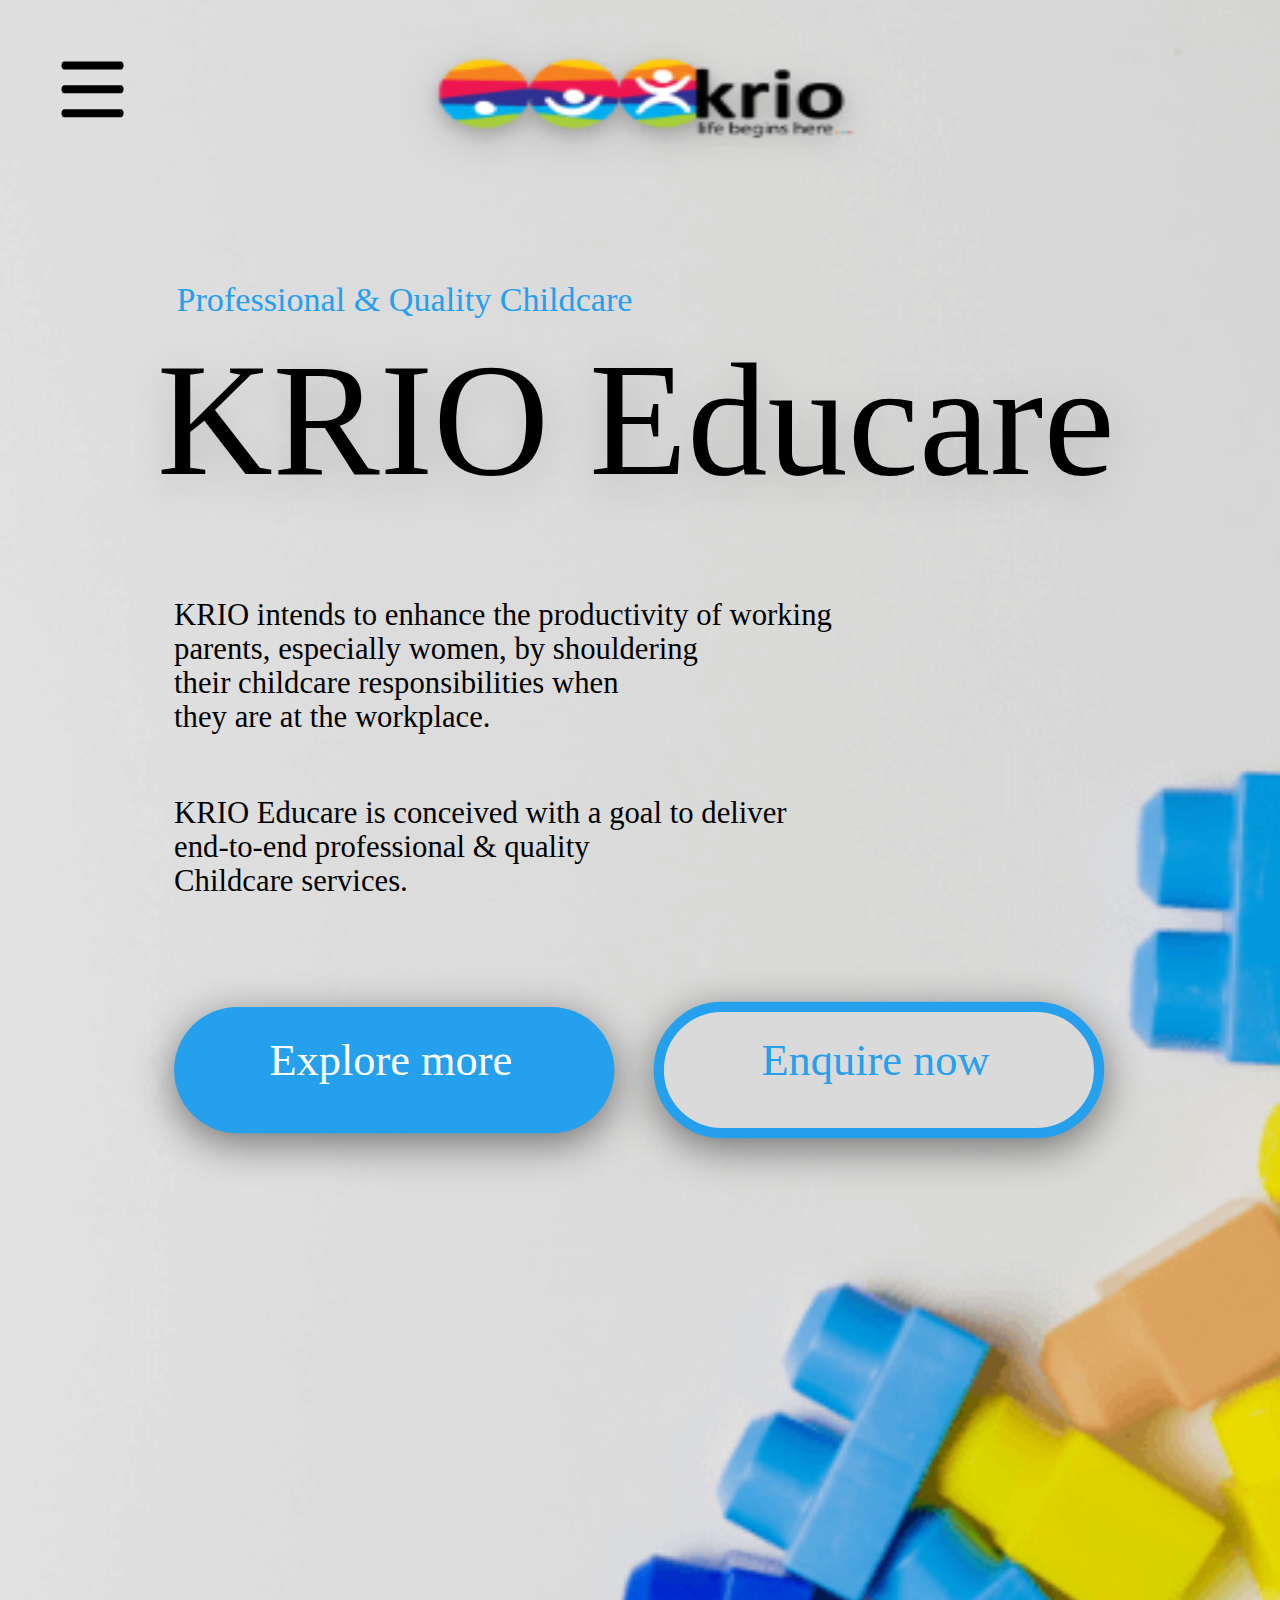
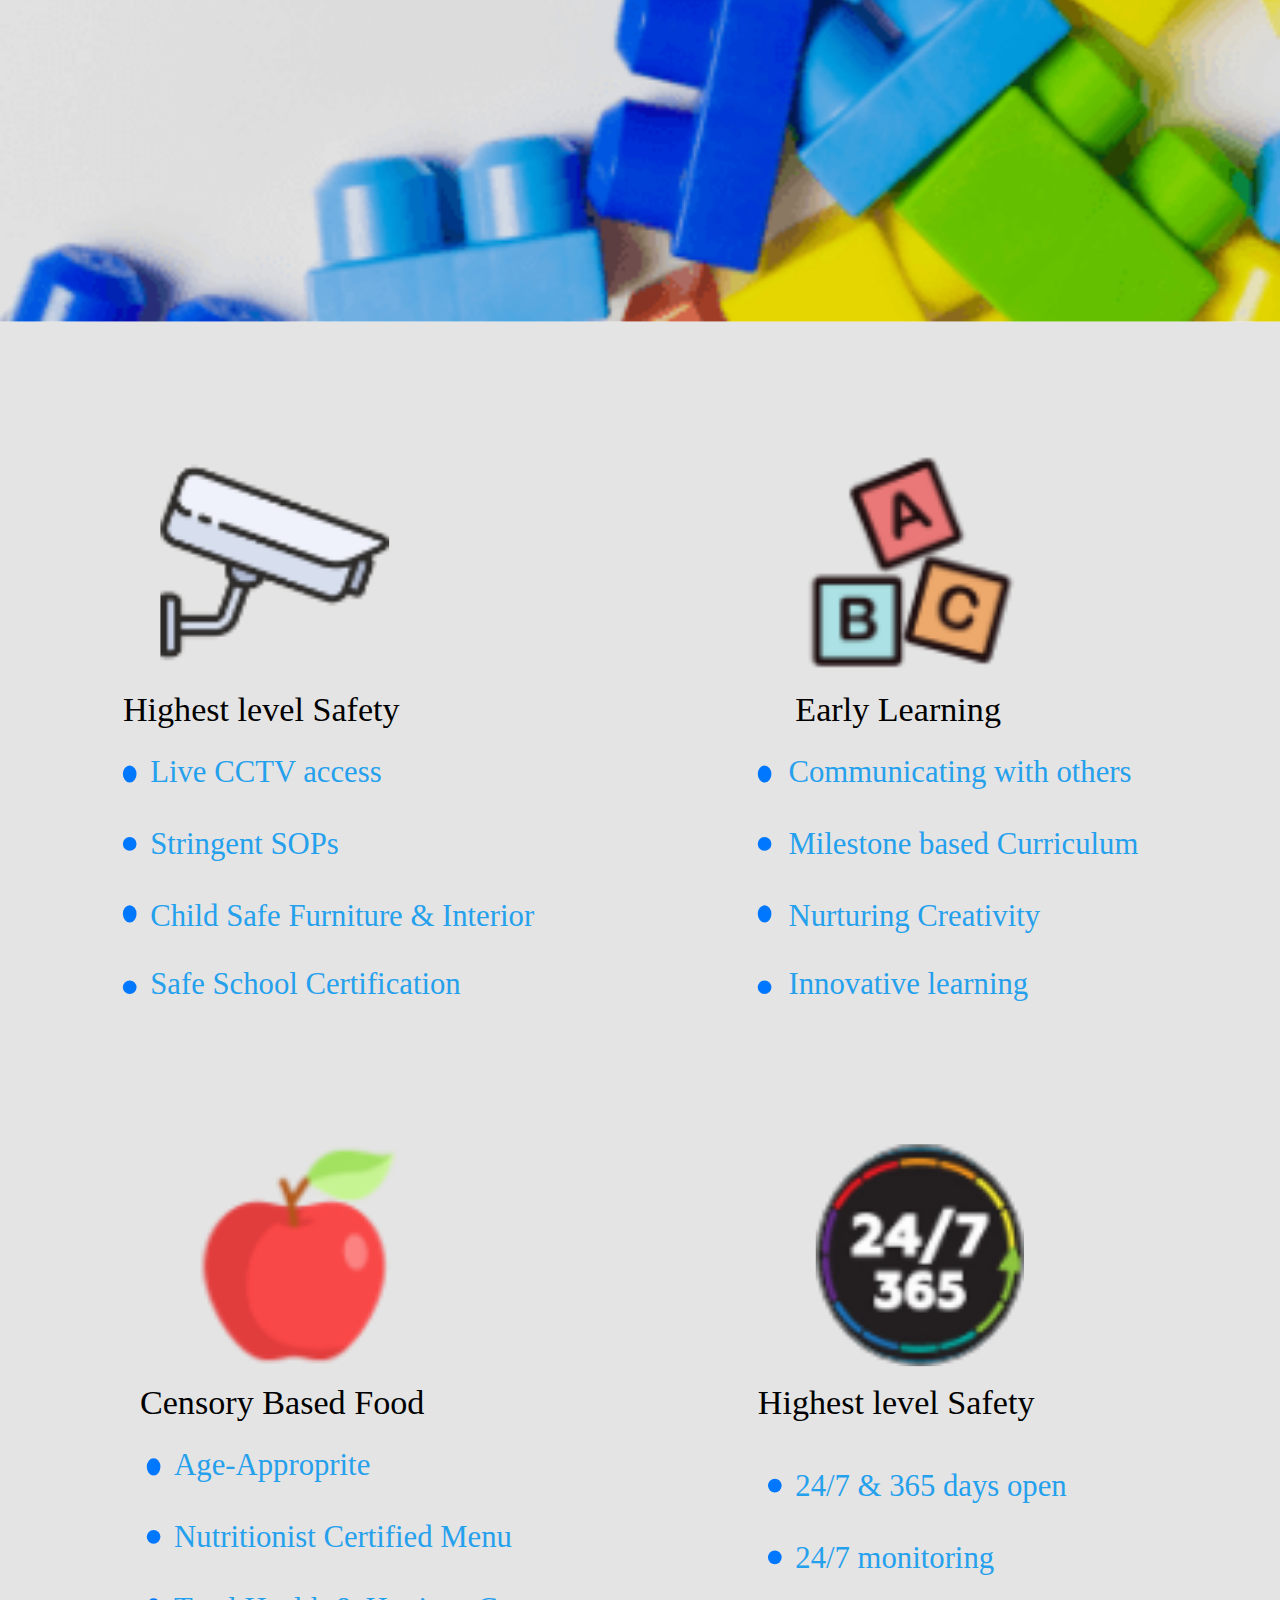
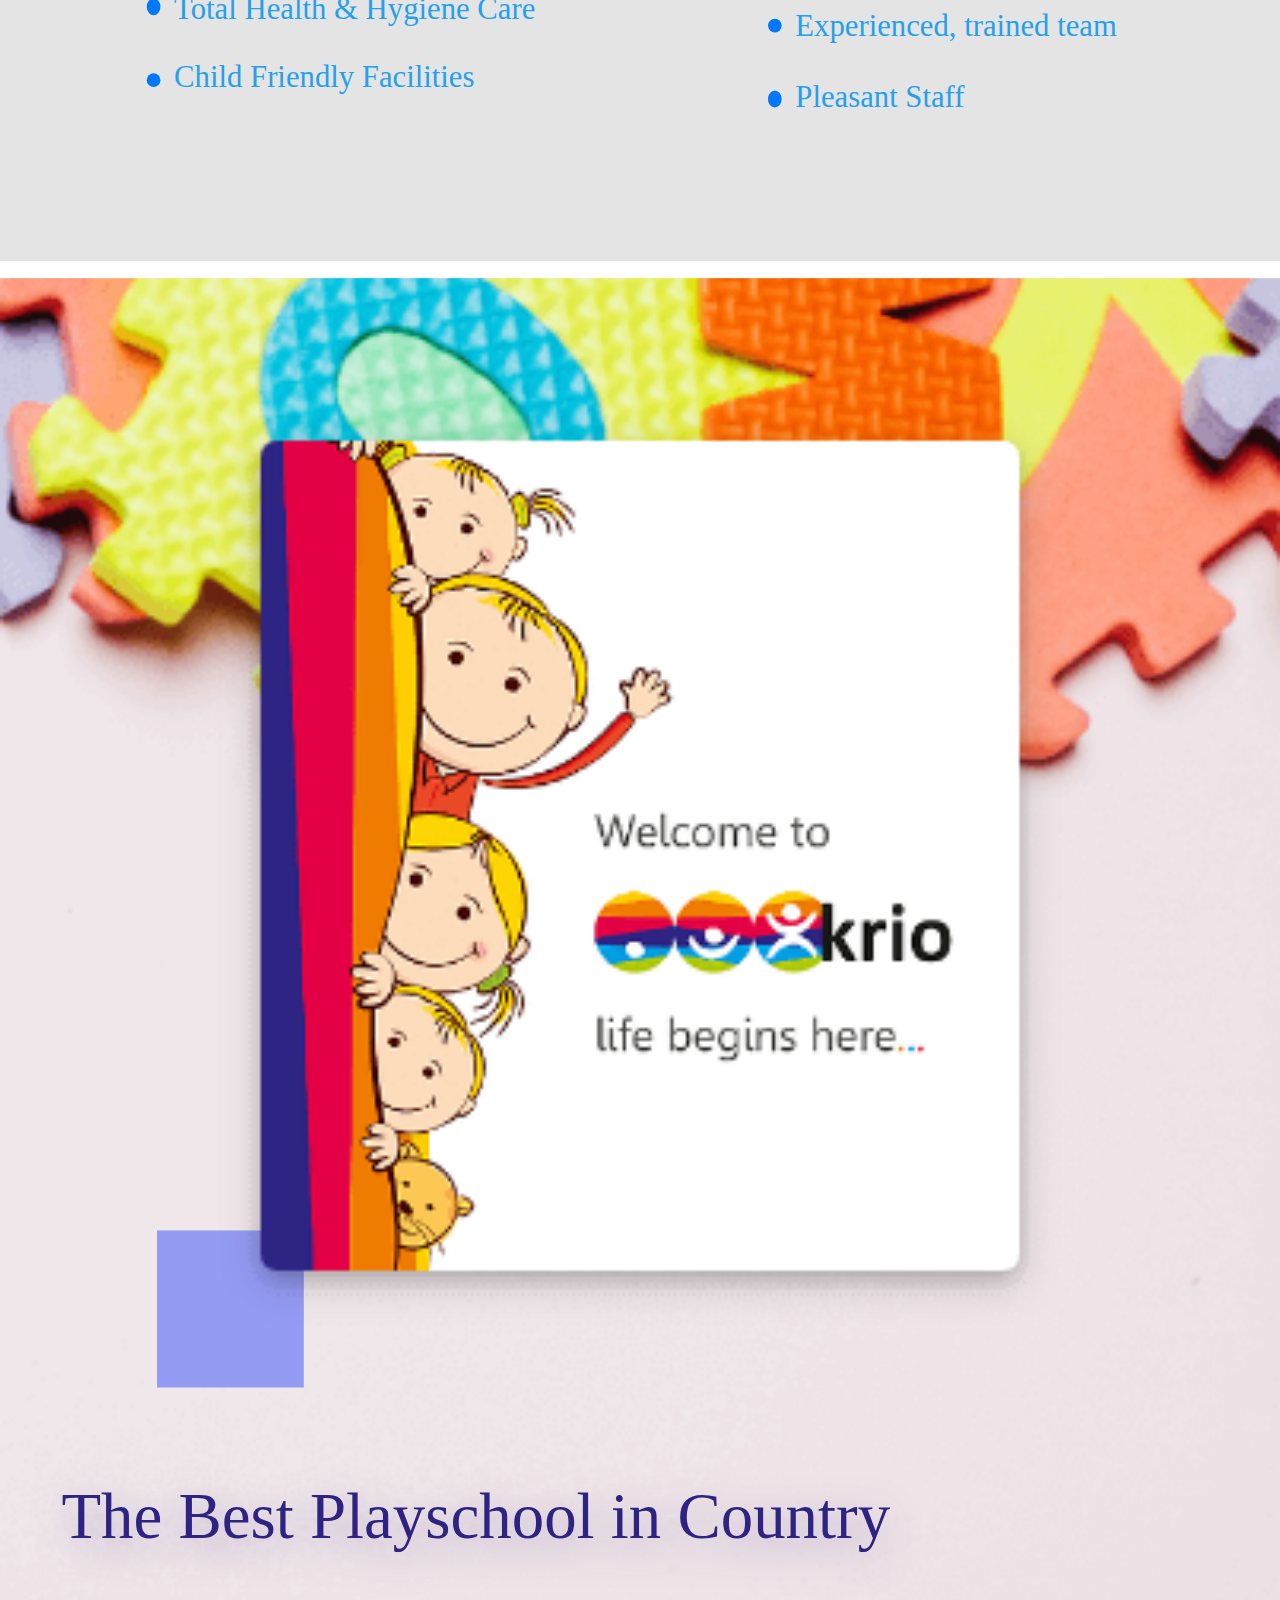
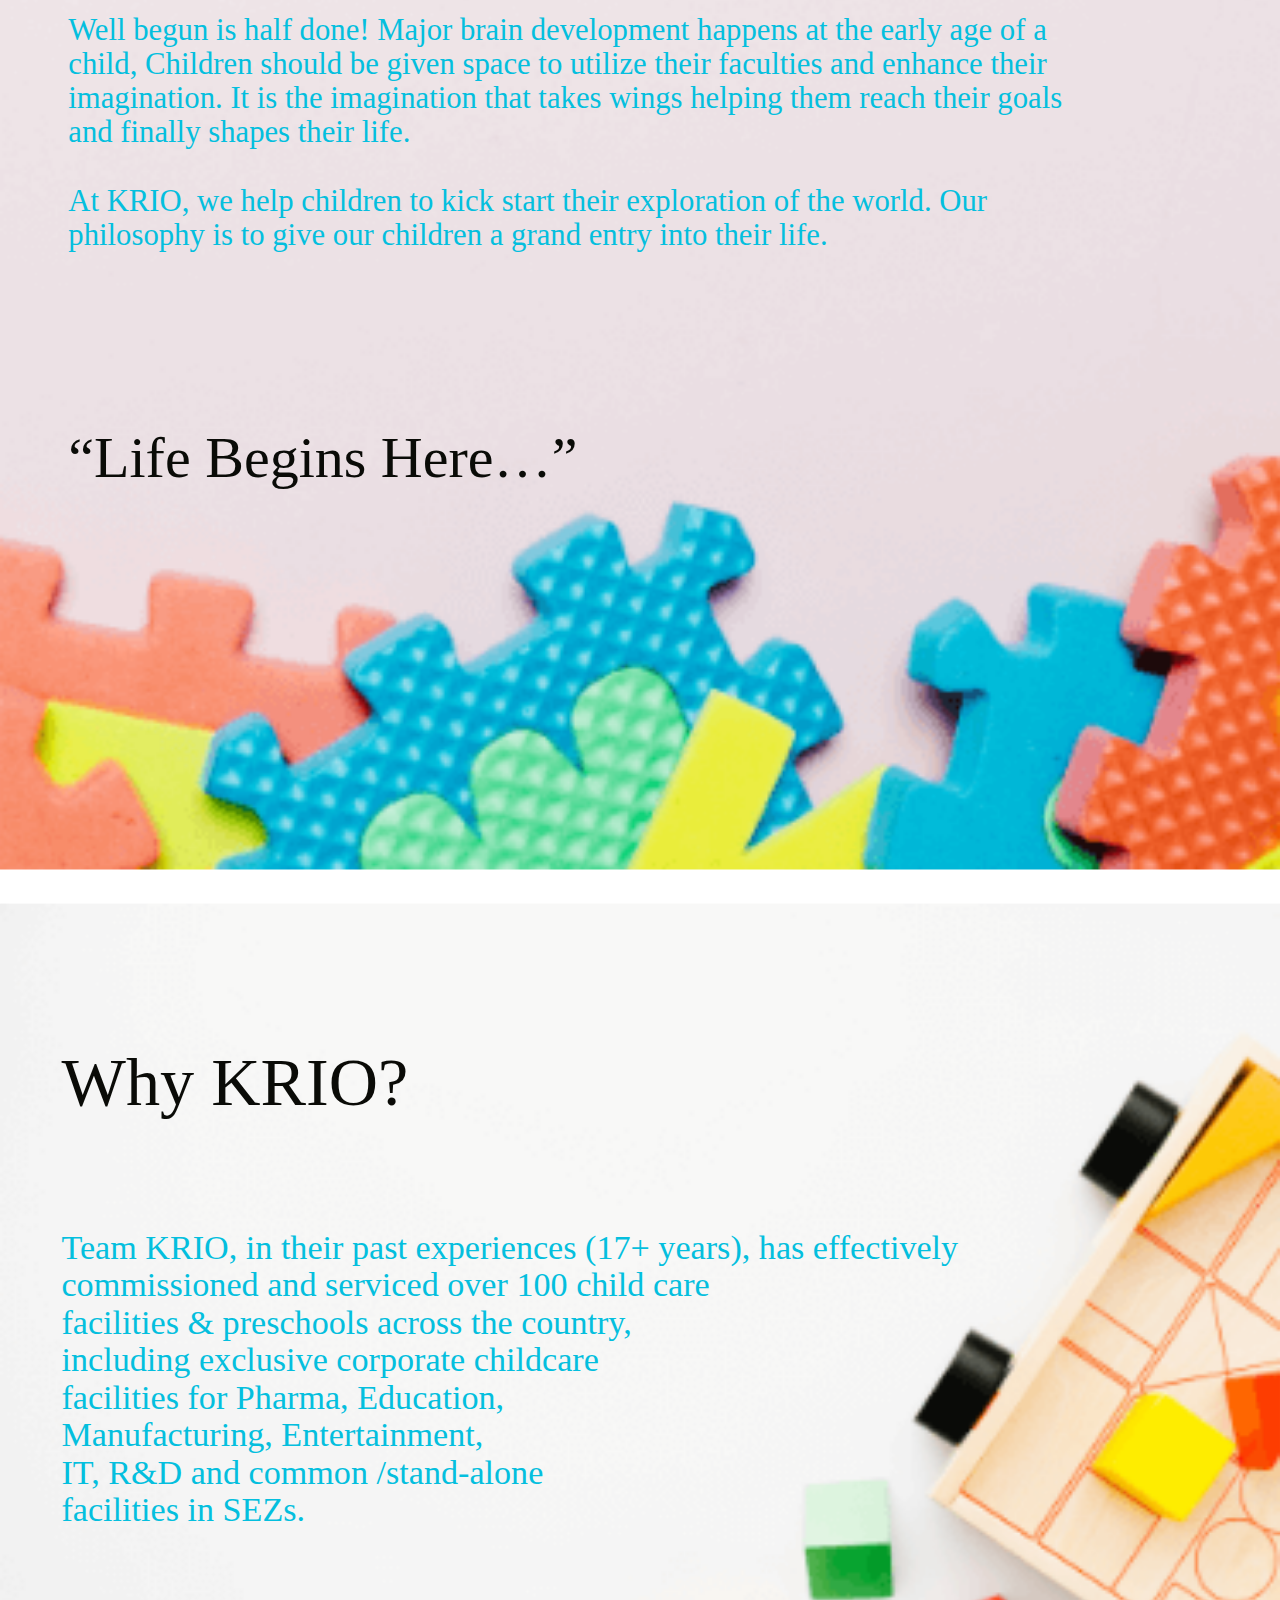
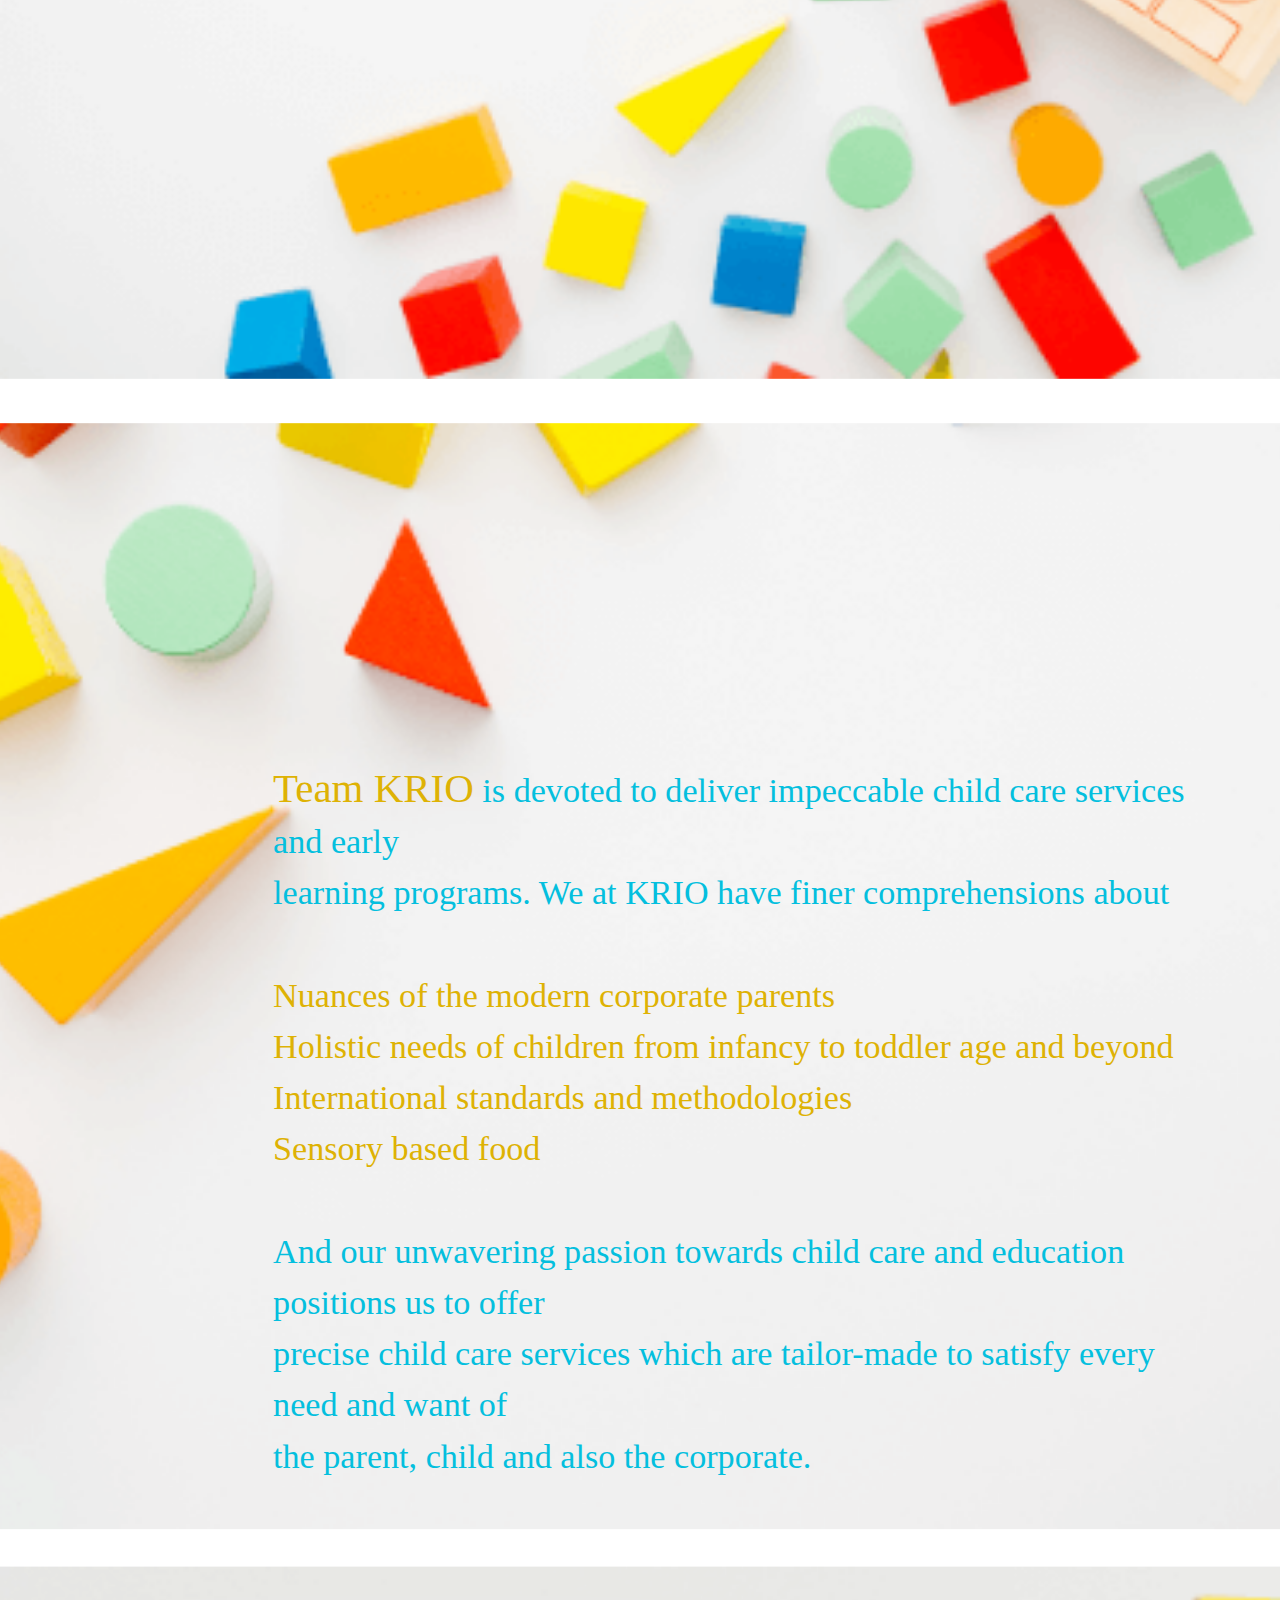
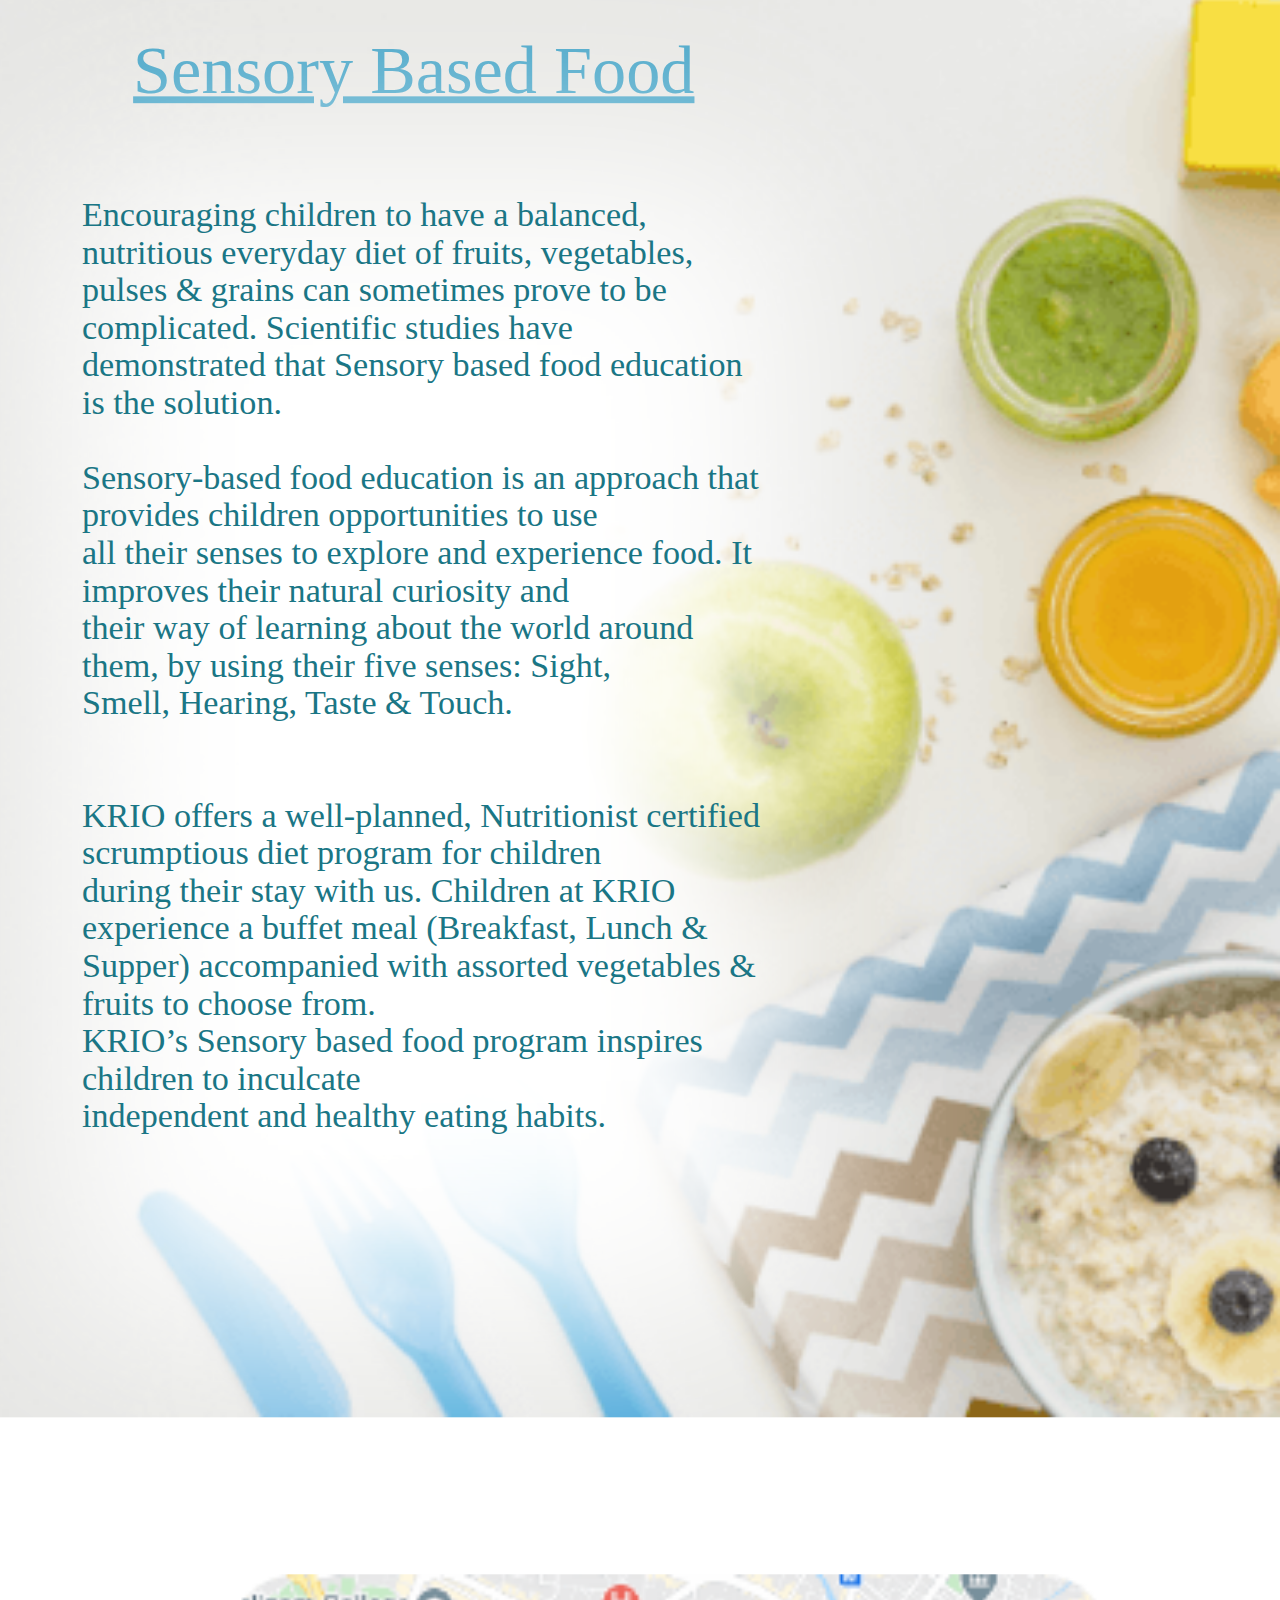
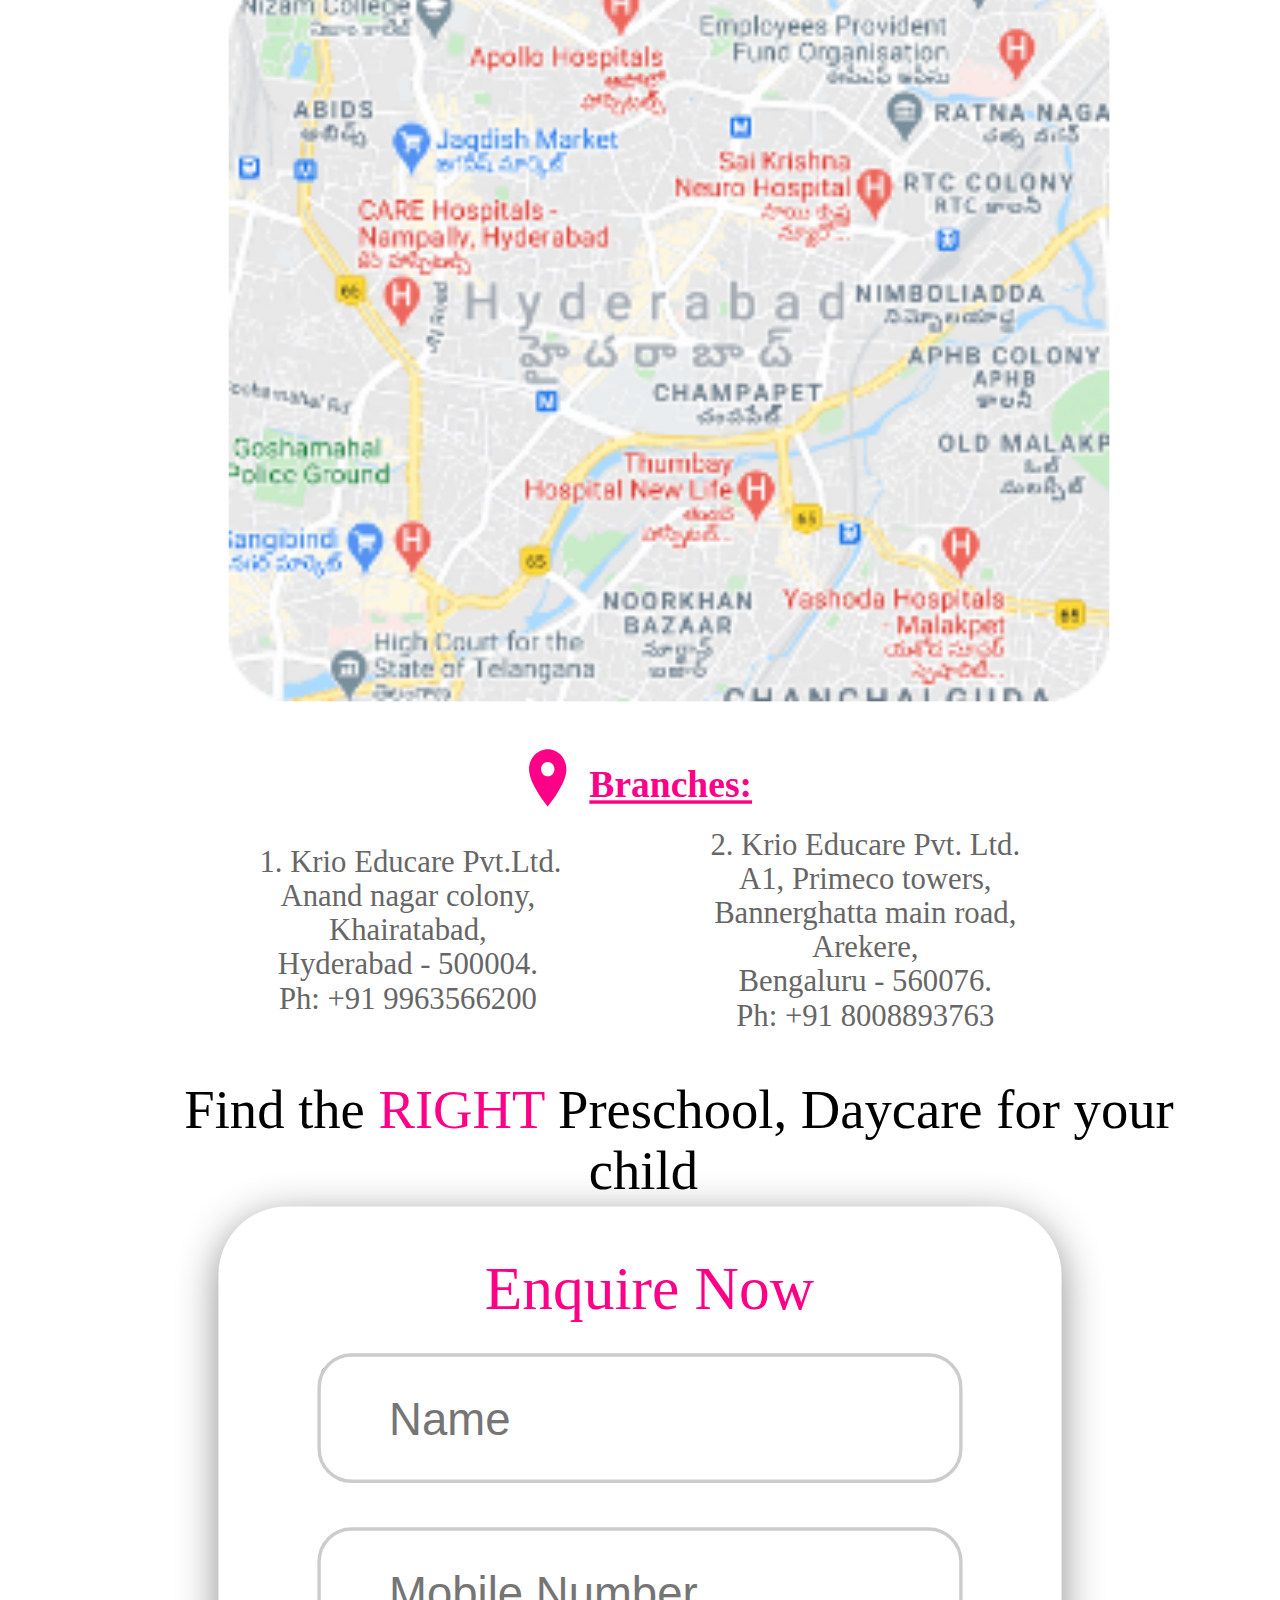
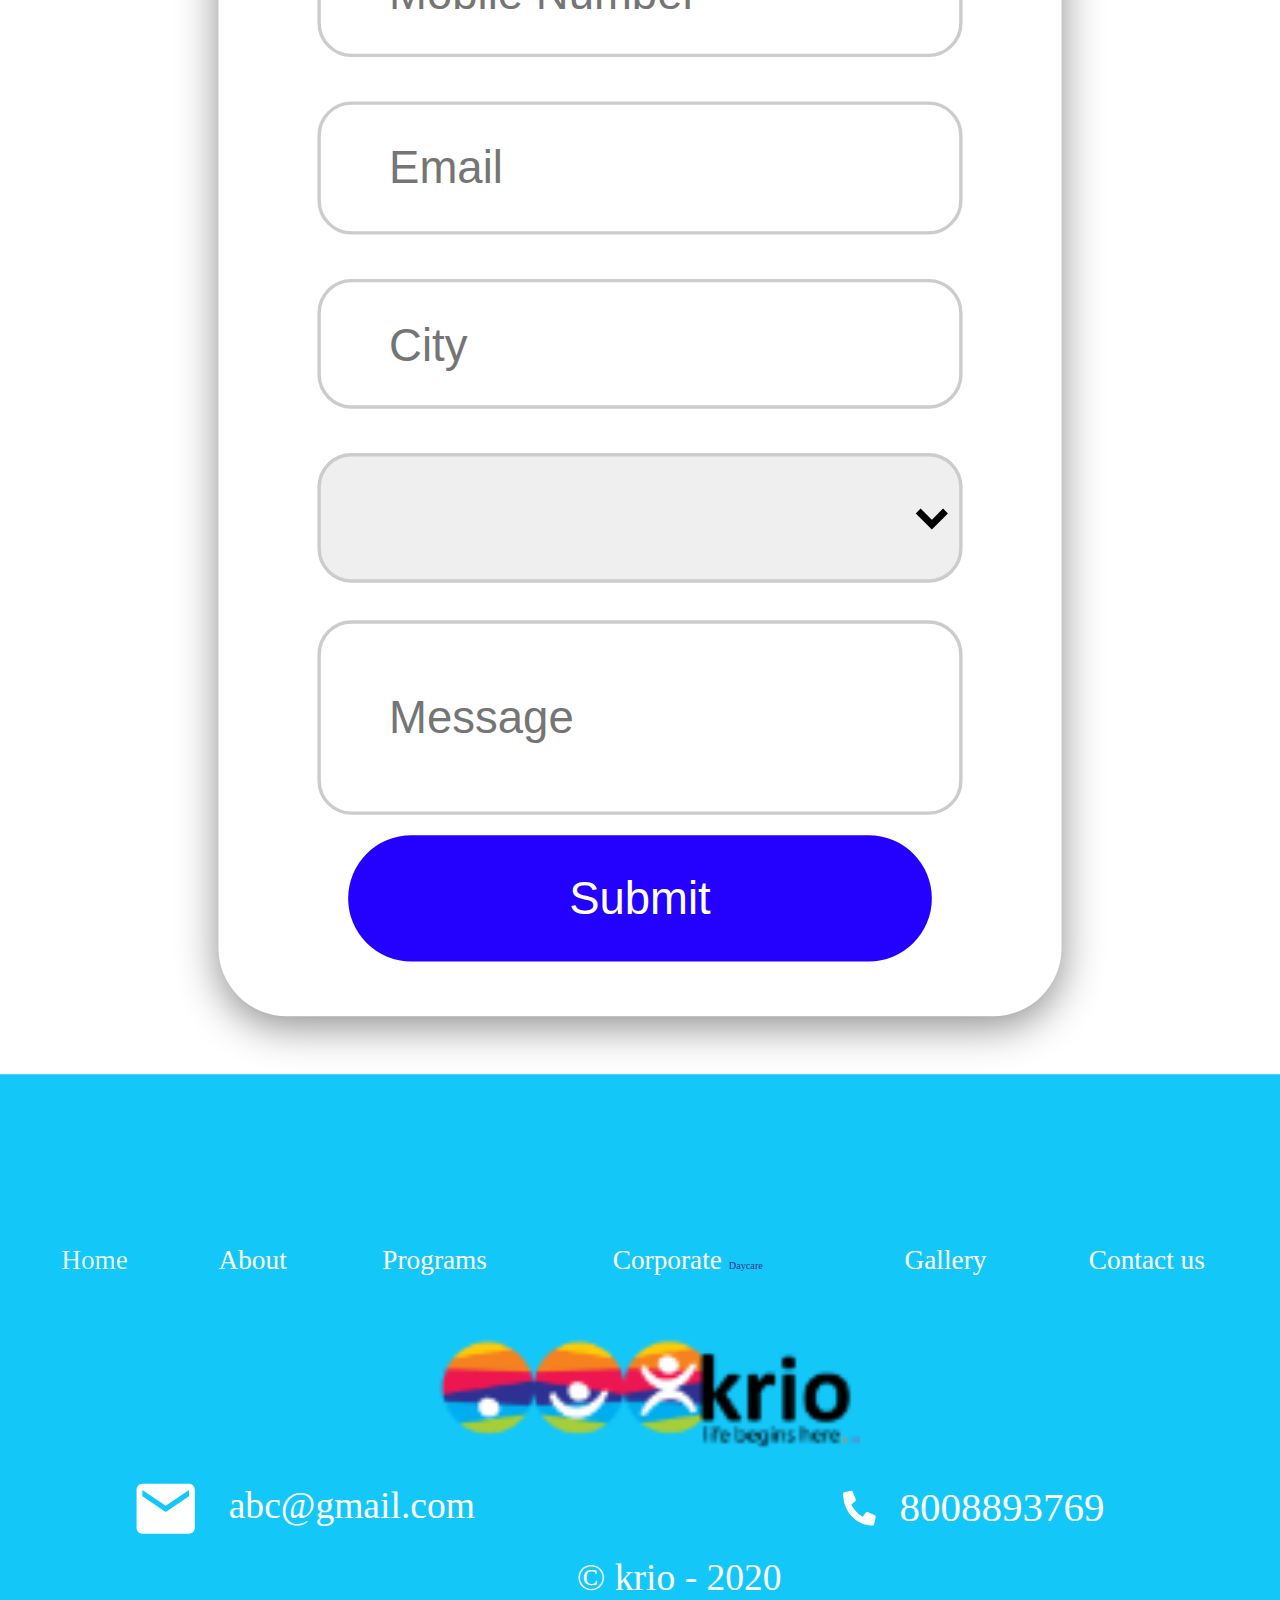
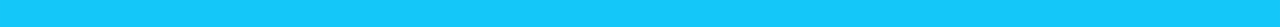
<file: index.html>
<!DOCTYPE html>
<html>
<head>
<meta charset="utf-8"/>
<meta http-equiv="X-UA-Compatible" content="IE=edge"/>
<meta name="viewport" content="width=device-width, initial-scale=1.0">
<title>Home</title>
<link rel="stylesheet" type="text/css" id="applicationStylesheet" href="css/index.css"/>
<link rel="stylesheet" href="https://unpkg.com/aos@next/dist/aos.css" />	
<script id="applicationScript" type="text/javascript" src="js/index.js"></script>
</head>
<body>
<div id="Home">
	<svg class="Rectangle_6">
		<rect id="Rectangle_6" rx="0" ry="0" x="0" y="0" width="1366" height="90">
		</rect>
	</svg>
	<img id="ID2316480" src="images/ID2316480.png" srcset="images/ID2316480.png 1x">
	<img id="final_KRIO_logo" src="images/final_KRIO_logo.png" srcset="images/final_KRIO_logo.png 1x">
	<div id="Home_z">
		<span>Home</span>
	</div>
	<a href="#aboutsection">
	<div id="About">
		<span>About</span>
	</div>
	</a>
	<a href="#map">
	<div id="Locate_us">
		<span>Locate us</span>
	</div>
	</a>
	<a href="http://harshacheti.me/krio/programs.html#corporatesec">
	<div id="Corporate_Childcare">
		<span>Corporate </span><span style="font-size:20px;"></span><span style="font-size:9px;color:rgba(57,49,134,1);">Childcare</span>
	</div>
	</a>
	<a href="programs.html">
	<div id="Programs_Offered">
		<span>Programs </span><span style="font-size:20px;"></span><span style="font-size:9px;color:rgba(57,49,134,1);">Offered</span>
	</div>
	</a>
	<a href="#facebook">
	<svg class="Icon_awesome-facebook-square" viewBox="0 2.25 10.875 10.875">
		<path id="Icon_awesome-facebook-square" d="M 9.709385871887207 2.25 L 1.165126323699951 2.25 C 0.5216447710990906 2.25 -1.646149598855118e-07 2.771645069122314 0 3.415126323699951 L 0 11.95938587188721 C 0 12.60286808013916 0.5216448307037354 13.12451267242432 1.165126323699951 13.12451267242432 L 4.496659278869629 13.12451267242432 L 4.496659278869629 9.427420616149902 L 2.96743106842041 9.427420616149902 L 2.96743106842041 7.687255382537842 L 4.496659278869629 7.687255382537842 L 4.496659278869629 6.360953330993652 C 4.496659278869629 4.852358341217041 5.394777297973633 4.019049644470215 6.770354747772217 4.019049644470215 C 7.429136753082275 4.019049644470215 8.118017196655273 4.136533737182617 8.118017196655273 4.136533737182617 L 8.118017196655273 5.617215156555176 L 7.358986377716064 5.617215156555176 C 6.611120700836182 5.617215156555176 6.377852916717529 6.081323146820068 6.377852916717529 6.557326316833496 L 6.377852916717529 7.687255382537842 L 8.047381401062012 7.687255382537842 L 7.780373573303223 9.427420616149902 L 6.377852916717529 9.427420616149902 L 6.377852916717529 13.12451267242432 L 9.709385871887207 13.12451267242432 C 10.35286617279053 13.12451267242432 10.87451171875 12.60286808013916 10.87451171875 11.95938587188721 L 10.87451171875 3.415126323699951 C 10.87451171875 2.771644592285156 10.35286617279053 2.25 9.709384918212891 2.25 Z">
		</path>
	</svg>
</a>
	<a href="gallery.html">
	<div id="Gallery_">
		<span>Gallery</span>
	</div>
	</a>
	<a href="contact.html">
	<div id="Contact_us">
		<span>Contact us</span>
	</div>
	</a>
	<div id="ID8008893769">
		<span>8008893769</span>
	</div>
	<svg class="Icon_awesome-phone-alt" viewBox="0 0 10 10">
		<path id="Icon_awesome-phone-alt" d="M 9.714764595031738 7.06681489944458 L 7.527239322662354 6.129302978515625 C 7.335269451141357 6.047490119934082 7.112333297729492 6.10242748260498 6.980356693267822 6.264071464538574 L 6.0115966796875 7.447680950164795 C 4.491215229034424 6.7308349609375 3.267658233642578 5.507277965545654 2.550812244415283 3.986896514892578 L 3.734420537948608 3.018132925033569 C 3.896413326263428 2.88637900352478 3.951414108276367 2.663187742233276 3.869187355041504 2.471251487731934 L 2.931675910949707 0.2837246954441071 C 2.841065406799316 0.07598518580198288 2.615563154220581 -0.03799581527709961 2.394559621810913 0.01223704591393471 L 0.3632856011390686 0.4809927344322205 C 0.1505900174379349 0.5301086902618408 -4.900910062133335e-05 0.7195412516593933 -9.959176594520613e-08 0.9378341436386108 C -9.959176594520613e-08 5.94766092300415 4.060595989227295 10.00044441223145 9.062609672546387 10.00044441223145 C 9.280978202819824 10.00058364868164 9.470515251159668 9.849926948547363 9.519647598266602 9.637160301208496 L 9.988402366638184 7.60588550567627 C 10.03830814361572 7.383820533752441 9.923477172851563 7.157604217529297 9.714764595031738 7.066816806793213 Z">
		</path>
	</svg>
	<a href="#mail">
	<svg class="Icon_material-email" viewBox="3 6 12.5 10">
		<path id="Icon_material-email" d="M 14.25 6 L 4.25 6 C 3.562499523162842 6 3.006250143051147 6.5625 3.006250143051147 7.25 L 3 14.75 C 3 15.4375 3.562499523162842 16 4.25 16 L 14.25 16 C 14.93749904632568 16 15.5 15.4375 15.5 14.75 L 15.5 7.25 C 15.5 6.5625 14.93749904632568 6 14.25 6 Z M 14.25 8.5 L 9.25 11.625 L 4.25 8.5 L 4.25 7.25 L 9.25 10.375 L 14.25 7.25 L 14.25 8.5 Z">
		</path>
	</svg>
</a>
	<svg class="Rectangle_17">
		<rect id="Rectangle_17" rx="0" ry="0" x="0" y="0" width="1366" height="352">
		</rect>
	</svg>
	<img id="aboutsection" src="images/aboutsection.png" srcset="images/aboutsection.png 1x">
	<img id="ID2723385" src="images/ID2723385.png" srcset="images/ID2723385.png 1x">
	<img id="ID3969643" src="images/ID3969643.png" srcset="images/ID3969643.png 1x">
	<svg class="Image_19">
		<rect id="Image_19" rx="0" ry="0" x="0" y="0" width="260" height="287">
		</rect>
	</svg>
	<svg class="Rectangle_19">
		<rect id="Rectangle_19" rx="0" ry="0" x="0" y="0" width="260" height="260">
		</rect>
	</svg>
	<svg class="Rectangle_19_bg">
		<rect id="Rectangle_19_bg" rx="0" ry="0" x="0" y="0" width="260" height="260">
		</rect>
	</svg>
	<svg class="Rectangle_19_bh">
		<rect id="Rectangle_19_bh" rx="0" ry="0" x="0" y="0" width="260" height="260">
		</rect>
	</svg>
	<img data-aos="zoom-in" id="cam" src="images/cam.png" srcset="images/cam.png 1x">
	<img id="abc" src="images/abc.png" srcset="images/abc.png 1x">
	<img id="fruit" src="images/fruit.png" srcset="images/fruit.png 1x">
	<img id="NoPath_-_Copy_9" src="images/NoPath_-_Copy_9.png" srcset="images/NoPath_-_Copy_9.png 1x">
	<img id="NoPath_-_Copy_10" src="images/NoPath_-_Copy_10.png" srcset="images/NoPath_-_Copy_10.png 1x">
	<div id="Professional__Quality_Childcar">
		<span>Professional & Quality Childcare</span>
	</div>
	<div id="KRIO_Educare">
		<span>KRIO Educare</span>
	</div>
	<a href="#aboutsection">
	<div id="Group_48">
		<svg class="Rectangle_150">
			<rect id="Rectangle_150" rx="24.5" ry="24.5" x="0" y="0" width="193" height="49">
			</rect>
		</svg>
		<svg class="Rectangle_21">
			<rect id="Rectangle_21" rx="24.5" ry="24.5" x="0" y="0" width="193" height="49">
			</rect>
		</svg>
		<div id="Explore_more">
			<span>Explore more</span>
		</div>
	</div>
	</a>
	<a href="#enquiresection">
	<div id="Group_49">
		<svg class="Rectangle_31">
			<rect id="Rectangle_31" rx="24.5" ry="24.5" x="0" y="0" width="193" height="49">
			</rect>
		</svg>
		<div id="Enquire_now">
			<span>Enquire now</span>
		</div>
	</div>
	</a>
	<svg class="Rectangle_22">
		<rect id="Rectangle_22" rx="0" ry="0" x="0" y="0" width="376" height="154">
		</rect>
	</svg>
	<div id="KRIO_intends_to_enhance_the_pr">
		<span>KRIO intends to enhance the productivity of working <br/>parents, especially women, by shouldering <br/>their childcare responsibilities when <br/>they are at the workplace.</span>
	</div>
	<div id="KRIO_Educare_is_conceived_with">
		<span>KRIO Educare is conceived with a goal to deliver<br/>end-to-end professional & quality<br/>Childcare services.</span>
	</div>
	<div id="Highest_level_Safety">
		<span>Highest level Safety</span>
	</div>
	<div id="Early_Learning">
		<span>Early Learning</span>
	</div>
	<div id="Censory_Based_Food">
		<span>Censory Based Food</span>
	</div>
	<div id="Highest_level_Safety_b">
		<span>Highest level Safety</span>
	</div>
	<div id="Group_2">
		<div id="Live_CCTV_access">
			<span>Live CCTV access</span>
		</div>
		<div id="Stringent_SOPs">
			<span>Stringent SOPs</span>
		</div>
		<div id="Child_Safe_Furniture__Interior">
			<span>Child Safe Furniture & Interior</span>
		</div>
		<div id="Safe_School_Certification">
			<span>Safe School Certification</span>
		</div>
		<svg class="Ellipse_2">
			<ellipse id="Ellipse_2" rx="3.5" ry="3.5" cx="3.5" cy="3.5">
			</ellipse>
		</svg>
		<svg class="Ellipse_2_b">
			<ellipse id="Ellipse_2_b" rx="3.5" ry="3.5" cx="3.5" cy="3.5">
			</ellipse>
		</svg>
		<svg class="Ellipse_2_ca">
			<ellipse id="Ellipse_2_ca" rx="3.5" ry="3.5" cx="3.5" cy="3.5">
			</ellipse>
		</svg>
		<svg class="Ellipse_2_cb">
			<ellipse id="Ellipse_2_cb" rx="3.5" ry="3.5" cx="3.5" cy="3.5">
			</ellipse>
		</svg>
	</div>
	<div id="Group_3">
		<div id="Communicating_with_others">
			<span>Communicating with others</span>
		</div>
		<div id="Milestone_based_Curriculum">
			<span>Milestone based Curriculum</span>
		</div>
		<div id="Nurturing_Creativity">
			<span>Nurturing Creativity</span>
		</div>
		<div id="Innovative_learning">
			<span>Innovative learning</span>
		</div>
		<svg class="Ellipse_2_ch">
			<ellipse id="Ellipse_2_ch" rx="3.5" ry="3.5" cx="3.5" cy="3.5">
			</ellipse>
		</svg>
		<svg class="Ellipse_2_ci">
			<ellipse id="Ellipse_2_ci" rx="3.5" ry="3.5" cx="3.5" cy="3.5">
			</ellipse>
		</svg>
		<svg class="Ellipse_2_cj">
			<ellipse id="Ellipse_2_cj" rx="3.5" ry="3.5" cx="3.5" cy="3.5">
			</ellipse>
		</svg>
		<svg class="Ellipse_2_ck">
			<ellipse id="Ellipse_2_ck" rx="3.5" ry="3.5" cx="3.5" cy="3.5">
			</ellipse>
		</svg>
	</div>
	<div id="Group_4">
		<div id="Age-Approprite">
			<span>Age-Approprite</span>
		</div>
		<div id="Nutritionist_Certified_Menu">
			<span>Nutritionist Certified Menu</span>
		</div>
		<div id="Total_Health__Hygiene_Care">
			<span>Total Health & Hygiene Care</span>
		</div>
		<div id="Child_Friendly_Facilities">
			<span>Child Friendly Facilities</span>
		</div>
		<svg class="Ellipse_2_cq">
			<ellipse id="Ellipse_2_cq" rx="3.5" ry="3.5" cx="3.5" cy="3.5">
			</ellipse>
		</svg>
		<svg class="Ellipse_2_cr">
			<ellipse id="Ellipse_2_cr" rx="3.5" ry="3.5" cx="3.5" cy="3.5">
			</ellipse>
		</svg>
		<svg class="Ellipse_2_cs">
			<ellipse id="Ellipse_2_cs" rx="3.5" ry="3.5" cx="3.5" cy="3.5">
			</ellipse>
		</svg>
		<svg class="Ellipse_2_ct">
			<ellipse id="Ellipse_2_ct" rx="3.5" ry="3.5" cx="3.5" cy="3.5">
			</ellipse>
		</svg>
	</div>
	<div id="Group_5">
		<div id="ID247__365_days_open">
			<span>24/7 & 365 days open</span>
		</div>
		<div id="ID247_monitoring">
			<span>24/7 monitoring</span>
		</div>
		<div id="Experienced_trained_team">
			<span>Experienced, trained team</span>
		</div>
		<div id="Pleasant_Staff">
			<span>Pleasant Staff</span>
		</div>
		<svg class="Ellipse_2_cz">
			<ellipse id="Ellipse_2_cz" rx="3.5" ry="3.5" cx="3.5" cy="3.5">
			</ellipse>
		</svg>
		<svg class="Ellipse_2_c">
			<ellipse id="Ellipse_2_c" rx="3.5" ry="3.5" cx="3.5" cy="3.5">
			</ellipse>
		</svg>
		<svg class="Ellipse_2_da">
			<ellipse id="Ellipse_2_da" rx="3.5" ry="3.5" cx="3.5" cy="3.5">
			</ellipse>
		</svg>
		<svg class="Ellipse_2_db">
			<ellipse id="Ellipse_2_db" rx="3.5" ry="3.5" cx="3.5" cy="3.5">
			</ellipse>
		</svg>
	</div>
	<svg class="Rectangle_23">
		<rect id="Rectangle_23" rx="0" ry="0" x="0" y="0" width="74" height="74">
		</rect>
	</svg>
	<img id="db9c6e_042483b4abe748deba5115c" src="images/db9c6e_042483b4abe748deba5115c.png" srcset="images/db9c6e_042483b4abe748deba5115c.png 1x">
	<div id="Well_begun_is_half_done_Major_">
		<span>Well begun is half done! Major brain development happens at the early age of a <br/>child, Children should be given space to utilize their faculties and enhance their <br/>imagination. It is the imagination that takes wings helping them reach their goals <br/>and finally shapes their life.<br/><br/>At KRIO, we help children to kick start their exploration of the world. Our <br/>philosophy is to give our children a grand entry into their life.</span>
	</div>
	<div id="Life_Begins_Here">
		<span>“Life Begins Here…”</span>
	</div>
	<svg class="Rectangle_25">
		<rect id="Rectangle_25" rx="0" ry="0" x="0" y="0" width="575" height="501">
		</rect>
	</svg>
	<svg class="Rectangle_27">
		<rect id="Rectangle_27" rx="0" ry="0" x="0" y="0" width="575" height="509">
		</rect>
	</svg>
	<div id="Group_53">
		<img id="ID2723394" src="images/ID2723394.png" srcset="images/ID2723394.png 1x">
		<svg class="Rectangle_24">
			<rect id="Rectangle_24" rx="0" ry="0" x="0" y="0" width="575" height="501">
			</rect>
		</svg>
		<div id="Why_KRIO_">
			<span>Why KRIO?<br/>​</span>
		</div>
		<div id="Team_KRIO_in_their_past_experi">
			<span>Team KRIO, in their past experiences (17+ years), has effectively <br/>commissioned and serviced over 100 child care <br/>facilities & preschools across the country, <br/>including exclusive corporate childcare <br/>facilities for Pharma, Education, <br/>Manufacturing, Entertainment, <br/>IT, R&D and common /stand-alone <br/>facilities in SEZs.</span>
		</div>
	</div>
	<img id="Rectangle_26" src="images/Rectangle_26.png" srcset="images/Rectangle_26.png 1x">
	<svg class="Line_2" viewBox="0 0 22 2">
		<path id="Line_2" d="M 0 0 L 22 0">
		</path>
	</svg>
	<svg class="Path_1" viewBox="1390.514 3806.283 1660.633 383.64">
		<path id="Path_1" d="M 1390.51416015625 3827.5732421875 L 1586.99560546875 4189.9228515625 L 2954.788330078125 4189.9228515625 L 3051.1474609375 3806.282958984375 C 3051.1474609375 3806.282958984375 2628.00537109375 3942.00830078125 2215.50830078125 3931.363037109375 C 1803.01123046875 3920.7177734375 1390.51416015625 3827.5732421875 1390.51416015625 3827.5732421875 Z">
		</path>
	</svg>
	<svg class="Path_2" viewBox="1390.514 3806.283 1660.633 430.234">
		<path id="Path_2" d="M 1390.51416015625 3827.5732421875 L 1531.074584960938 4140.84130859375 L 2899.804443359375 4236.51708984375 L 3051.1474609375 3806.282958984375 C 3051.1474609375 3806.282958984375 2628.00537109375 3942.00830078125 2215.50830078125 3931.363037109375 C 1803.01123046875 3920.7177734375 1390.51416015625 3827.5732421875 1390.51416015625 3827.5732421875 Z">
		</path>
	</svg>
	<svg class="Path_3" viewBox="1390.514 3806.283 1660.633 436.163">
		<path id="Path_3" d="M 1390.51416015625 3827.5732421875 L 1589.651489257813 4242.44580078125 L 2962.442138671875 4122.34228515625 L 3051.1474609375 3806.282958984375 C 3051.1474609375 3806.282958984375 2628.00537109375 3942.00830078125 2215.50830078125 3931.363037109375 C 1803.01123046875 3920.7177734375 1390.51416015625 3827.5732421875 1390.51416015625 3827.5732421875 Z">
		</path>
	</svg>
	<img id="final_KRIO_logo_dj" src="images/final_KRIO_logo_dj.png" srcset="images/final_KRIO_logo_dj.png 1x">
	<svg class="Icon_material-email_dk" viewBox="3 6 29.104 23.283">
		<path id="Icon_material-email_dk" d="M 29.19333076477051 6.000000953674316 L 5.910370349884033 6.000000953674316 C 4.309665203094482 6.000000953674316 3.014552593231201 7.309666633605957 3.014552593231201 8.910370826721191 L 3.000000476837158 26.37258911132813 C 3.000000476837158 27.97329330444336 4.309665203094482 29.282958984375 5.910370349884033 29.282958984375 L 29.19333076477051 29.282958984375 C 30.79403114318848 29.282958984375 32.10370254516602 27.97329330444336 32.10370254516602 26.37258911132813 L 32.10370254516602 8.910370826721191 C 32.10370254516602 7.309666633605957 30.79403114318848 6.000000953674316 29.19333076477051 6.000000953674316 Z M 29.19333076477051 11.82074069976807 L 17.55184936523438 19.09666442871094 L 5.910370349884033 11.82074069976807 L 5.910370349884033 8.910370826721191 L 17.55184936523438 16.18629455566406 L 29.19333076477051 8.910370826721191 L 29.19333076477051 11.82074069976807 Z">
		</path>
	</svg>
	<div id="_krio_-_2020">
		<span>© krio - 2020</span>
	</div>
	<div id="abcgmailcom">
		<span>abc@gmail.com</span>
	</div>
	<div id="ID8008893769_dn">
		<span>8008893769</span>
	</div>
	<svg class="Icon_awesome-phone-alt_do" viewBox="0 0 18.177 18.177">
		<path id="Icon_awesome-phone-alt_do" d="M 17.65895652770996 12.84529590606689 L 13.68259525299072 11.14113903045654 C 13.33364295959473 10.99242401123047 12.92840194702148 11.09228610992432 12.68850231170654 11.3861141204834 L 10.92754459381104 13.53761291503906 C 8.163880348205566 12.23457050323486 5.939766407012939 10.01045703887939 4.63672399520874 7.246791839599609 L 6.788220882415771 5.485827922821045 C 7.082682609558105 5.24633264541626 7.18265962600708 4.840628147125244 7.03319263458252 4.491737365722656 L 5.329036712646484 0.5153733491897583 C 5.164330005645752 0.1377560794353485 4.754424571990967 -0.06943220645189285 4.352696895599365 0.02187828160822392 L 0.6603603363037109 0.8739561438560486 C 0.2737342119216919 0.963236391544342 -8.900456305127591e-05 1.307576417922974 -9.959176594520613e-08 1.704377055168152 C -9.959176594520613e-08 10.81096076965332 7.381124496459961 18.17788314819336 16.4735050201416 18.17788314819336 C 16.87044334411621 18.17813682556152 17.21497344970703 17.90428161621094 17.30428314208984 17.51752471923828 L 18.1563606262207 13.82518863677979 C 18.2470760345459 13.42153167724609 18.0383415222168 13.01032829284668 17.65895652770996 12.84529972076416 Z">
		</path>
	</svg>
	<a href="index.html">
	<div id="Home_dp">
		<span>Home</span>
	</div>
	</a>
	<a href="#aboutsection">
	<div id="About_dq">
		<span>About</span>
	</div>
	</a>
	<a href="programs.html">
	<div id="Programs">
		<span>Programs</span>
	</div>
	</a>
	<a href="http://harshacheti.me/krio/programs.html#corporatesec">
	<div id="Corporate_Daycare">
		<span>Corporate</span><span style="color:rgba(0,0,0,1);"> </span><span style="font-size:8px;color:rgba(57,49,134,1);">Daycare</span>
	</div>
	</a>
	<a href="gallery.html">
	<div id="Gallery_dt">
		<span>Gallery</span>
	</div>
	</a>
	<a href="contact.html">
	<div id="Contact_us_du">
		<span>Contact us</span>
	</div>
	</a>
	<div id="Find__the_RIGHT_Preschool_Dayc">
		<span>Find  the </span><span style="color:rgba(254,0,135,1);">RIGHT</span><span> Preschool, Daycare for your child</span>
	</div>
	<img id="FAVPNG_university-and-college-" src="images/FAVPNG_university-and-college-.png" srcset="images/FAVPNG_university-and-college-.png 1x">
	<svg class="enquiresection">
		<rect id="enquiresection" rx="20" ry="20" x="0" y="0" width="517" height="636">
		</rect>
	</svg>
	<div id="Enquire_Now_">
		<span></span><span style="color:rgba(254,0,135,1);">Enquire Now</span><span> </span>
	</div>
	<form id="Group_50">
		<input id="Rectangle_29" type="text" placeholder="Name">
			 
		</input>
		<input class="Rectangle_29_d" type="tel" placeholder="Mobile Number">
			<rect id="Rectangle_29_d" rx="12" ry="12" x="0" y="0" width="434" height="59">
			</rect>
		</input>
		<input class="Rectangle_29_ea" type="email" placeholder="Email">
			<rect id="Rectangle_29_ea" rx="12" ry="12" x="0" y="0" width="434" height="59">
			</rect>
		</input>
		<input class="Rectangle_29_eb" type="text" placeholder="City">
			<rect id="Rectangle_29_eb" rx="12" ry="12" x="0" y="0" width="434" height="59">
			</rect>
		</input>
		<select class="Rectangle_29_ec">
			<rect id="Rectangle_29_ec" rx="12" ry="12" x="0" y="0" width="434" height="59">
			</rect>
		</select>
		<input class="Rectangle_149" type="text" placeholder="Message">
			<rect id="Rectangle_149" rx="12" ry="12" x="0" y="0" width="434" height="88">
			</rect>
		</input>
		<input id="Rectangle_30" type="submit">
			Submit
		</input>
	</form>
	<svg class="Icon_material-location-on" viewBox="7.5 3 23.529 33.613">
		<path id="Icon_material-location-on" d="M 19.264404296875 3 C 12.7603702545166 3 7.5 8.260369300842285 7.5 14.76440334320068 C 7.5 23.58770751953125 19.264404296875 36.61258316040039 19.264404296875 36.61258316040039 C 19.264404296875 36.61258316040039 31.02880668640137 23.58770751953125 31.02880668640137 14.76440334320068 C 31.02880668640137 8.260369300842285 25.7684383392334 3 19.264404296875 3 Z M 19.264404296875 18.96597671508789 C 16.94513702392578 18.96597671508789 15.06283187866211 17.08367347717285 15.06283187866211 14.76440334320068 C 15.06283187866211 12.44513607025146 16.94513702392578 10.56283092498779 19.264404296875 10.56283092498779 C 21.58366966247559 10.56283092498779 23.46597671508789 12.44513607025146 23.46597671508789 14.76440334320068 C 23.46597671508789 17.08367347717285 21.58366966247559 18.96597671508789 19.264404296875 18.96597671508789 Z">
		</path>
	</svg>
	<div id="ID1_Krio_Educare_PvtLtd_Anand_">
		<span>1. Krio Educare Pvt.Ltd.<br/>Anand nagar colony,<br/>Khairatabad,<br/>Hyderabad - 500004.<br/>Ph: +91 9963566200</span>
	</div>
	<div id="ID2_Krio_Educare_Pvt_Ltd_A1_Pr">
		<span>2. Krio Educare Pvt. Ltd.<br/>A1, Primeco towers,<br/>Bannerghatta main road,<br/>Arekere,<br/>Bengaluru - 560076.<br/>Ph: +91 8008893763</span>
	</div>
	<div id="Branches">
		<span>Branches:</span>
	</div>
	<svg class="Line_3" viewBox="0 0 3 117">
		<path id="Line_3" d="M 0 0 L 0 117">
		</path>
	</svg>
	<div id="Scroll">
		<span>Scroll</span>
	</div>
	<div id="Team_KRIO_is_devoted_to_delive">
		<span>Team KRIO</span><span style="font-size:18px;color:rgba(4,191,222,1);"> is devoted to deliver impeccable child care services and early <br/>learning programs. We at KRIO have finer comprehensions about<br/><br/>​</span><span style="font-size:18px;">→Nuances of the modern corporate parents<br/>  →Holistic needs of children from infancy to toddler age and beyond<br/>  →International standards and methodologies<br/>  →Sensory based food</span><br><span style="font-size:18px;color:rgba(4,191,222,1);"> <br/>And our unwavering passion towards child care and education positions us to offer <br/>precise child care services which are tailor-made to satisfy every need and want of <br/>the parent, child and also the corporate.</span>
	</div>
	<div id="The_Best_Playschool_in_Country">
		<span>The Best Playschool in Country</span>
	</div>
	<div id="Sensory_Based_Food">
		<span>Sensory Based Food</span>
	</div>
	<svg class="Icon_material-location-on_eg" viewBox="7.5 3 8.275 11.437">
		<path id="Icon_material-location-on_eg" d="M 11.6373291015625 3 C 9.349976539611816 3 7.499999523162842 4.78993034362793 7.499999523162842 7.003040313720703 C 7.499999523162842 10.00531959533691 11.6373291015625 14.437255859375 11.6373291015625 14.437255859375 C 11.6373291015625 14.437255859375 15.774658203125 10.00531959533691 15.774658203125 7.003040313720703 C 15.774658203125 4.78993034362793 13.92468070983887 3 11.6373291015625 3 Z M 11.6373291015625 8.432696342468262 C 10.82168483734131 8.432696342468262 10.15971183776855 7.792210102081299 10.15971183776855 7.003040313720703 C 10.15971183776855 6.213869094848633 10.82168483734131 5.573382377624512 11.6373291015625 5.573382377624512 C 12.45297336578369 5.573382377624512 13.11494636535645 6.213869094848633 13.11494636535645 7.003040313720703 C 13.11494636535645 7.792210102081299 12.45297336578369 8.432696342468262 11.6373291015625 8.432696342468262 Z">
		</path>
	</svg>
	<a href="chetiharsha.tk">
	<div id="Desgined_by_Hava">
		<span>Desgined by Hava</span>
	</div>
	</a>
	<div id="Encouraging_children_to_have_a">
		<span>Encouraging children to have a balanced, nutritious everyday diet of fruits, vegetables, <br/>pulses & grains can sometimes prove to be complicated. Scientific studies have <br/>demonstrated that Sensory based food education is the solution. <br/><br/>Sensory-based food education is an approach that provides children opportunities to use <br/>all their senses to explore and experience food. It improves their natural curiosity and <br/>their way of learning about the world around them, by using their five senses: Sight, <br/>Smell, Hearing, Taste & Touch.<br/><br/><br/>KRIO offers a well-planned, Nutritionist certified scrumptious diet program for children <br/>during their stay with us. Children at KRIO experience a buffet meal (Breakfast, Lunch & <br/>Supper) accompanied with assorted vegetables & fruits to choose from. <br/>KRIO’s Sensory based food program inspires children to inculcate <br/>independent and healthy eating habits.</span><br>
	</div>
</div>
<div id="HomePhone">
	<svg class="Rectangle_101">
		<rect id="Rectangle_101" rx="0" ry="0" x="0" y="0" width="375" height="165">
		</rect>
	</svg>
	<img id="ID2316480_em" src="images/ID2316480_em.png" srcset="images/ID2316480_em.png 1x">
	<img id="final_KRIO_logo_en" src="images/final_KRIO_logo_en.png" srcset="images/final_KRIO_logo_en.png 1x">
	<img id="final_KRIO_logo_eo" src="images/final_KRIO_logo_eo.png" srcset="images/final_KRIO_logo_eo.png 1x">
	<a href="homemenu.html">
	<div id="Icon_ionic-ios-menu">
		<svg class="Path_23" viewBox="4.5 10.125 18.225 2.333">
			<path id="Path_23" d="M 21.96525001525879 12.45833396911621 L 5.259358406066895 12.45833396911621 C 4.841711044311523 12.45833396911621 4.5 11.93333435058594 4.5 11.29166698455811 L 4.5 11.29166698455811 C 4.5 10.65000057220459 4.841711044311523 10.125 5.259358406066895 10.125 L 21.96525001525879 10.125 C 22.38289642333984 10.125 22.724609375 10.65000057220459 22.724609375 11.29166698455811 L 22.724609375 11.29166698455811 C 22.724609375 11.93333435058594 22.38289642333984 12.45833396911621 21.96525001525879 12.45833396911621 Z">
			</path>
		</svg>
		<svg class="Path_24" viewBox="4.5 16.875 18.225 2.333">
			<path id="Path_24" d="M 21.96525001525879 19.20833396911621 L 5.259358406066895 19.20833396911621 C 4.841711044311523 19.20833396911621 4.5 18.68333435058594 4.5 18.04166603088379 L 4.5 18.04166603088379 C 4.5 17.39999961853027 4.841711044311523 16.875 5.259358406066895 16.875 L 21.96525001525879 16.875 C 22.38289642333984 16.875 22.724609375 17.39999961853027 22.724609375 18.04166603088379 L 22.724609375 18.04166603088379 C 22.724609375 18.68333435058594 22.38289642333984 19.20833396911621 21.96525001525879 19.20833396911621 Z">
			</path>
		</svg>
		<svg class="Path_25" viewBox="4.5 23.625 18.225 2.333">
			<path id="Path_25" d="M 21.96525001525879 25.95833396911621 L 5.259358406066895 25.95833396911621 C 4.841711044311523 25.95833396911621 4.5 25.43333435058594 4.5 24.79166793823242 L 4.5 24.79166793823242 C 4.5 24.15000152587891 4.841711044311523 23.625 5.259358406066895 23.625 L 21.96525001525879 23.625 C 22.38289642333984 23.625 22.724609375 24.15000152587891 22.724609375 24.79166793823242 L 22.724609375 24.79166793823242 C 22.724609375 25.43333435058594 22.38289642333984 25.95833396911621 21.96525001525879 25.95833396911621 Z">
			</path>
		</svg>
	</div>
	</a>
	<div id="Professional__Quality_Childcar_et">
		<span>Professional & Quality Childcare</span>
	</div>
	<div id="KRIO_Educare_eu">
		<span>KRIO Educare</span>
	</div>
	<a href="#mobaboutsection">
	<svg class="Rectangle_89">
		<rect id="Rectangle_89" rx="18.5" ry="18.5" x="0" y="0" width="129" height="37">
		</rect>
	</svg>
</a>
	<div id="Explore_more_ew">
		<span>Explore more</span>
	</div>
	<a href="#mobform">
	<div id="Group_52">
		<svg class="Rectangle_90">
			<rect id="Rectangle_90" rx="18.5" ry="18.5" x="0" y="0" width="129" height="37">
			</rect>
		</svg>
		<div id="Enquire_now_ez">
			<span>Enquire now</span>
		</div>
	</div>
	</a>
	<div id="KRIO_intends_to_enhance_the_pr_e">
		<span>KRIO intends to enhance the productivity of working <br/>parents, especially women, by shouldering <br/>their childcare responsibilities when <br/>they are at the workplace.</span>
	</div>
	<div id="KRIO_Educare_is_conceived_with_e">
		<span>KRIO Educare is conceived with a goal to deliver<br/>end-to-end professional & quality<br/>Childcare services.</span>
	</div>
	<svg class="Rectangle_91">
		<rect id="Rectangle_91" rx="0" ry="0" x="0" y="0" width="375" height="451">
		</rect>
	</svg>
	<img id="cam_e" src="images/cam_e.png" srcset="images/cam_e.png 1x">
	<img id="abc_e" src="images/abc_e.png" srcset="images/abc_e.png 1x">
	<div id="Highest_level_Safety_e">
		<span>Highest level Safety</span>
	</div>
	<div id="Early_Learning_e">
		<span>Early Learning</span>
	</div>
	<div id="Group_25">
		<div id="Live_CCTV_access_e">
			<span>Live CCTV access</span>
		</div>
		<div id="Stringent_SOPs_e">
			<span>Stringent SOPs</span>
		</div>
		<div id="Child_Safe_Furniture__Interior_fa">
			<span>Child Safe Furniture & Interior</span>
		</div>
		<div id="Safe_School_Certification_fb">
			<span>Safe School Certification</span>
		</div>
		<svg class="Ellipse_2_fc">
			<ellipse id="Ellipse_2_fc" rx="2" ry="2.5" cx="2" cy="2.5">
			</ellipse>
		</svg>
		<svg class="Ellipse_2_fd">
			<ellipse id="Ellipse_2_fd" rx="2" ry="2" cx="2" cy="2">
			</ellipse>
		</svg>
		<svg class="Ellipse_2_fe">
			<ellipse id="Ellipse_2_fe" rx="2" ry="2.5" cx="2" cy="2.5">
			</ellipse>
		</svg>
		<svg class="Ellipse_2_ff">
			<ellipse id="Ellipse_2_ff" rx="2" ry="2" cx="2" cy="2">
			</ellipse>
		</svg>
	</div>
	<div id="Group_26">
		<div id="Communicating_with_others_fh">
			<span>Communicating with others</span>
		</div>
		<div id="Milestone_based_Curriculum_fi">
			<span>Milestone based Curriculum</span>
		</div>
		<div id="Nurturing_Creativity_fj">
			<span>Nurturing Creativity</span>
		</div>
		<div id="Innovative_learning_fk">
			<span>Innovative learning</span>
		</div>
		<svg class="Ellipse_2_fl">
			<ellipse id="Ellipse_2_fl" rx="2" ry="2.5" cx="2" cy="2.5">
			</ellipse>
		</svg>
		<svg class="Ellipse_2_fm">
			<ellipse id="Ellipse_2_fm" rx="2" ry="2" cx="2" cy="2">
			</ellipse>
		</svg>
		<svg class="Ellipse_2_fn">
			<ellipse id="Ellipse_2_fn" rx="2" ry="2.5" cx="2" cy="2.5">
			</ellipse>
		</svg>
		<svg class="Ellipse_2_fo">
			<ellipse id="Ellipse_2_fo" rx="2" ry="2" cx="2" cy="2">
			</ellipse>
		</svg>
	</div>
	<img id="fruit_fp" src="images/fruit_fp.png" srcset="images/fruit_fp.png 1x">
	<img id="NoPath_-_Copy_9_fq" src="images/NoPath_-_Copy_9_fq.png" srcset="images/NoPath_-_Copy_9_fq.png 1x">
	<div id="Censory_Based_Food_fr">
		<span>Censory Based Food</span>
	</div>
	<div id="Highest_level_Safety_fs">
		<span>Highest level Safety</span>
	</div>
	<div id="Group_27">
		<div id="Age-Approprite_fu">
			<span>Age-Approprite</span>
		</div>
		<div id="Nutritionist_Certified_Menu_fv">
			<span>Nutritionist Certified Menu</span>
		</div>
		<div id="Total_Health__Hygiene_Care_fw">
			<span>Total Health & Hygiene Care</span>
		</div>
		<div id="Child_Friendly_Facilities_fx">
			<span>Child Friendly Facilities</span>
		</div>
		<svg class="Ellipse_2_fy">
			<ellipse id="Ellipse_2_fy" rx="2" ry="2.5" cx="2" cy="2.5">
			</ellipse>
		</svg>
		<svg class="Ellipse_2_fz">
			<ellipse id="Ellipse_2_fz" rx="2" ry="2" cx="2" cy="2">
			</ellipse>
		</svg>
		<svg class="Ellipse_2_f">
			<ellipse id="Ellipse_2_f" rx="2" ry="2.5" cx="2" cy="2.5">
			</ellipse>
		</svg>
		<svg class="Ellipse_2_ga">
			<ellipse id="Ellipse_2_ga" rx="2" ry="2" cx="2" cy="2">
			</ellipse>
		</svg>
	</div>
	<div id="Group_28">
		<div id="ID247__365_days_open_f">
			<span>24/7 & 365 days open</span>
		</div>
		<div id="ID247_monitoring_f">
			<span>24/7 monitoring</span>
		</div>
		<div id="Experienced_trained_team_f">
			<span>Experienced, trained team</span>
		</div>
		<div id="Pleasant_Staff_f">
			<span>Pleasant Staff</span>
		</div>
		<svg class="Ellipse_2_gb">
			<ellipse id="Ellipse_2_gb" rx="2" ry="2" cx="2" cy="2">
			</ellipse>
		</svg>
		<svg class="Ellipse_2_gc">
			<ellipse id="Ellipse_2_gc" rx="2" ry="2" cx="2" cy="2">
			</ellipse>
		</svg>
		<svg class="Ellipse_2_gd">
			<ellipse id="Ellipse_2_gd" rx="2" ry="2" cx="2" cy="2">
			</ellipse>
		</svg>
		<svg class="Ellipse_2_ge">
			<ellipse id="Ellipse_2_ge" rx="2" ry="2.5" cx="2" cy="2.5">
			</ellipse>
		</svg>
	</div>
	<img id="mobaboutsection" src="images/mobaboutsection.png" srcset="images/mobaboutsection.png 1x">
	<svg class="Rectangle_92">
		<rect id="Rectangle_92" rx="0" ry="0" x="0" y="0" width="43" height="46">
		</rect>
	</svg>
	<img id="db9c6e_042483b4abe748deba5115c_gd" src="images/db9c6e_042483b4abe748deba5115c_gd.png" srcset="images/db9c6e_042483b4abe748deba5115c_gd.png 1x">
	<div id="Well_begun_is_half_done_Major__ge">
		<span>Well begun is half done! Major brain development happens at the early age of a <br/>child, Children should be given space to utilize their faculties and enhance their <br/>imagination. It is the imagination that takes wings helping them reach their goals <br/>and finally shapes their life.<br/><br/>At KRIO, we help children to kick start their exploration of the world. Our <br/>philosophy is to give our children a grand entry into their life.</span>
	</div>
	<div id="Life_Begins_Here_gf">
		<span>“Life Begins Here…”</span>
	</div>
	<div id="The_Best_Playschool_in_Country_gg">
		<span>The Best Playschool in Country</span>
	</div>
	<img id="ID2723394_gh" src="images/ID2723394_gh.png" srcset="images/ID2723394_gh.png 1x">
	<div id="Why_KRIO__gi">
		<span>Why KRIO?<br/>​</span>
	</div>
	<div id="Team_KRIO_in_their_past_experi_gj">
		<span>Team KRIO, in their past experiences (17+ years), has effectively <br/>commissioned and serviced over 100 child care <br/>facilities & preschools across the country, <br/>including exclusive corporate childcare <br/>facilities for Pharma, Education, <br/>Manufacturing, Entertainment, <br/>IT, R&D and common /stand-alone <br/>facilities in SEZs.</span>
	</div>
	<img id="ID2723385_gk" src="images/ID2723385_gk.png" srcset="images/ID2723385_gk.png 1x">
	<div id="Team_KRIO_is_devoted_to_delive_gl">
		<span>Team KRIO</span><span style="font-size:10px;color:rgba(4,191,222,1);"> is devoted to deliver impeccable child care services <br/>and early <br/>learning programs. We at KRIO have finer comprehensions about<br/></span><br><span style="font-size:10px;">Nuances of the modern corporate parents<br/>Holistic needs of children from infancy to toddler age and beyond<br/>International standards and methodologies<br/>Sensory based food</span><br><span style="font-size:10px;color:rgba(4,191,222,1);"> <br/>And our unwavering passion towards child care and education <br/>positions us to offer <br/>precise child care services which are tailor-made to satisfy every <br/>need and want of <br/>the parent, child and also the corporate.</span>
	</div>
	<img id="ID3969643_gm" src="images/ID3969643_gm.png" srcset="images/ID3969643_gm.png 1x">
	<div id="Sensory_Based_Food_gn">
		<span>Sensory Based Food</span>
	</div>
	<svg class="Rectangle_93">
		<rect id="Rectangle_93" rx="7" ry="7" x="0" y="0" width="213" height="341">
		</rect>
	</svg>
	<div id="Encouraging_children_to_have_a_gp">
		<span>Encouraging children to have a balanced, nutritious everyday diet of fruits, vegetables, <br/>pulses & grains can sometimes prove to be complicated. Scientific studies have <br/>demonstrated that Sensory based food education is the solution. <br/><br/>Sensory-based food education is an approach that provides children opportunities to use <br/>all their senses to explore and experience food. It improves their natural curiosity and <br/>their way of learning about the world around them, by using their five senses: Sight, <br/>Smell, Hearing, Taste & Touch.<br/><br/><br/>KRIO offers a well-planned, Nutritionist certified scrumptious diet program for children <br/>during their stay with us. Children at KRIO experience a buffet meal (Breakfast, Lunch & <br/>Supper) accompanied with assorted vegetables & fruits to choose from. <br/>KRIO’s Sensory based food program inspires children to inculcate <br/>independent and healthy eating habits.</span><br>
	</div>
	<img id="Rectangle_94" src="images/Rectangle_94.png" srcset="images/Rectangle_94.png 1x">
	<svg class="Icon_material-location-on_gr" viewBox="7.5 3 10.966 16.784">
		<path id="Icon_material-location-on_gr" d="M 12.98311328887939 3 C 9.95173454284668 3 7.499999523162842 5.626684665679932 7.499999523162842 8.874374389648438 C 7.499999523162842 13.28015518188477 12.98311328887939 19.78392791748047 12.98311328887939 19.78392791748047 C 12.98311328887939 19.78392791748047 18.46622467041016 13.28015518188477 18.46622467041016 8.874374389648438 C 18.46622467041016 5.626684665679932 16.01448822021484 3 12.98311328887939 3 Z M 12.98311328887939 10.9723653793335 C 11.90215682983398 10.9723653793335 11.02485847473145 10.03246593475342 11.02485847473145 8.874374389648438 C 11.02485847473145 7.716283798217773 11.90215682983398 6.776383399963379 12.98311328887939 6.776383399963379 C 14.06406784057617 6.776383399963379 14.94136619567871 7.716283798217773 14.94136619567871 8.874374389648438 C 14.94136619567871 10.03246593475342 14.06406784057617 10.9723653793335 12.98311328887939 10.9723653793335 Z">
		</path>
	</svg>
	<div id="ID1_Krio_Educare_PvtLtd_Anand__gs">
		<span>1. Krio Educare Pvt.Ltd.<br/>Anand nagar colony,<br/>Khairatabad,<br/>Hyderabad - 500004.<br/>Ph: +91 9963566200</span>
	</div>
	<div id="ID2_Krio_Educare_Pvt_Ltd_A1_Pr_gt">
		<span>2. Krio Educare Pvt. Ltd.<br/>A1, Primeco towers,<br/>Bannerghatta main road,<br/>Arekere,<br/>Bengaluru - 560076.<br/>Ph: +91 8008893763</span>
	</div>
	<div id="Branches_gu">
		<span>Branches:</span>
	</div>
	<div id="Find__the_RIGHT_Preschool_Dayc_gv">
		<span>Find  the </span><span style="color:rgba(254,0,135,1);">RIGHT</span><span> Preschool, Daycare for your <br/>child</span>
	</div>
	<a href="index.html">
	<div id="Home_gw">
		<span>Home</span>
	</div>
	</a>
	<div id="About_gx">
		<span>About</span>
	</div>
	<a href="programs.html">
	<div id="Programs_gy">
		<span>Programs</span>
	</div>
	</a>
	<div id="Corporate_Daycare_gz">
		<span>Corporate</span><span style="color:rgba(0,0,0,1);"> </span><span style="font-size:3px;color:rgba(57,49,134,1);">Daycare</span>
	</div>
	<div id="Gallery_g">
		<span>Gallery</span>
	</div>
	<div id="Contact_us_g">
		<span>Contact us</span>
	</div>
	<svg class="Icon_material-email_g" viewBox="3 6 17.095 14.652">
		<path id="Icon_material-email_g" d="M 18.38574409484863 6.000000953674316 L 4.709527492523193 6.000000953674316 C 3.769286632537842 6.000000953674316 3.008548259735107 6.824182033538818 3.008548259735107 7.831515789031982 L 3.000000476837158 18.82060623168945 C 3.000000476837158 19.82793998718262 3.769286632537842 20.65212059020996 4.709527492523193 20.65212059020996 L 18.38574409484863 20.65212059020996 C 19.32598304748535 20.65212059020996 20.09527206420898 19.82793998718262 20.09527206420898 18.82060623168945 L 20.09527206420898 7.831515789031982 C 20.09527206420898 6.824182033538818 19.32598304748535 6.000000953674316 18.38574409484863 6.000000953674316 Z M 18.38574409484863 9.663030624389648 L 11.54763603210449 14.24181747436523 L 4.709527492523193 9.663030624389648 L 4.709527492523193 7.831515789031982 L 11.54763603210449 12.41030311584473 L 18.38574409484863 7.831515789031982 L 18.38574409484863 9.663030624389648 Z">
		</path>
	</svg>
	<div id="abcgmailcom_g">
		<span>abc@gmail.com</span>
	</div>
	<div id="ID8008893769_g">
		<span>8008893769</span>
	</div>
	<svg class="Icon_awesome-phone-alt_g" viewBox="0 0 9.565 10.248">
		<path id="Icon_awesome-phone-alt_g" d="M 9.292654037475586 7.242109298706055 L 7.200177669525146 6.281340599060059 C 7.016548633575439 6.197497844696045 6.803299427032471 6.253798484802246 6.677057266235352 6.419452667236328 L 5.750390529632568 7.632422924041748 C 4.296070098876953 6.897794723510742 3.125676870346069 5.643885135650635 2.439978361129761 4.085787773132324 L 3.572158336639404 3.092992067337036 C 3.727112531661987 2.957969427108765 3.779723644256592 2.729241609573364 3.701069593429565 2.532544136047363 L 2.804293394088745 0.2907519340515137 C 2.717619895935059 0.07785908132791519 2.501915693283081 -0.03894942253828049 2.290515184402466 0.01252955477684736 L 0.3475006222724915 0.492913544178009 C 0.1440467834472656 0.5432479381561279 -4.692149377660826e-05 0.737379789352417 -1.371249425119458e-07 0.9610878229141235 C -1.371249425119458e-07 6.095192909240723 3.884161233901978 10.24851226806641 8.668834686279297 10.24851226806641 C 8.877716064453125 10.24865531921387 9.059017181396484 10.09426116943359 9.106014251708984 9.876215934753418 L 9.554402351379395 7.794552803039551 C 9.602139472961426 7.566978931427002 9.492297172546387 7.335151195526123 9.292654037475586 7.242111682891846 Z">
		</path>
	</svg>
	<div id="_krio_-_2020_g">
		<span>© krio - 2020</span>
	</div>
	<svg class="mobform">
		<rect id="mobform" rx="20" ry="20" x="0" y="0" width="247" height="413">
		</rect>
	</svg>
	<div id="Enquire_Now__g">
		<span></span><span style="color:rgba(254,0,135,1);">Enquire Now</span><span> </span>
	</div>
	<form id="Group_51">
		<input id="Rectangle_29_ha" type="text" placeholder="Name">
			 
		</input>
		<input class="Rectangle_29_hb" type="tel" placeholder="Mobile Number">
			<rect id="Rectangle_29_hb" rx="12" ry="12" x="0" y="0" width="189" height="38">
			</rect>
		</input>
		<input class="Rectangle_29_hc" type="email" placeholder="Email">
			<rect id="Rectangle_29_hc" rx="12" ry="12" x="0" y="0" width="189" height="39">
			</rect>
		</input>
		<input class="Rectangle_29_hd" type="text" placeholder="City">
			<rect id="Rectangle_29_hd" rx="12" ry="12" x="0" y="0" width="189" height="38">
			</rect>
		</input>
		<select class="Rectangle_29_he">
			<rect id="Rectangle_29_he" rx="12" ry="12" x="0" y="0" width="189" height="38">
			</rect>
		</select>
		<input class="Rectangle_149_hf" type="text" placeholder="Message">
			<rect id="Rectangle_149_hf" rx="12" ry="12" x="0" y="0" width="189" height="57">
			</rect>
		</input>
		<input id="Rectangle_30_hg" type="submit">
			Submit
		</input>
	</form>
</div>
<script src="https://unpkg.com/aos@next/dist/aos.js"></script>
  <script>
    AOS.init();
  </script>
</body>
</html>
</file>
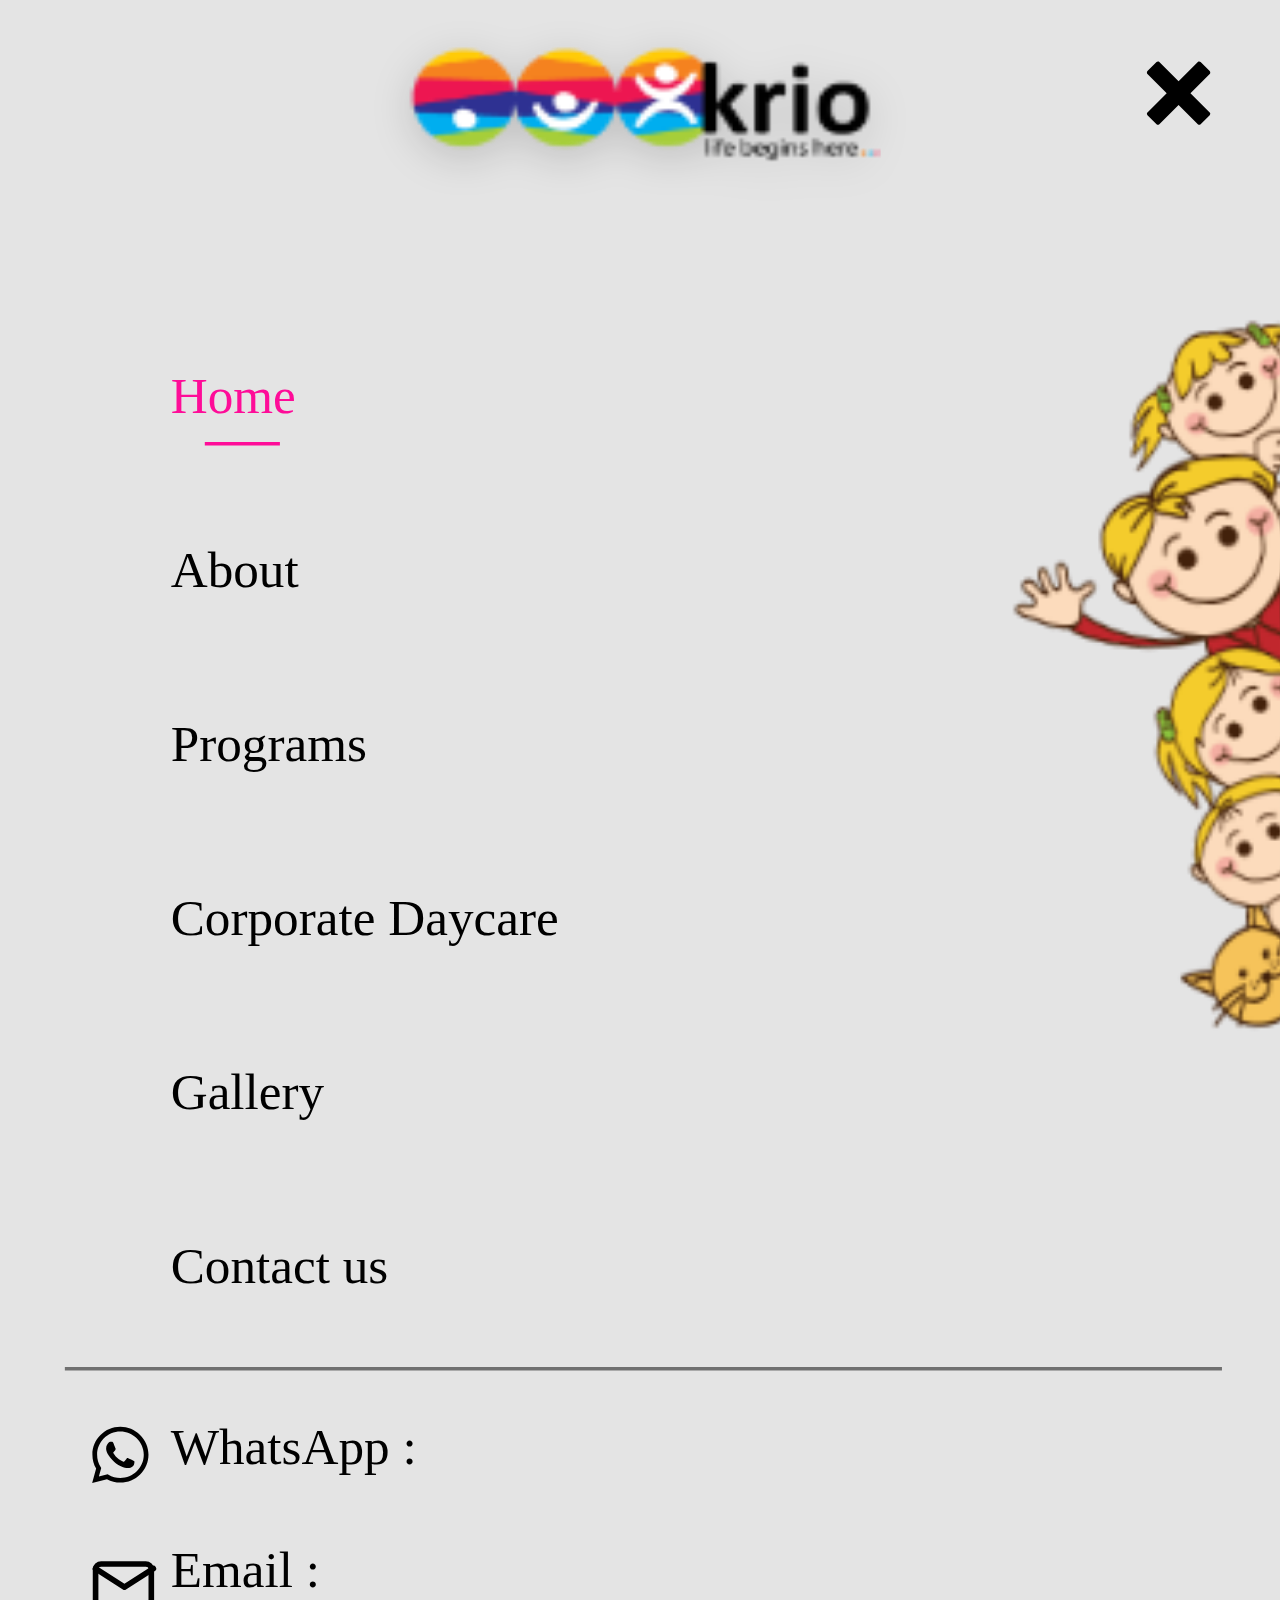
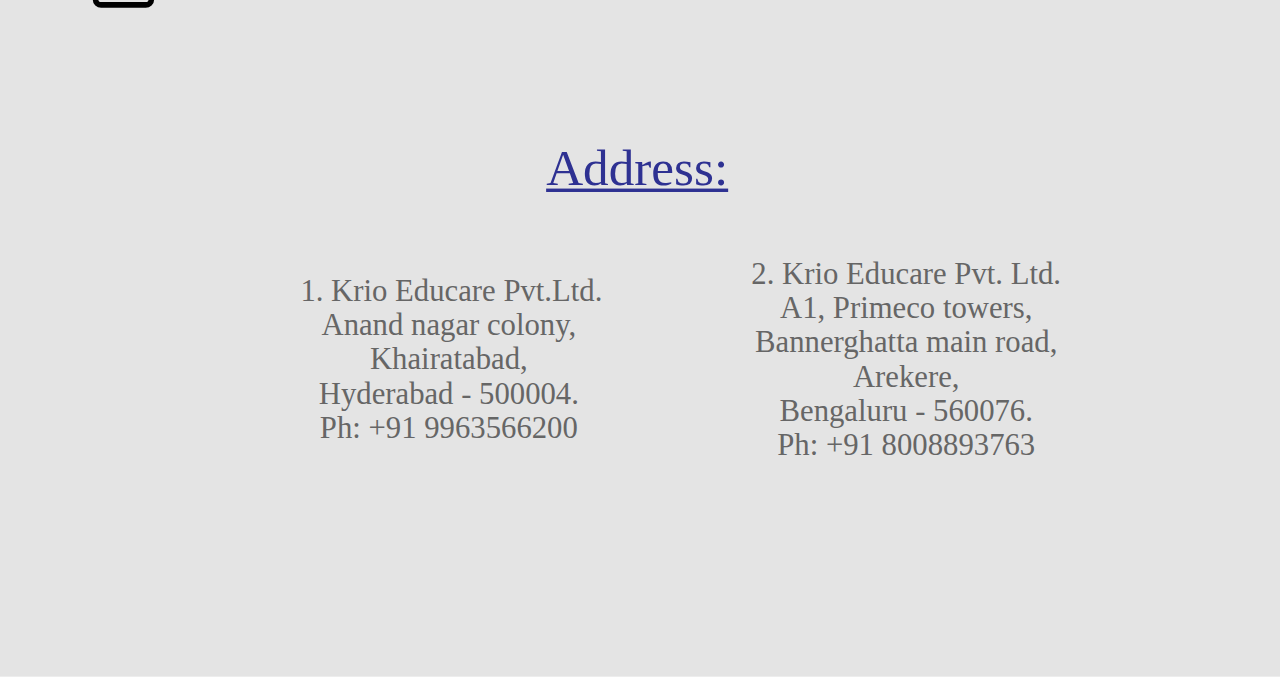
<file: homemenu.html>
<!DOCTYPE html>
<html>
<head>
<meta charset="utf-8"/>
<meta http-equiv="X-UA-Compatible" content="IE=edge"/>
<meta name="viewport" content="width=device-width, initial-scale=1.0">
<title>homemenu</title>
<style id="applicationStylesheet" type="text/css">
	.mediaViewInfo {
		--web-view-name: homemenu;
		--web-view-id: homemenu;
		--web-scale-to-fit: true;
		--web-scale-to-fit-type: width;
		--web-enable-scale-up: true;
		--web-scale-on-resize: true;
		--web-center-horizontally: true;
		--web-enable-deep-linking: true;
	}
	:root {
		--web-view-ids: homemenu;
	}
	* {
		margin: 0;
		padding: 0;
		box-sizing: border-box;
		border: none;
	}
	#homemenu {
		position: absolute;
		width: 375px;
		height: 667px;
		background-color: rgba(228,228,228,1);
		overflow: hidden;
		--web-view-name: homemenu;
		--web-view-id: homemenu;
		--web-scale-to-fit: true;
		--web-scale-to-fit-type: width;
		--web-enable-scale-up: true;
		--web-scale-on-resize: true;
		--web-center-horizontally: true;
		--web-enable-deep-linking: true;
	}
	#Icon_metro-cross {
		fill: rgba(0,0,0,1);
	}
	.Icon_metro-cross {
		overflow: visible;
		position: absolute;
		width: 18.591px;
		height: 18.591px;
		left: 336.132px;
		top: 18.409px;
		transform: matrix(1,0,0,1,0,0);
	}
	#final_KRIO_logo {
		filter: drop-shadow(0px 3px 6px rgba(0, 0, 0, 0.161));
		position: absolute;
		width: 140px;
		height: 36px;
		left: 118px;
		top: 13px;
		overflow: visible;
	}
	#Home {
		left: 50px;
		top: 108px;
		position: absolute;
		overflow: visible;
		width: 41px;
		white-space: nowrap;
		text-align: left;
		font-family: Segoe UI;
		font-style: normal;
		font-weight: normal;
		font-size: 15px;
		color: rgba(254,12,152,1);
	}
	#About {
		left: 50px;
		top: 159px;
		position: absolute;
		overflow: visible;
		width: 42px;
		white-space: nowrap;
		text-align: left;
		font-family: Segoe UI;
		font-style: normal;
		font-weight: normal;
		font-size: 15px;
		color: rgba(0,0,0,1);
	}
	#Programs {
		left: 50px;
		top: 210px;
		position: absolute;
		overflow: visible;
		width: 64px;
		white-space: nowrap;
		text-align: left;
		font-family: Segoe UI;
		font-style: normal;
		font-weight: normal;
		font-size: 15px;
		color: rgba(0,0,0,1);
	}
	#WhatsApp__ {
		left: 50px;
		top: 416px;
		position: absolute;
		overflow: visible;
		width: 81px;
		white-space: nowrap;
		text-align: left;
		font-family: Segoe UI;
		font-style: normal;
		font-weight: normal;
		font-size: 15px;
		color: rgba(0,0,0,1);
	}
	#Email__________ {
		left: 50px;
		top: 452px;
		position: absolute;
		overflow: visible;
		width: 81px;
		white-space: nowrap;
		text-align: left;
		font-family: Segoe UI;
		font-style: normal;
		font-weight: normal;
		font-size: 15px;
		color: rgba(0,0,0,1);
	}
	#Corporate_Daycare {
		left: 50px;
		top: 261px;
		position: absolute;
		overflow: visible;
		width: 125px;
		white-space: nowrap;
		text-align: left;
		font-family: Segoe UI;
		font-style: normal;
		font-weight: normal;
		font-size: 15px;
		color: rgba(0,0,0,1);
	}
	#Gallery {
		left: 50px;
		top: 312px;
		position: absolute;
		overflow: visible;
		width: 47px;
		white-space: nowrap;
		text-align: left;
		font-family: Segoe UI;
		font-style: normal;
		font-weight: normal;
		font-size: 15px;
		color: rgba(0,0,0,1);
	}
	#Address {
		left: 160px;
		top: 510px;
		position: absolute;
		overflow: visible;
		width: 57px;
		white-space: nowrap;
		text-align: left;
		font-family: Segoe UI;
		font-style: normal;
		font-weight: normal;
		font-size: 15px;
		color: rgba(46,49,146,1);
		text-decoration: underline;
	}
	#Contact_us {
		left: 50px;
		top: 363px;
		position: absolute;
		overflow: visible;
		width: 71px;
		white-space: nowrap;
		text-align: left;
		font-family: Segoe UI;
		font-style: normal;
		font-weight: normal;
		font-size: 15px;
		color: rgba(0,0,0,1);
	}
	#Line_13 {
		fill: transparent;
		stroke: rgba(112,112,112,1);
		stroke-width: 1px;
		stroke-linejoin: miter;
		stroke-linecap: butt;
		stroke-miterlimit: 4;
		shape-rendering: auto;
	}
	.Line_13 {
		overflow: visible;
		position: absolute;
		width: 339px;
		height: 1px;
		left: 18.5px;
		top: 400.5px;
		transform: matrix(1,0,0,1,0,0);
	}
	#Icon_awesome-whatsapp {
		fill: rgba(0,0,0,1);
	}
	.Icon_awesome-whatsapp {
		overflow: visible;
		position: absolute;
		width: 16.506px;
		height: 16.506px;
		left: 27px;
		top: 418px;
		transform: matrix(1,0,0,1,0,0);
	}
	#Icon_feather-mail {
		position: absolute;
		width: 14.843px;
		height: 10.903px;
		left: 27.663px;
		top: 458px;
		overflow: visible;
	}
	#Path_45 {
		fill: transparent;
		stroke: rgba(0,0,0,1);
		stroke-width: 1.5px;
		stroke-linejoin: round;
		stroke-linecap: round;
		stroke-miterlimit: 4;
		shape-rendering: auto;
	}
	.Path_45 {
		overflow: visible;
		position: absolute;
		width: 16.343px;
		height: 12.403px;
		left: 0px;
		top: 0px;
		transform: matrix(1,0,0,1,0,0);
	}
	#Path_46 {
		fill: transparent;
		stroke: rgba(0,0,0,1);
		stroke-width: 1.5px;
		stroke-linejoin: round;
		stroke-linecap: round;
		stroke-miterlimit: 4;
		shape-rendering: auto;
	}
	.Path_46 {
		overflow: visible;
		position: absolute;
		width: 16.915px;
		height: 6.557px;
		left: 0px;
		top: 1.363px;
		transform: matrix(1,0,0,1,0,0);
	}
	#ID1_Krio_Educare_PvtLtd_Anand_ {
		left: 88px;
		top: 549px;
		position: absolute;
		overflow: visible;
		width: 87px;
		white-space: nowrap;
		text-align: center;
		font-family: SF Pro Display;
		font-style: normal;
		font-weight: normal;
		font-size: 9px;
		color: rgba(102,102,102,1);
	}
	#ID2_Krio_Educare_Pvt_Ltd_A1_Pr {
		left: 219px;
		top: 544px;
		position: absolute;
		overflow: visible;
		width: 93px;
		white-space: nowrap;
		text-align: center;
		font-family: SF Pro Display;
		font-style: normal;
		font-weight: normal;
		font-size: 9px;
		color: rgba(102,102,102,1);
	}
	#Line_14 {
		fill: transparent;
		stroke: rgba(254,12,152,1);
		stroke-width: 1px;
		stroke-linejoin: miter;
		stroke-linecap: butt;
		stroke-miterlimit: 4;
		shape-rendering: auto;
	}
	.Line_14 {
		overflow: visible;
		position: absolute;
		width: 22px;
		height: 1px;
		left: 59.5px;
		top: 129.5px;
		transform: matrix(1,0,0,1,0,0);
	}
	#Pngtreecartoon_cute_child_peek {
		position: absolute;
		width: 166.258px;
		height: 233.988px;
		left: 268.371px;
		top: 78.006px;
		overflow: visible;
	}
</style>
<script id="applicationScript">
///////////////////////////////////////
// INITIALIZATION
///////////////////////////////////////

/**
 * Functionality for scaling, showing by media query, and navigation between multiple pages on a single page. 
 * Code subject to change.
 **/

if (window.console==null) { window["console"] = { log : function() {} } }; // some browsers do not set console

var Application = function() {
	// event constants
	this.prefix = "--web-";
	this.NAVIGATION_CHANGE = "viewChange";
	this.VIEW_NOT_FOUND = "viewNotFound";
	this.VIEW_CHANGE = "viewChange";
	this.VIEW_CHANGING = "viewChanging";
	this.STATE_NOT_FOUND = "stateNotFound";
	this.APPLICATION_COMPLETE = "applicationComplete";
	this.APPLICATION_RESIZE = "applicationResize";
	this.SIZE_STATE_NAME = "data-is-view-scaled";
	this.STATE_NAME = this.prefix + "state";

	this.lastTrigger = null;
	this.lastView = null;
	this.lastState = null;
	this.lastOverlay = null;
	this.currentView = null;
	this.currentState = null;
	this.currentOverlay = null;
	this.currentQuery = {index: 0, rule: null, mediaText: null, id: null};
	this.inclusionQuery = "(min-width: 0px)";
	this.exclusionQuery = "none and (min-width: 99999px)";
	this.LastModifiedDateLabelName = "LastModifiedDateLabel";
	this.viewScaleSliderId = "ViewScaleSliderInput";
	this.pageRefreshedName = "showPageRefreshedNotification";
	this.applicationStylesheet = null;
	this.mediaQueryDictionary = {};
	this.viewsDictionary = {};
	this.addedViews = [];
	this.views = {};
	this.viewIds = [];
	this.viewQueries = {};
	this.overlays = {};
	this.overlayIds = [];
	this.numberOfViews = 0;
	this.verticalPadding = 0;
	this.horizontalPadding = 0;
	this.stateName = null;
	this.viewScale = 1;
	this.viewLeft = 0;
	this.viewTop = 0;
	this.horizontalScrollbarsNeeded = false;
	this.verticalScrollbarsNeeded = false;

	// view settings
	this.showUpdateNotification = false;
	this.showNavigationControls = false;
	this.scaleViewsToFit = false;
	this.scaleToFitOnDoubleClick = false;
	this.actualSizeOnDoubleClick = false;
	this.scaleViewsOnResize = false;
	this.navigationOnKeypress = false;
	this.showViewName = false;
	this.enableDeepLinking = true;
	this.refreshPageForChanges = false;
	this.showRefreshNotifications = true;

	// view controls
	this.scaleViewSlider = null;
	this.lastModifiedLabel = null;
	this.supportsPopState = false; // window.history.pushState!=null;
	this.initialized = false;

	// refresh properties
	this.refreshDuration = 250;
	this.lastModifiedDate = null;
	this.refreshRequest = null;
	this.refreshInterval = null;
	this.refreshContent = null;
	this.refreshContentSize = null;
	this.refreshCheckContent = false;
	this.refreshCheckContentSize = false;

	var self = this;

	self.initialize = function(event) {
		var view = self.getVisibleView();
		var views = self.getVisibleViews();
		if (view==null) view = self.getInitialView();
		self.collectViews();
		self.collectOverlays();
		self.collectMediaQueries();

		for (let index = 0; index < views.length; index++) {
			var view = views[index];
			self.setViewOptions(view);
			self.setViewVariables(view);
			self.centerView(view);
		}

		// sometimes the body size is 0 so we call this now and again later
		if (self.initialized) {
			window.addEventListener(self.NAVIGATION_CHANGE, self.viewChangeHandler);
			window.addEventListener("keyup", self.keypressHandler);
			window.addEventListener("keypress", self.keypressHandler);
			window.addEventListener("resize", self.resizeHandler);
			window.document.addEventListener("dblclick", self.doubleClickHandler);

			if (self.supportsPopState) {
				window.addEventListener('popstate', self.popStateHandler);
			}
			else {
				window.addEventListener('hashchange', self.hashChangeHandler);
			}

			// we are ready to go
			window.dispatchEvent(new Event(self.APPLICATION_COMPLETE));
		}

		if (self.initialized==false) {
			if (self.enableDeepLinking) {
				self.syncronizeViewToURL();
			} 
	
			if (self.refreshPageForChanges) {
				self.setupRefreshForChanges();
			}
	
			self.initialized = true;
		}
		
		if (self.scaleViewsToFit) {
			self.viewScale = self.scaleViewToFit(view);
			
			if (self.viewScale<0) {
				setTimeout(self.scaleViewToFit, 500, view);
			}
		}
		else if (view) {
			self.viewScale = self.getViewScaleValue(view);
			self.centerView(view);
			self.updateSliderValue(self.viewScale);
		}
		else {
			// no view found
		}
	
		if (self.showUpdateNotification) {
			self.showNotification();
		}

		//"addEventListener" in window ? null : window.addEventListener = window.attachEvent;
		//"addEventListener" in document ? null : document.addEventListener = document.attachEvent;
	}


	///////////////////////////////////////
	// AUTO REFRESH 
	///////////////////////////////////////

	self.setupRefreshForChanges = function() {
		self.refreshRequest = new XMLHttpRequest();

		if (!self.refreshRequest) {
			return false;
		}

		// get document start values immediately
		self.requestRefreshUpdate();
	}

	/**
	 * Attempt to check the last modified date by the headers 
	 * or the last modified property from the byte array (experimental)
	 **/
	self.requestRefreshUpdate = function() {
		var url = document.location.href;
		var protocol = window.location.protocol;
		var method;
		
		try {

			if (self.refreshCheckContentSize) {
				self.refreshRequest.open('HEAD', url, true);
			}
			else if (self.refreshCheckContent) {
				self.refreshContent = document.documentElement.outerHTML;
				self.refreshRequest.open('GET', url, true);
				self.refreshRequest.responseType = "text";
			}
			else {

				// get page last modified date for the first call to compare to later
				if (self.lastModifiedDate==null) {

					// File system does not send headers in FF so get blob if possible
					if (protocol=="file:") {
						self.refreshRequest.open("GET", url, true);
						self.refreshRequest.responseType = "blob";
					}
					else {
						self.refreshRequest.open("HEAD", url, true);
						self.refreshRequest.responseType = "blob";
					}

					self.refreshRequest.onload = self.refreshOnLoadOnceHandler;

					// In some browsers (Chrome & Safari) this error occurs at send: 
					// 
					// Chrome - Access to XMLHttpRequest at 'file:///index.html' from origin 'null' 
					// has been blocked by CORS policy: 
					// Cross origin requests are only supported for protocol schemes: 
					// http, data, chrome, chrome-extension, https.
					// 
					// Safari - XMLHttpRequest cannot load file:///Users/user/Public/index.html. Cross origin requests are only supported for HTTP.
					// 
					// Solution is to run a local server, set local permissions or test in another browser
					self.refreshRequest.send(null);

					// In MS browsers the following behavior occurs possibly due to an AJAX call to check last modified date: 
					// 
					// DOM7011: The code on this page disabled back and forward caching.

					// In Brave (Chrome) error when on the server
					// index.js:221 HEAD https://www.example.com/ net::ERR_INSUFFICIENT_RESOURCES
					// self.refreshRequest.send(null);

				}
				else {
					self.refreshRequest = new XMLHttpRequest();
					self.refreshRequest.onreadystatechange = self.refreshHandler;
					self.refreshRequest.ontimeout = function() {
						self.log("Couldn't find page to check for updates");
					}
					
					var method;
					if (protocol=="file:") {
						method = "GET";
					}
					else {
						method = "HEAD";
					}

					//refreshRequest.open('HEAD', url, true);
					self.refreshRequest.open(method, url, true);
					self.refreshRequest.responseType = "blob";
					self.refreshRequest.send(null);
				}
			}
		}
		catch (error) {
			self.log("Refresh failed for the following reason:")
			self.log(error);
		}
	}

	self.refreshHandler = function() {
		var contentSize;

		try {

			if (self.refreshRequest.readyState === XMLHttpRequest.DONE) {
				
				if (self.refreshRequest.status === 2 || 
					self.refreshRequest.status === 200) {
					var pageChanged = false;

					self.updateLastModifiedLabel();

					if (self.refreshCheckContentSize) {
						var lastModifiedHeader = self.refreshRequest.getResponseHeader("Last-Modified");
						contentSize = self.refreshRequest.getResponseHeader("Content-Length");
						//lastModifiedDate = refreshRequest.getResponseHeader("Last-Modified");
						var headers = self.refreshRequest.getAllResponseHeaders();
						var hasContentHeader = headers.indexOf("Content-Length")!=-1;
						
						if (hasContentHeader) {
							contentSize = self.refreshRequest.getResponseHeader("Content-Length");

							// size has not been set yet
							if (self.refreshContentSize==null) {
								self.refreshContentSize = contentSize;
								// exit and let interval call this method again
								return;
							}

							if (contentSize!=self.refreshContentSize) {
								pageChanged = true;
							}
						}
					}
					else if (self.refreshCheckContent) {

						if (self.refreshRequest.responseText!=self.refreshContent) {
							pageChanged = true;
						}
					}
					else {
						lastModifiedHeader = self.getLastModified(self.refreshRequest);

						if (self.lastModifiedDate!=lastModifiedHeader) {
							self.log("lastModifiedDate:" + self.lastModifiedDate + ",lastModifiedHeader:" +lastModifiedHeader);
							pageChanged = true;
						}

					}

					
					if (pageChanged) {
						clearInterval(self.refreshInterval);
						self.refreshUpdatedPage();
						return;
					}

				}
				else {
					self.log('There was a problem with the request.');
				}

			}
		}
		catch( error ) {
			//console.log('Caught Exception: ' + error);
		}
	}

	self.refreshOnLoadOnceHandler = function(event) {

		// get the last modified date
		if (self.refreshRequest.response) {
			self.lastModifiedDate = self.getLastModified(self.refreshRequest);

			if (self.lastModifiedDate!=null) {

				if (self.refreshInterval==null) {
					self.refreshInterval = setInterval(self.requestRefreshUpdate, self.refreshDuration);
				}
			}
			else {
				self.log("Could not get last modified date from the server");
			}
		}
	}

	self.refreshUpdatedPage = function() {
		if (self.showRefreshNotifications) {
			var date = new Date().setTime((new Date().getTime()+10000));
			document.cookie = encodeURIComponent(self.pageRefreshedName) + "=true" + "; max-age=6000;" + " path=/";
		}

		document.location.reload(true);
	}

	self.showNotification = function(duration) {
		var notificationID = self.pageRefreshedName+"ID";
		var notification = document.getElementById(notificationID);
		if (duration==null) duration = 4000;

		if (notification!=null) {return;}

		notification = document.createElement("div");
		notification.id = notificationID;
		notification.textContent = "PAGE UPDATED";
		var styleRule = ""
		styleRule = "position: fixed; padding: 7px 16px 6px 16px; font-family: Arial, sans-serif; font-size: 10px; font-weight: bold; left: 50%;";
		styleRule += "top: 20px; background-color: rgba(0,0,0,.5); border-radius: 12px; color:rgb(235, 235, 235); transition: all 2s linear;";
		styleRule += "transform: translateX(-50%); letter-spacing: .5px; filter: drop-shadow(2px 2px 6px rgba(0, 0, 0, .1))";
		notification.setAttribute("style", styleRule);

		notification.className= "PageRefreshedClass";
		
		document.body.appendChild(notification);

		setTimeout(function() {
			notification.style.opacity = "0";
			notification.style.filter = "drop-shadow( 0px 0px 0px rgba(0,0,0, .5))";
			setTimeout(function() {
				notification.parentNode.removeChild(notification);
			}, duration)
		}, duration);

		document.cookie = encodeURIComponent(self.pageRefreshedName) + "=; max-age=1; path=/";
	}

	/**
	 * Get the last modified date from the header 
	 * or file object after request has been received
	 **/
	self.getLastModified = function(request) {
		var date;

		// file protocol - FILE object with last modified property
		if (request.response && request.response.lastModified) {
			date = request.response.lastModified;
		}
		
		// http protocol - check headers
		if (date==null) {
			date = request.getResponseHeader("Last-Modified");
		}

		return date;
	}

	self.updateLastModifiedLabel = function() {
		var labelValue = "";
		
		if (self.lastModifiedLabel==null) {
			self.lastModifiedLabel = document.getElementById("LastModifiedLabel");
		}

		if (self.lastModifiedLabel) {
			var seconds = parseInt(((new Date().getTime() - Date.parse(document.lastModified)) / 1000 / 60) * 100 + "");
			var minutes = 0;
			var hours = 0;

			if (seconds < 60) {
				seconds = Math.floor(seconds/10)*10;
				labelValue = seconds + " seconds";
			}
			else {
				minutes = parseInt((seconds/60) + "");

				if (minutes>60) {
					hours = parseInt((seconds/60/60) +"");
					labelValue += hours==1 ? " hour" : " hours";
				}
				else {
					labelValue = minutes+"";
					labelValue += minutes==1 ? " minute" : " minutes";
				}
			}
			
			if (seconds<10) {
				labelValue = "Updated now";
			}
			else {
				labelValue = "Updated " + labelValue + " ago";
			}

			if (self.lastModifiedLabel.firstElementChild) {
				self.lastModifiedLabel.firstElementChild.textContent = labelValue;

			}
			else if ("textContent" in self.lastModifiedLabel) {
				self.lastModifiedLabel.textContent = labelValue;
			}
		}
	}

	self.getShortString = function(string, length) {
		if (length==null) length = 30;
		string = string!=null ? string.substr(0, length).replace(/\n/g, "") : "[String is null]";
		return string;
	}

	self.getShortNumber = function(value, places) {
		if (places==null || places<1) places = 4;
		value = Math.round(value * Math.pow(10,places)) / Math.pow(10, places);
		return value;
	}

	///////////////////////////////////////
	// NAVIGATION CONTROLS
	///////////////////////////////////////

	self.updateViewLabel = function() {
		var viewNavigationLabel = document.getElementById("ViewNavigationLabel");
		var view = self.getVisibleView();
		var viewIndex = view ? self.getViewIndex(view) : -1;
		var viewName = view ? self.getViewPreferenceValue(view, self.prefix + "view-name") : null;
		var viewId = view ? view.id : null;

		if (viewNavigationLabel && view) {
			if (viewName && viewName.indexOf('"')!=-1) {
				viewName = viewName.replace(/"/g, "");
			}

			if (self.showViewName) {
				viewNavigationLabel.textContent = viewName;
				self.setTooltip(viewNavigationLabel, viewIndex + 1 + " of " + self.numberOfViews);
			}
			else {
				viewNavigationLabel.textContent = viewIndex + 1 + " of " + self.numberOfViews;
				self.setTooltip(viewNavigationLabel, viewName);
			}

		}
	}

	self.updateURL = function(view) {
		view = view == null ? self.getVisibleView() : view;
		var viewId = view ? view.id : null
		var viewFragment = view ? "#"+ viewId : null;

		if (viewId && self.viewIds.length>1 && self.enableDeepLinking) {

			if (self.supportsPopState==false) {
				self.setFragment(viewId);
			}
			else {
				if (viewFragment!=window.location.hash) {

					if (window.location.hash==null) {
						window.history.replaceState({name:viewId}, null, viewFragment);
					}
					else {
						window.history.pushState({name:viewId}, null, viewFragment);
					}
				}
			}
		}
	}

	self.updateURLState = function(view, stateName) {
		stateName = view && (stateName=="" || stateName==null) ? self.getStateNameByViewId(view.id) : stateName;

		if (self.supportsPopState==false) {
			self.setFragment(stateName);
		}
		else {
			if (stateName!=window.location.hash) {

				if (window.location.hash==null) {
					window.history.replaceState({name:view.viewId}, null, stateName);
				}
				else {
					window.history.pushState({name:view.viewId}, null, stateName);
				}
			}
		}
	}

	self.setFragment = function(value) {
		window.location.hash = "#" + value;
	}

	self.setTooltip = function(element, value) {
		// setting the tooltip in edge causes a page crash on hover
		if (/Edge/.test(navigator.userAgent)) { return; }

		if ("title" in element) {
			element.title = value;
		}
	}

	self.getStylesheetRules = function(styleSheet) {
		try {
			if (styleSheet) return styleSheet.cssRules || styleSheet.rules;
	
			return document.styleSheets[0]["cssRules"] || document.styleSheets[0]["rules"];
		}
		catch (error) {
			// ERRORS:
			// SecurityError: The operation is insecure.
			// Errors happen when script loads before stylesheet or loading an external css locally

			// InvalidAccessError: A parameter or an operation is not supported by the underlying object
			// Place script after stylesheet

			console.log(error);
			if (error.toString().indexOf("The operation is insecure")!=-1) {
				console.log("Load the stylesheet before the script or load the stylesheet inline until it can be loaded on a server")
			}
			return [];
		}
	}

	/**
	 * If single page application hide all of the views. 
	 * @param {Number} selectedIndex if provided shows the view at index provided
	 **/
	self.hideViews = function(selectedIndex, animation) {
		var rules = self.getStylesheetRules();
		var queryIndex = 0;
		var numberOfRules = rules!=null ? rules.length : 0;

		// loop through rules and hide media queries except selected
		for (var i=0;i<numberOfRules;i++) {
			var rule = rules[i];

			if (rule.media!=null) {

				if (queryIndex==selectedIndex) {
					self.currentQuery.mediaText = rule.conditionText;
					self.currentQuery.index = selectedIndex;
					self.currentQuery.rule = rule;
					self.enableMediaQuery(rule);
				}
				else {
					if (animation) {
						self.fadeOut(rule)
					}
					else {
						self.disableMediaQuery(rule);
					}
				}
				
				queryIndex++;
			}
		}

		self.numberOfViews = queryIndex;
		self.updateViewLabel();
		self.updateURL();

		self.dispatchViewChange();

		var view = self.getVisibleView();
		var viewIndex = view ? self.getViewIndex(view) : -1;

		return viewIndex==selectedIndex ? view : null;
	}

	/**
	 * Hide view
	 * @param {Object} view element to hide
	 **/
	self.hideView = function(view) {
		var rule = view ? self.mediaQueryDictionary[view.id] : null;

		if (rule) {
			self.disableMediaQuery(rule);
		}
	}

	/**
	 * Hide overlay
	 * @param {Object} overlay element to hide
	 **/
	self.hideOverlay = function(overlay) {
		var rule = overlay ? self.mediaQueryDictionary[overlay.id] : null;

		if (rule) {
			self.disableMediaQuery(rule);

			//if (self.showByMediaQuery) {
				overlay.style.display = "none";
			//}
		}
	}

	/**
	 * Show the view by media query. Does not hide current views
	 * Sets view options by default
	 * @param {Object} view element to show
	 * @param {Boolean} setViewOptions sets view options if null or true
	 */
	self.showViewByMediaQuery = function(view, setViewOptions) {
		var id = view ? view.id : null;
		var query = id ? self.mediaQueryDictionary[id] : null;
		var isOverlay = view ? self.isOverlay(view) : false;
		setViewOptions = setViewOptions==null ? true : setViewOptions;

		if (query) {
			self.enableMediaQuery(query);

			if (isOverlay && view && setViewOptions) {
				self.setViewVariables(null, view);
			}
			else {
				if (view && setViewOptions) self.setViewOptions(view);
				if (view && setViewOptions) self.setViewVariables(view);
			}
		}
	}

	/**
	 * Show the view. Does not hide current views
	 */
	self.showView = function(view, setViewOptions) {
		var id = view ? view.id : null;
		var query = id ? self.mediaQueryDictionary[id] : null;
		var display = null;
		setViewOptions = setViewOptions==null ? true : setViewOptions;

		if (query) {
			self.enableMediaQuery(query);
			if (view==null) view =self.getVisibleView();
			if (view && setViewOptions) self.setViewOptions(view);
		}
		else if (id) {
			display = window.getComputedStyle(view).getPropertyValue("display");
			if (display=="" || display=="none") {
				view.style.display = "block";
			}
		}

		if (view) {
			if (self.currentView!=null) {
				self.lastView = self.currentView;
			}

			self.currentView = view;
		}
	}

	self.showViewById = function(id, setViewOptions) {
		var view = id ? self.getViewById(id) : null;

		if (view) {
			self.showView(view);
			return;
		}

		self.log("View not found '" + id + "'");
	}

	self.getElementView = function(element) {
		var view = element;
		var viewFound = false;

		while (viewFound==false || view==null) {
			if (view && self.viewsDictionary[view.id]) {
				return view;
			}
			view = view.parentNode;
		}
	}

	/**
	 * Show overlay over view
	 * @param {Event | HTMLElement} event event or html element with styles applied
	 * @param {String} id id of view or view reference
	 * @param {Number} x x location
	 * @param {Number} y y location
	 */
	self.showOverlay = function(event, id, x, y) {
		var overlay = id && typeof id === 'string' ? self.getViewById(id) : id ? id : null;
		var query = overlay ? self.mediaQueryDictionary[overlay.id] : null;
		var centerHorizontally = false;
		var centerVertically = false;
		var anchorLeft = false;
		var anchorTop = false;
		var anchorRight = false;
		var anchorBottom = false;
		var display = null;
		var reparent = true;
		var view = null;
		
		if (overlay==null || overlay==false) {
			self.log("Overlay not found, '"+ id + "'");
			return;
		}

		// get enter animation - event target must have css variables declared
		if (event) {
			var button = event.currentTarget || event; // can be event or htmlelement
			var buttonComputedStyles = getComputedStyle(button);
			var actionTargetValue = buttonComputedStyles.getPropertyValue(self.prefix+"action-target").trim();
			var animation = buttonComputedStyles.getPropertyValue(self.prefix+"animation").trim();
			var isAnimated = animation!="";
			var targetType = buttonComputedStyles.getPropertyValue(self.prefix+"action-type").trim();
			var actionTarget = self.application ? null : self.getElement(actionTargetValue);
			var actionTargetStyles = actionTarget ? actionTarget.style : null;

			if (actionTargetStyles) {
				actionTargetStyles.setProperty("animation", animation);
			}

			if ("stopImmediatePropagation" in event) {
				event.stopImmediatePropagation();
			}
		}
		
		if (self.application==false || targetType=="page") {
			document.location.href = "./" + actionTargetValue;
			return;
		}

		// remove any current overlays
		if (self.currentOverlay) {

			// act as switch if same button
			if (self.currentOverlay==actionTarget || self.currentOverlay==null) {
				if (self.lastTrigger==button) {
					self.removeOverlay(isAnimated);
					return;
				}
			}
			else {
				self.removeOverlay(isAnimated);
			}
		}

		if (reparent) {
			view = self.getElementView(button);
			if (view) {
				view.appendChild(overlay);
			}
		}

		if (query) {
			//self.setElementAnimation(overlay, null);
			//overlay.style.animation = animation;
			self.enableMediaQuery(query);
			
			var display = overlay && overlay.style.display;
			
			if (overlay && display=="" || display=="none") {
				overlay.style.display = "block";
				//self.setViewOptions(overlay);
			}

			// add animation defined in event target style declaration
			if (animation && self.supportAnimations) {
				self.fadeIn(overlay, false, animation);
			}
		}
		else if (id) {

			display = window.getComputedStyle(overlay).getPropertyValue("display");

			if (display=="" || display=="none") {
				overlay.style.display = "block";
			}

			// add animation defined in event target style declaration
			if (animation && self.supportAnimations) {
				self.fadeIn(overlay, false, animation);
			}
		}

		// do not set x or y position if centering
		var horizontal = self.prefix + "center-horizontally";
		var vertical = self.prefix + "center-vertically";
		var style = overlay.style;
		var transform = [];

		centerHorizontally = self.getIsStyleDefined(id, horizontal) ? self.getViewPreferenceBoolean(overlay, horizontal) : false;
		centerVertically = self.getIsStyleDefined(id, vertical) ? self.getViewPreferenceBoolean(overlay, vertical) : false;
		anchorLeft = self.getIsStyleDefined(id, "left");
		anchorRight = self.getIsStyleDefined(id, "right");
		anchorTop = self.getIsStyleDefined(id, "top");
		anchorBottom = self.getIsStyleDefined(id, "bottom");

		
		if (self.viewsDictionary[overlay.id] && self.viewsDictionary[overlay.id].styleDeclaration) {
			style = self.viewsDictionary[overlay.id].styleDeclaration.style;
		}
		
		if (centerHorizontally) {
			style.left = "50%";
			style.transformOrigin = "0 0";
			transform.push("translateX(-50%)");
		}
		else if (anchorRight && anchorLeft) {
			style.left = x + "px";
		}
		else if (anchorRight) {
			//style.right = x + "px";
		}
		else {
			style.left = x + "px";
		}
		
		if (centerVertically) {
			style.top = "50%";
			transform.push("translateY(-50%)");
			style.transformOrigin = "0 0";
		}
		else if (anchorTop && anchorBottom) {
			style.top = y + "px";
		}
		else if (anchorBottom) {
			//style.bottom = y + "px";
		}
		else {
			style.top = y + "px";
		}

		if (transform.length) {
			style.transform = transform.join(" ");
		}

		self.currentOverlay = overlay;
		self.lastTrigger = button;
	}

	self.goBack = function() {
		if (self.currentOverlay) {
			self.removeOverlay();
		}
		else if (self.lastView) {
			self.goToView(self.lastView.id);
		}
	}

	self.removeOverlay = function(animate) {
		var overlay = self.currentOverlay;
		animate = animate===false ? false : true;

		if (overlay) {
			var style = overlay.style;
			
			if (style.animation && self.supportAnimations && animate) {
				self.reverseAnimation(overlay, true);

				var duration = self.getAnimationDuration(style.animation, true);
		
				setTimeout(function() {
					self.setElementAnimation(overlay, null);
					self.hideOverlay(overlay);
					self.currentOverlay = null;
				}, duration);
			}
			else {
				self.setElementAnimation(overlay, null);
				self.hideOverlay(overlay);
				self.currentOverlay = null;
			}
		}
	}

	/**
	 * Reverse the animation and hide after
	 * @param {Object} target element with animation
	 * @param {Boolean} hide hide after animation ends
	 */
	self.reverseAnimation = function(target, hide) {
		var lastAnimation = null;
		var style = target.style;

		style.animationPlayState = "paused";
		lastAnimation = style.animation;
		style.animation = null;
		style.animationPlayState = "paused";

		if (hide) {
			//target.addEventListener("animationend", self.animationEndHideHandler);
	
			var duration = self.getAnimationDuration(lastAnimation, true);
			var isOverlay = self.isOverlay(target);
	
			setTimeout(function() {
				self.setElementAnimation(target, null);

				if (isOverlay) {
					self.hideOverlay(target);
				}
				else {
					self.hideView(target);
				}
			}, duration);
		}

		setTimeout(function() {
			style.animation = lastAnimation;
			style.animationPlayState = "paused";
			style.animationDirection = "reverse";
			style.animationPlayState = "running";
		}, 30);
	}

	self.animationEndHandler = function(event) {
		var target = event.currentTarget;
		self.dispatchEvent(new Event(event.type));
	}

	self.isOverlay = function(view) {
		var result = view ? self.getViewPreferenceBoolean(view, self.prefix + "is-overlay") : false;

		return result;
	}

	self.animationEndHideHandler = function(event) {
		var target = event.currentTarget;
		self.setViewVariables(null, target);
		self.hideView(target);
		target.removeEventListener("animationend", self.animationEndHideHandler);
	}

	self.animationEndShowHandler = function(event) {
		var target = event.currentTarget;
		target.removeEventListener("animationend", self.animationEndShowHandler);
	}

	self.setViewOptions = function(view) {

		if (view) {
			self.minimumScale = self.getViewPreferenceValue(view, self.prefix + "minimum-scale");
			self.maximumScale = self.getViewPreferenceValue(view, self.prefix + "maximum-scale");
			self.scaleViewsToFit = self.getViewPreferenceBoolean(view, self.prefix + "scale-to-fit");
			self.scaleToFitType = self.getViewPreferenceValue(view, self.prefix + "scale-to-fit-type");
			self.scaleToFitOnDoubleClick = self.getViewPreferenceBoolean(view, self.prefix + "scale-on-double-click");
			self.actualSizeOnDoubleClick = self.getViewPreferenceBoolean(view, self.prefix + "actual-size-on-double-click");
			self.scaleViewsOnResize = self.getViewPreferenceBoolean(view, self.prefix + "scale-on-resize");
			self.enableScaleUp = self.getViewPreferenceBoolean(view, self.prefix + "enable-scale-up");
			self.centerHorizontally = self.getViewPreferenceBoolean(view, self.prefix + "center-horizontally");
			self.centerVertically = self.getViewPreferenceBoolean(view, self.prefix + "center-vertically");
			self.navigationOnKeypress = self.getViewPreferenceBoolean(view, self.prefix + "navigate-on-keypress");
			self.showViewName = self.getViewPreferenceBoolean(view, self.prefix + "show-view-name");
			self.refreshPageForChanges = self.getViewPreferenceBoolean(view, self.prefix + "refresh-for-changes");
			self.refreshPageForChangesInterval = self.getViewPreferenceValue(view, self.prefix + "refresh-interval");
			self.showNavigationControls = self.getViewPreferenceBoolean(view, self.prefix + "show-navigation-controls");
			self.scaleViewSlider = self.getViewPreferenceBoolean(view, self.prefix + "show-scale-controls");
			self.enableDeepLinking = self.getViewPreferenceBoolean(view, self.prefix + "enable-deep-linking");
			self.singlePageApplication = self.getViewPreferenceBoolean(view, self.prefix + "application");
			self.showByMediaQuery = self.getViewPreferenceBoolean(view, self.prefix + "show-by-media-query");
			self.showUpdateNotification = document.cookie!="" ? document.cookie.indexOf(self.pageRefreshedName)!=-1 : false;
			self.imageComparisonDuration = self.getViewPreferenceValue(view, self.prefix + "image-comparison-duration");
			self.supportAnimations = self.getViewPreferenceBoolean(view, self.prefix + "enable-animations", true);

			if (self.scaleViewsToFit) {
				var newScaleValue = self.scaleViewToFit(view);
				
				if (newScaleValue<0) {
					setTimeout(self.scaleViewToFit, 500, view);
				}
			}
			else {
				self.viewScale = self.getViewScaleValue(view);
				self.viewToFitWidthScale = self.getViewFitToViewportWidthScale(view, self.enableScaleUp)
				self.viewToFitHeightScale = self.getViewFitToViewportScale(view, self.enableScaleUp);
				self.updateSliderValue(self.viewScale);
			}

			if (self.imageComparisonDuration!=null) {
				// todo
			}

			if (self.refreshPageForChangesInterval!=null) {
				self.refreshDuration = Number(self.refreshPageForChangesInterval);
			}
		}
	}

	self.previousView = function(event) {
		var rules = self.getStylesheetRules();
		var view = self.getVisibleView()
		var index = view ? self.getViewIndex(view) : -1;
		var prevQueryIndex = index!=-1 ? index-1 : self.currentQuery.index-1;
		var queryIndex = 0;
		var numberOfRules = rules!=null ? rules.length : 0;

		if (event) {
			event.stopImmediatePropagation();
		}

		if (prevQueryIndex<0) {
			return;
		}

		// loop through rules and hide media queries except selected
		for (var i=0;i<numberOfRules;i++) {
			var rule = rules[i];
			
			if (rule.media!=null) {

				if (queryIndex==prevQueryIndex) {
					self.currentQuery.mediaText = rule.conditionText;
					self.currentQuery.index = prevQueryIndex;
					self.currentQuery.rule = rule;
					self.enableMediaQuery(rule);
					self.updateViewLabel();
					self.updateURL();
					self.dispatchViewChange();
				}
				else {
					self.disableMediaQuery(rule);
				}

				queryIndex++;
			}
		}
	}

	self.nextView = function(event) {
		var rules = self.getStylesheetRules();
		var view = self.getVisibleView();
		var index = view ? self.getViewIndex(view) : -1;
		var nextQueryIndex = index!=-1 ? index+1 : self.currentQuery.index+1;
		var queryIndex = 0;
		var numberOfRules = rules!=null ? rules.length : 0;
		var numberOfMediaQueries = self.getNumberOfMediaRules();

		if (event) {
			event.stopImmediatePropagation();
		}

		if (nextQueryIndex>=numberOfMediaQueries) {
			return;
		}

		// loop through rules and hide media queries except selected
		for (var i=0;i<numberOfRules;i++) {
			var rule = rules[i];
			
			if (rule.media!=null) {

				if (queryIndex==nextQueryIndex) {
					self.currentQuery.mediaText = rule.conditionText;
					self.currentQuery.index = nextQueryIndex;
					self.currentQuery.rule = rule;
					self.enableMediaQuery(rule);
					self.updateViewLabel();
					self.updateURL();
					self.dispatchViewChange();
				}
				else {
					self.disableMediaQuery(rule);
				}

				queryIndex++;
			}
		}
	}

	/**
	 * Enables a view via media query
	 */
	self.enableMediaQuery = function(rule) {

		try {
			rule.media.mediaText = self.inclusionQuery;
		}
		catch(error) {
			//self.log(error);
			rule.conditionText = self.inclusionQuery;
		}
	}

	self.disableMediaQuery = function(rule) {

		try {
			rule.media.mediaText = self.exclusionQuery;
		}
		catch(error) {
			rule.conditionText = self.exclusionQuery;
		}
	}

	self.dispatchViewChange = function() {
		try {
			var event = new Event(self.NAVIGATION_CHANGE);
			window.dispatchEvent(event);
		}
		catch (error) {
			// In IE 11: Object doesn't support this action
		}
	}

	self.getNumberOfMediaRules = function() {
		var rules = self.getStylesheetRules();
		var numberOfRules = rules ? rules.length : 0;
		var numberOfQueries = 0;

		for (var i=0;i<numberOfRules;i++) {
			if (rules[i].media!=null) { numberOfQueries++; }
		}
		
		return numberOfQueries;
	}

	/////////////////////////////////////////
	// VIEW SCALE 
	/////////////////////////////////////////

	self.sliderChangeHandler = function(event) {
		var value = self.getShortNumber(event.currentTarget.value/100);
		var view = self.getVisibleView();
		self.setViewScaleValue(view, false, value, true);
	}

	self.updateSliderValue = function(scale) {
		var slider = document.getElementById(self.viewScaleSliderId);
		var tooltip = parseInt(scale * 100 + "") + "%";
		var inputType;
		var inputValue;
		
		if (slider) {
			inputValue = self.getShortNumber(scale * 100);
			if (inputValue!=slider["value"]) {
				slider["value"] = inputValue;
			}
			inputType = slider.getAttributeNS(null, "type");

			if (inputType!="range") {
				// input range is not supported
				slider.style.display = "none";
			}

			self.setTooltip(slider, tooltip);
		}
	}

	self.viewChangeHandler = function(event) {
		var view = self.getVisibleView();
		var matrix = view ? getComputedStyle(view).transform : null;
		
		if (matrix) {
			self.viewScale = self.getViewScaleValue(view);
			
			var scaleNeededToFit = self.getViewFitToViewportScale(view);
			var isViewLargerThanViewport = scaleNeededToFit<1;
			
			// scale large view to fit if scale to fit is enabled
			if (self.scaleViewsToFit) {
				self.scaleViewToFit(view);
			}
			else {
				self.updateSliderValue(self.viewScale);
			}
		}
	}

	self.getViewScaleValue = function(view) {
		var matrix = getComputedStyle(view).transform;

		if (matrix) {
			var matrixArray = matrix.replace("matrix(", "").split(",");
			var scaleX = parseFloat(matrixArray[0]);
			var scaleY = parseFloat(matrixArray[3]);
			var scale = Math.min(scaleX, scaleY);
		}

		return scale;
	}

	/**
	 * Scales view to scale. 
	 * @param {Object} view view to scale. views are in views array
	 * @param {Boolean} scaleToFit set to true to scale to fit. set false to use desired scale value
	 * @param {Number} desiredScale scale to define. not used if scale to fit is false
	 * @param {Boolean} isSliderChange indicates if slider is callee
	 */
	self.setViewScaleValue = function(view, scaleToFit, desiredScale, isSliderChange) {
		var enableScaleUp = self.enableScaleUp;
		var scaleToFitType = self.scaleToFitType;
		var minimumScale = self.minimumScale;
		var maximumScale = self.maximumScale;
		var hasMinimumScale = !isNaN(minimumScale) && minimumScale!="";
		var hasMaximumScale = !isNaN(maximumScale) && maximumScale!="";
		var scaleNeededToFit = self.getViewFitToViewportScale(view, enableScaleUp);
		var scaleNeededToFitWidth = self.getViewFitToViewportWidthScale(view, enableScaleUp);
		var scaleNeededToFitHeight = self.getViewFitToViewportHeightScale(view, enableScaleUp);
		var scaleToFitFull = self.getViewFitToViewportScale(view, true);
		var scaleToFitFullWidth = self.getViewFitToViewportWidthScale(view, true);
		var scaleToFitFullHeight = self.getViewFitToViewportHeightScale(view, true);
		var scaleToWidth = scaleToFitType=="width";
		var scaleToHeight = scaleToFitType=="height";
		var shrunkToFit = false;
		var topPosition = null;
		var leftPosition = null;
		var translateY = null;
		var translateX = null;
		var transformValue = "";
		var canCenterVertically = true;
		var canCenterHorizontally = true;
		var style = view.style;

		if (view && self.viewsDictionary[view.id] && self.viewsDictionary[view.id].styleDeclaration) {
			style = self.viewsDictionary[view.id].styleDeclaration.style;
		}

		if (scaleToFit && isSliderChange!=true) {
			if (scaleToFitType=="fit" || scaleToFitType=="") {
				desiredScale = scaleNeededToFit;
			}
			else if (scaleToFitType=="width") {
				desiredScale = scaleNeededToFitWidth;
			}
			else if (scaleToFitType=="height") {
				desiredScale = scaleNeededToFitHeight;
			}
		}
		else {
			if (isNaN(desiredScale)) {
				desiredScale = 1;
			}
		}

		self.updateSliderValue(desiredScale);
		
		// scale to fit width
		if (scaleToWidth && scaleToHeight==false) {
			canCenterVertically = scaleNeededToFitHeight>=scaleNeededToFitWidth;
			canCenterHorizontally = scaleNeededToFitWidth>=1 && enableScaleUp==false;

			if (isSliderChange) {
				canCenterHorizontally = desiredScale<scaleToFitFullWidth;
			}
			else if (scaleToFit) {
				desiredScale = scaleNeededToFitWidth;
			}

			if (hasMinimumScale) {
				desiredScale = Math.max(desiredScale, Number(minimumScale));
			}

			if (hasMaximumScale) {
				desiredScale = Math.min(desiredScale, Number(maximumScale));
			}

			desiredScale = self.getShortNumber(desiredScale);

			canCenterHorizontally = self.canCenterHorizontally(view, "width", enableScaleUp, desiredScale, minimumScale, maximumScale);
			canCenterVertically = self.canCenterVertically(view, "width", enableScaleUp, desiredScale, minimumScale, maximumScale);

			if (desiredScale>1 && (enableScaleUp || isSliderChange)) {
				transformValue = "scale(" + desiredScale + ")";
			}
			else if (desiredScale>=1 && enableScaleUp==false) {
				transformValue = "scale(" + 1 + ")";
			}
			else {
				transformValue = "scale(" + desiredScale + ")";
			}

			if (self.centerVertically) {
				if (canCenterVertically) {
					translateY = "-50%";
					topPosition = "50%";
				}
				else {
					translateY = "0";
					topPosition = "0";
				}
				
				if (style.top != topPosition) {
					style.top = topPosition + "";
				}

				if (canCenterVertically) {
					transformValue += " translateY(" + translateY+ ")";
				}
			}

			if (self.centerHorizontally) {
				if (canCenterHorizontally) {
					translateX = "-50%";
					leftPosition = "50%";
				}
				else {
					translateX = "0";
					leftPosition = "0";
				}

				if (style.left != leftPosition) {
					style.left = leftPosition + "";
				}

				if (canCenterHorizontally) {
					transformValue += " translateX(" + translateX+ ")";
				}
			}

			style.transformOrigin = "0 0";
			style.transform = transformValue;

			self.viewScale = desiredScale;
			self.viewToFitWidthScale = scaleNeededToFitWidth;
			self.viewToFitHeightScale = scaleNeededToFitHeight;
			self.viewLeft = leftPosition;
			self.viewTop = topPosition;

			return desiredScale;
		}

		// scale to fit height
		if (scaleToHeight && scaleToWidth==false) {
			//canCenterVertically = scaleNeededToFitHeight>=scaleNeededToFitWidth;
			//canCenterHorizontally = scaleNeededToFitHeight<=scaleNeededToFitWidth && enableScaleUp==false;
			canCenterVertically = scaleNeededToFitHeight>=scaleNeededToFitWidth;
			canCenterHorizontally = scaleNeededToFitWidth>=1 && enableScaleUp==false;
			
			if (isSliderChange) {
				canCenterHorizontally = desiredScale<scaleToFitFullHeight;
			}
			else if (scaleToFit) {
				desiredScale = scaleNeededToFitHeight;
			}

			if (hasMinimumScale) {
				desiredScale = Math.max(desiredScale, Number(minimumScale));
			}

			if (hasMaximumScale) {
				desiredScale = Math.min(desiredScale, Number(maximumScale));
				//canCenterVertically = desiredScale>=scaleNeededToFitHeight && enableScaleUp==false;
			}

			desiredScale = self.getShortNumber(desiredScale);

			canCenterHorizontally = self.canCenterHorizontally(view, "height", enableScaleUp, desiredScale, minimumScale, maximumScale);
			canCenterVertically = self.canCenterVertically(view, "height", enableScaleUp, desiredScale, minimumScale, maximumScale);

			if (desiredScale>1 && (enableScaleUp || isSliderChange)) {
				transformValue = "scale(" + desiredScale + ")";
			}
			else if (desiredScale>=1 && enableScaleUp==false) {
				transformValue = "scale(" + 1 + ")";
			}
			else {
				transformValue = "scale(" + desiredScale + ")";
			}

			if (self.centerHorizontally) {
				if (canCenterHorizontally) {
					translateX = "-50%";
					leftPosition = "50%";
				}
				else {
					translateX = "0";
					leftPosition = "0";
				}

				if (style.left != leftPosition) {
					style.left = leftPosition + "";
				}

				if (canCenterHorizontally) {
					transformValue += " translateX(" + translateX+ ")";
				}
			}

			if (self.centerVertically) {
				if (canCenterVertically) {
					translateY = "-50%";
					topPosition = "50%";
				}
				else {
					translateY = "0";
					topPosition = "0";
				}
				
				if (style.top != topPosition) {
					style.top = topPosition + "";
				}

				if (canCenterVertically) {
					transformValue += " translateY(" + translateY+ ")";
				}
			}

			style.transformOrigin = "0 0";
			style.transform = transformValue;

			self.viewScale = desiredScale;
			self.viewToFitWidthScale = scaleNeededToFitWidth;
			self.viewToFitHeightScale = scaleNeededToFitHeight;
			self.viewLeft = leftPosition;
			self.viewTop = topPosition;

			return scaleNeededToFitHeight;
		}

		if (scaleToFitType=="fit") {
			//canCenterVertically = scaleNeededToFitHeight>=scaleNeededToFitWidth;
			//canCenterHorizontally = scaleNeededToFitWidth>=scaleNeededToFitHeight;
			canCenterVertically = scaleNeededToFitHeight>=scaleNeededToFit;
			canCenterHorizontally = scaleNeededToFitWidth>=scaleNeededToFit;

			if (hasMinimumScale) {
				desiredScale = Math.max(desiredScale, Number(minimumScale));
			}

			desiredScale = self.getShortNumber(desiredScale);

			if (isSliderChange || scaleToFit==false) {
				canCenterVertically = scaleToFitFullHeight>=desiredScale;
				canCenterHorizontally = desiredScale<scaleToFitFullWidth;
			}
			else if (scaleToFit) {
				desiredScale = scaleNeededToFit;
			}

			transformValue = "scale(" + desiredScale + ")";

			//canCenterHorizontally = self.canCenterHorizontally(view, "fit", false, desiredScale);
			//canCenterVertically = self.canCenterVertically(view, "fit", false, desiredScale);
			
			if (self.centerVertically) {
				if (canCenterVertically) {
					translateY = "-50%";
					topPosition = "50%";
				}
				else {
					translateY = "0";
					topPosition = "0";
				}
				
				if (style.top != topPosition) {
					style.top = topPosition + "";
				}

				if (canCenterVertically) {
					transformValue += " translateY(" + translateY+ ")";
				}
			}

			if (self.centerHorizontally) {
				if (canCenterHorizontally) {
					translateX = "-50%";
					leftPosition = "50%";
				}
				else {
					translateX = "0";
					leftPosition = "0";
				}

				if (style.left != leftPosition) {
					style.left = leftPosition + "";
				}

				if (canCenterHorizontally) {
					transformValue += " translateX(" + translateX+ ")";
				}
			}

			style.transformOrigin = "0 0";
			style.transform = transformValue;

			self.viewScale = desiredScale;
			self.viewToFitWidthScale = scaleNeededToFitWidth;
			self.viewToFitHeightScale = scaleNeededToFitHeight;
			self.viewLeft = leftPosition;
			self.viewTop = topPosition;

			self.updateSliderValue(desiredScale);
			
			return desiredScale;
		}

		if (scaleToFitType=="default" || scaleToFitType=="") {
			desiredScale = 1;

			if (hasMinimumScale) {
				desiredScale = Math.max(desiredScale, Number(minimumScale));
			}
			if (hasMaximumScale) {
				desiredScale = Math.min(desiredScale, Number(maximumScale));
			}

			canCenterHorizontally = self.canCenterHorizontally(view, "none", false, desiredScale, minimumScale, maximumScale);
			canCenterVertically = self.canCenterVertically(view, "none", false, desiredScale, minimumScale, maximumScale);

			if (self.centerVertically) {
				if (canCenterVertically) {
					translateY = "-50%";
					topPosition = "50%";
				}
				else {
					translateY = "0";
					topPosition = "0";
				}
				
				if (style.top != topPosition) {
					style.top = topPosition + "";
				}

				if (canCenterVertically) {
					transformValue += " translateY(" + translateY+ ")";
				}
			}

			if (self.centerHorizontally) {
				if (canCenterHorizontally) {
					translateX = "-50%";
					leftPosition = "50%";
				}
				else {
					translateX = "0";
					leftPosition = "0";
				}

				if (style.left != leftPosition) {
					style.left = leftPosition + "";
				}

				if (canCenterHorizontally) {
					transformValue += " translateX(" + translateX+ ")";
				}
				else {
					transformValue += " translateX(" + 0 + ")";
				}
			}

			style.transformOrigin = "0 0";
			style.transform = transformValue;


			self.viewScale = desiredScale;
			self.viewToFitWidthScale = scaleNeededToFitWidth;
			self.viewToFitHeightScale = scaleNeededToFitHeight;
			self.viewLeft = leftPosition;
			self.viewTop = topPosition;

			self.updateSliderValue(desiredScale);
			
			return desiredScale;
		}
	}

	/**
	 * Returns true if view can be centered horizontally
	 * @param {HTMLElement} view view
	 * @param {String} type type of scaling - width, height, all, none
	 * @param {Boolean} scaleUp if scale up enabled 
	 * @param {Number} scale target scale value 
	 */
	self.canCenterHorizontally = function(view, type, scaleUp, scale, minimumScale, maximumScale) {
		var scaleNeededToFit = self.getViewFitToViewportScale(view, scaleUp);
		var scaleNeededToFitHeight = self.getViewFitToViewportHeightScale(view, scaleUp);
		var scaleNeededToFitWidth = self.getViewFitToViewportWidthScale(view, scaleUp);
		var canCenter = false;
		var minScale;

		type = type==null ? "none" : type;
		scale = scale==null ? scale : scaleNeededToFitWidth;
		scaleUp = scaleUp == null ? false : scaleUp;

		if (type=="width") {
	
			if (scaleUp && maximumScale==null) {
				canCenter = false;
			}
			else if (scaleNeededToFitWidth>=1) {
				canCenter = true;
			}
		}
		else if (type=="height") {
			minScale = Math.min(1, scaleNeededToFitHeight);
			if (minimumScale!="" && maximumScale!="") {
				minScale = Math.max(minimumScale, Math.min(maximumScale, scaleNeededToFitHeight));
			}
			else {
				if (minimumScale!="") {
					minScale = Math.max(minimumScale, scaleNeededToFitHeight);
				}
				if (maximumScale!="") {
					minScale = Math.max(minimumScale, Math.min(maximumScale, scaleNeededToFitHeight));
				}
			}
	
			if (scaleUp && maximumScale=="") {
				canCenter = false;
			}
			else if (scaleNeededToFitWidth>=minScale) {
				canCenter = true;
			}
		}
		else if (type=="fit") {
			canCenter = scaleNeededToFitWidth>=scaleNeededToFit;
		}
		else {
			if (scaleUp) {
				canCenter = false;
			}
			else if (scaleNeededToFitWidth>=1) {
				canCenter = true;
			}
		}

		self.horizontalScrollbarsNeeded = canCenter;
		
		return canCenter;
	}

	/**
	 * Returns true if view can be centered horizontally
	 * @param {HTMLElement} view view to scale
	 * @param {String} type type of scaling
	 * @param {Boolean} scaleUp if scale up enabled 
	 * @param {Number} scale target scale value 
	 */
	self.canCenterVertically = function(view, type, scaleUp, scale, minimumScale, maximumScale) {
		var scaleNeededToFit = self.getViewFitToViewportScale(view, scaleUp);
		var scaleNeededToFitWidth = self.getViewFitToViewportWidthScale(view, scaleUp);
		var scaleNeededToFitHeight = self.getViewFitToViewportHeightScale(view, scaleUp);
		var canCenter = false;
		var minScale;

		type = type==null ? "none" : type;
		scale = scale==null ? 1 : scale;
		scaleUp = scaleUp == null ? false : scaleUp;
	
		if (type=="width") {
			canCenter = scaleNeededToFitHeight>=scaleNeededToFitWidth;
		}
		else if (type=="height") {
			minScale = Math.max(minimumScale, Math.min(maximumScale, scaleNeededToFit));
			canCenter = scaleNeededToFitHeight>=minScale;
		}
		else if (type=="fit") {
			canCenter = scaleNeededToFitHeight>=scaleNeededToFit;
		}
		else {
			if (scaleUp) {
				canCenter = false;
			}
			else if (scaleNeededToFitHeight>=1) {
				canCenter = true;
			}
		}

		self.verticalScrollbarsNeeded = canCenter;
		
		return canCenter;
	}

	self.getViewFitToViewportScale = function(view, scaleUp) {
		var enableScaleUp = scaleUp;
		var availableWidth = window.innerWidth || document.documentElement.clientWidth || document.body.clientWidth;
		var availableHeight = window.innerHeight || document.documentElement.clientHeight || document.body.clientHeight;
		var elementWidth = parseFloat(getComputedStyle(view, "style").width);
		var elementHeight = parseFloat(getComputedStyle(view, "style").height);
		var newScale = 1;

		// if element is not added to the document computed values are NaN
		if (isNaN(elementWidth) || isNaN(elementHeight)) {
			return newScale;
		}

		availableWidth -= self.horizontalPadding;
		availableHeight -= self.verticalPadding;

		if (enableScaleUp) {
			newScale = Math.min(availableHeight/elementHeight, availableWidth/elementWidth);
		}
		else if (elementWidth > availableWidth || elementHeight > availableHeight) {
			newScale = Math.min(availableHeight/elementHeight, availableWidth/elementWidth);
		}
		
		return newScale;
	}

	self.getViewFitToViewportWidthScale = function(view, scaleUp) {
		// need to get browser viewport width when element
		var isParentWindow = view && view.parentNode && view.parentNode===document.body;
		var enableScaleUp = scaleUp;
		var availableWidth = window.innerWidth || document.documentElement.clientWidth || document.body.clientWidth;
		var elementWidth = parseFloat(getComputedStyle(view, "style").width);
		var newScale = 1;

		// if element is not added to the document computed values are NaN
		if (isNaN(elementWidth)) {
			return newScale;
		}

		availableWidth -= self.horizontalPadding;

		if (enableScaleUp) {
			newScale = availableWidth/elementWidth;
		}
		else if (elementWidth > availableWidth) {
			newScale = availableWidth/elementWidth;
		}
		
		return newScale;
	}

	self.getViewFitToViewportHeightScale = function(view, scaleUp) {
		var enableScaleUp = scaleUp;
		var availableHeight = window.innerHeight || document.documentElement.clientHeight || document.body.clientHeight;
		var elementHeight = parseFloat(getComputedStyle(view, "style").height);
		var newScale = 1;

		// if element is not added to the document computed values are NaN
		if (isNaN(elementHeight)) {
			return newScale;
		}

		availableHeight -= self.verticalPadding;

		if (enableScaleUp) {
			newScale = availableHeight/elementHeight;
		}
		else if (elementHeight > availableHeight) {
			newScale = availableHeight/elementHeight;
		}
		
		return newScale;
	}

	self.keypressHandler = function(event) {
		var rightKey = 39;
		var leftKey = 37;
		
		// listen for both events 
		if (event.type=="keypress") {
			window.removeEventListener("keyup", self.keypressHandler);
		}
		else {
			window.removeEventListener("keypress", self.keypressHandler);
		}
		
		if (self.showNavigationControls) {
			if (self.navigationOnKeypress) {
				if (event.keyCode==rightKey) {
					self.nextView();
				}
				if (event.keyCode==leftKey) {
					self.previousView();
				}
			}
		}
		else if (self.navigationOnKeypress) {
			if (event.keyCode==rightKey) {
				self.nextView();
			}
			if (event.keyCode==leftKey) {
				self.previousView();
			}
		}
	}

	///////////////////////////////////
	// GENERAL FUNCTIONS
	///////////////////////////////////

	self.getViewById = function(id) {
		id = id ? id.replace("#", "") : "";
		var view = self.viewIds.indexOf(id)!=-1 && self.getElement(id);
		return view;
	}

	self.getViewIds = function() {
		var viewIds = self.getViewPreferenceValue(document.body, self.prefix + "view-ids");
		var viewId = null;

		viewIds = viewIds!=null && viewIds!="" ? viewIds.split(",") : [];

		if (viewIds.length==0) {
			viewId = self.getViewPreferenceValue(document.body, self.prefix + "view-id");
			viewIds = viewId ? [viewId] : [];
		}

		return viewIds;
	}

	self.getInitialViewId = function() {
		var viewId = self.getViewPreferenceValue(document.body, self.prefix + "view-id");
		return viewId;
	}

	self.getApplicationStylesheet = function() {
		var stylesheetId = self.getViewPreferenceValue(document.body, self.prefix + "stylesheet-id");
		self.applicationStylesheet = document.getElementById("applicationStylesheet");
		return self.applicationStylesheet.sheet;
	}

	self.getVisibleView = function() {
		var viewIds = self.getViewIds();
		
		for (var i=0;i<viewIds.length;i++) {
			var viewId = viewIds[i].replace(/[\#?\.?](.*)/, "$" + "1");
			var view = self.getElement(viewId);
			var postName = "_Class";

			if (view==null && viewId && viewId.lastIndexOf(postName)!=-1) {
				view = self.getElement(viewId.replace(postName, ""));
			}
			
			if (view) {
				var display = getComputedStyle(view).display;
		
				if (display=="block" || display=="flex") {
					return view;
				}
			}
		}

		return null;
	}

	self.getVisibleViews = function() {
		var viewIds = self.getViewIds();
		var views = [];
		
		for (var i=0;i<viewIds.length;i++) {
			var viewId = viewIds[i].replace(/[\#?\.?](.*)/, "$" + "1");
			var view = self.getElement(viewId);
			var postName = "_Class";

			if (view==null && viewId && viewId.lastIndexOf(postName)!=-1) {
				view = self.getElement(viewId.replace(postName, ""));
			}
			
			if (view) {
				var display = getComputedStyle(view).display;
				
				if (display=="none") {
					continue;
				}

				if (display=="block" || display=="flex") {
					views.push(view);
				}
			}
		}

		return views;
	}

	self.getStateNameByViewId = function(id) {
		var state = self.viewsDictionary[id];
		return state && state.stateName;
	}

	self.getMatchingViews = function(ids) {
		var views = self.addedViews.slice(0);
		var matchingViews = [];

		if (self.showByMediaQuery) {
			for (let index = 0; index < views.length; index++) {
				var viewId = views[index];
				var state = self.viewsDictionary[viewId];
				var rule = state && state.rule; 
				var matchResults = window.matchMedia(rule.conditionText);
				var view = self.views[viewId];
				
				if (matchResults.matches) {
					if (ids==true) {
						matchingViews.push(viewId);
					}
					else {
						matchingViews.push(view);
					}
				}
			}
		}

		return matchingViews;
	}

	self.ruleMatchesQuery = function(rule) {
		var result = window.matchMedia(rule.conditionText);
		return result.matches;
	}

	self.getViewsByStateName = function(stateName, matchQuery) {
		var views = self.addedViews.slice(0);
		var matchingViews = [];

		if (self.showByMediaQuery) {

			// find state name
			for (let index = 0; index < views.length; index++) {
				var viewId = views[index];
				var state = self.viewsDictionary[viewId];
				var rule = state.rule;
				var mediaRule = state.mediaRule;
				var view = self.views[viewId];
				var viewStateName = self.getStyleRuleValue(mediaRule, self.STATE_NAME, state);
				var stateFoundAtt = view.getAttribute(self.STATE_NAME)==state;
				var matchesResults = false;
				
				if (viewStateName==stateName) {
					if (matchQuery) {
						matchesResults = self.ruleMatchesQuery(rule);

						if (matchesResults) {
							matchingViews.push(view);
						}
					}
					else {
						matchingViews.push(view);
					}
				}
			}
		}

		return matchingViews;
	}

	self.getInitialView = function() {
		var viewId = self.getInitialViewId();
		viewId = viewId.replace(/[\#?\.?](.*)/, "$" + "1");
		var view = self.getElement(viewId);
		var postName = "_Class";

		if (view==null && viewId && viewId.lastIndexOf(postName)!=-1) {
			view = self.getElement(viewId.replace(postName, ""));
		}

		return view;
	}

	self.getViewIndex = function(view) {
		var viewIds = self.getViewIds();
		var id = view ? view.id : null;
		var index = id && viewIds ? viewIds.indexOf(id) : -1;

		return index;
	}

	self.syncronizeViewToURL = function() {
		var fragment = self.getHashFragment();

		if (self.showByMediaQuery) {
			var stateName = fragment;
			
			if (stateName==null || stateName=="") {
				var initialView = self.getInitialView();
				stateName = initialView ? self.getStateNameByViewId(initialView.id) : null;
			}
			
			self.showMediaQueryViewsByState(stateName);
			return;
		}

		var view = self.getViewById(fragment);
		var index = view ? self.getViewIndex(view) : 0;
		if (index==-1) index = 0;
		var currentView = self.hideViews(index);

		if (self.supportsPopState && currentView) {

			if (fragment==null) {
				window.history.replaceState({name:currentView.id}, null, "#"+ currentView.id);
			}
			else {
				window.history.pushState({name:currentView.id}, null, "#"+ currentView.id);
			}
		}
		
		self.setViewVariables(view);
		return view;
	}

	/**
	 * Set the currentView or currentOverlay properties and set the lastView or lastOverlay properties
	 */
	self.setViewVariables = function(view, overlay, parentView) {
		if (view) {
			if (self.currentView) {
				self.lastView = self.currentView;
			}
			self.currentView = view;
		}

		if (overlay) {
			if (self.currentOverlay) {
				self.lastOverlay = self.currentOverlay;
			}
			self.currentOverlay = overlay;
		}
	}

	self.getViewPreferenceBoolean = function(view, property, altValue) {
		var computedStyle = window.getComputedStyle(view);
		var value = computedStyle.getPropertyValue(property);
		var type = typeof value;
		
		if (value=="true" || (type=="string" && value.indexOf("true")!=-1)) {
			return true;
		}
		else if (value=="" && arguments.length==3) {
			return altValue;
		}

		return false;
	}

	self.getViewPreferenceValue = function(view, property, defaultValue) {
		var value = window.getComputedStyle(view).getPropertyValue(property);

		if (value===undefined) {
			return defaultValue;
		}
		
		value = value.replace(/^[\s\"]*/, "");
		value = value.replace(/[\s\"]*$/, "");
		value = value.replace(/^[\s"]*(.*?)[\s"]*$/, function (match, capture) { 
			return capture;
		});

		return value;
	}

	self.getStyleRuleValue = function(cssRule, property) {
		var value = cssRule ? cssRule.style.getPropertyValue(property) : null;

		if (value===undefined) {
			return null;
		}
		
		value = value.replace(/^[\s\"]*/, "");
		value = value.replace(/[\s\"]*$/, "");
		value = value.replace(/^[\s"]*(.*?)[\s"]*$/, function (match, capture) { 
			return capture;
		});

		return value;
	}

	/**
	 * Get the first defined value of property. Returns empty string if not defined
	 * @param {String} id id of element
	 * @param {String} property 
	 */
	self.getCSSPropertyValueForElement = function(id, property) {
		var styleSheets = document.styleSheets;
		var numOfStylesheets = styleSheets.length;
		var values = [];
		var selectorIDText = "#" + id;
		var selectorClassText = "." + id + "_Class";
		var value;

		for(var i=0;i<numOfStylesheets;i++) {
			var styleSheet = styleSheets[i];
			var cssRules = self.getStylesheetRules(styleSheet);
			var numOfCSSRules = cssRules.length;
			var cssRule;
			
			for (var j=0;j<numOfCSSRules;j++) {
				cssRule = cssRules[j];
				
				if (cssRule.media) {
					var mediaRules = cssRule.cssRules;
					var numOfMediaRules = mediaRules ? mediaRules.length : 0;
					
					for(var k=0;k<numOfMediaRules;k++) {
						var mediaRule = mediaRules[k];
						
						if (mediaRule.selectorText==selectorIDText || mediaRule.selectorText==selectorClassText) {
							
							if (mediaRule.style && mediaRule.style.getPropertyValue(property)!="") {
								value = mediaRule.style.getPropertyValue(property);
								values.push(value);
							}
						}
					}
				}
				else {

					if (cssRule.selectorText==selectorIDText || cssRule.selectorText==selectorClassText) {
						if (cssRule.style && cssRule.style.getPropertyValue(property)!="") {
							value = cssRule.style.getPropertyValue(property);
							values.push(value);
						}
					}
				}
			}
		}

		return values.pop();
	}

	self.getIsStyleDefined = function(id, property) {
		var value = self.getCSSPropertyValueForElement(id, property);
		return value!==undefined && value!="";
	}

	self.collectViews = function() {
		var viewIds = self.getViewIds();

		for (let index = 0; index < viewIds.length; index++) {
			const id = viewIds[index];
			const view = self.getElement(id);
			self.views[id] = view;
		}
		
		self.viewIds = viewIds;
	}

	self.collectOverlays = function() {
		var viewIds = self.getViewIds();
		var ids = [];

		for (let index = 0; index < viewIds.length; index++) {
			const id = viewIds[index];
			const view = self.getViewById(id);
			const isOverlay = view && self.isOverlay(view);
			
			if (isOverlay) {
				ids.push(id);
				self.overlays[id] = view;
			}
		}
		
		self.overlayIds = ids;
	}

	self.collectMediaQueries = function() {
		var viewIds = self.getViewIds();
		var styleSheet = self.getApplicationStylesheet();
		var cssRules = self.getStylesheetRules(styleSheet);
		var numOfCSSRules = cssRules ? cssRules.length : 0;
		var cssRule;
		var id = viewIds.length ? viewIds[0]: ""; // single view
		var selectorIDText = "#" + id;
		var selectorClassText = "." + id + "_Class";
		var viewsNotFound = viewIds.slice();
		var viewsFound = [];
		var selectorText = null;
		var property = self.prefix + "view-id";
		var stateName = self.prefix + "state";
		var stateValue;
		
		for (var j=0;j<numOfCSSRules;j++) {
			cssRule = cssRules[j];
			
			if (cssRule.media) {
				var mediaRules = cssRule.cssRules;
				var numOfMediaRules = mediaRules ? mediaRules.length : 0;
				var mediaViewInfoFound = false;
				var mediaId = null;
				
				for(var k=0;k<numOfMediaRules;k++) {
					var mediaRule = mediaRules[k];

					selectorText = mediaRule.selectorText;
					
					if (selectorText==".mediaViewInfo" && mediaViewInfoFound==false) {

						mediaId = self.getStyleRuleValue(mediaRule, property);
						stateValue = self.getStyleRuleValue(mediaRule, stateName);

						selectorIDText = "#" + mediaId;
						selectorClassText = "." + mediaId + "_Class";
						
						// prevent duplicates from load and domcontentloaded events
						if (self.addedViews.indexOf(mediaId)==-1) {
							self.addView(mediaId, cssRule, mediaRule, stateValue);
						}

						viewsFound.push(mediaId);

						if (viewsNotFound.indexOf(mediaId)!=-1) {
							viewsNotFound.splice(viewsNotFound.indexOf(mediaId));
						}

						mediaViewInfoFound = true;
					}

					if (selectorIDText==selectorText || selectorClassText==selectorText) {
						var styleObject = self.viewsDictionary[mediaId];
						if (styleObject) {
							styleObject.styleDeclaration = mediaRule;
						}
						break;
					}
				}
			}
			else {
				selectorText = cssRule.selectorText.replace(/[#|\s|*]?/g, "");

				if (viewIds.indexOf(selectorText)!=-1) {
					self.addView(selectorText, cssRule, null, stateValue);

					if (viewsNotFound.indexOf(selectorText)!=-1) {
						viewsNotFound.splice(viewsNotFound.indexOf(selectorText));
					}

					break;
				}
			}
		}

		if (viewsNotFound.length) {
			console.log("Could not find the following views:" + viewsNotFound.join(",") + "");
			console.log("Views found:" + viewsFound.join(",") + "");
		}
	}

	/**
	 * Adds a view. A view object contains the id of the view and the style rule
	 * Use enableMediaQuery(rule) to enable
	 * An array of view names are in self.addedViews array
	 */
	self.addView = function(viewId, cssRule, mediaRule, stateName) {
		var state = {name:viewId, rule:cssRule, id:viewId, mediaRule:mediaRule, stateName:stateName};
		self.addedViews.push(viewId);
		self.viewsDictionary[viewId] = state;
		self.mediaQueryDictionary[viewId] = cssRule;
	}

	self.hasView = function(name) {

		if (self.addedViews.indexOf(name)!=-1) {
			return true;
		}
		return false;
	}

	/**
	 * Go to view by id. Views are added in addView()
	 * @param {String} id id of view in current
	 * @param {Boolean} maintainPreviousState if true then do not hide other views
	 * @param {String} parent id of parent view
	 */
	self.goToView = function(id, maintainPreviousState, parent) {
		var state = self.viewsDictionary[id];

		if (state) {
			if (maintainPreviousState==false || maintainPreviousState==null) {
				self.hideViews();
			}
			self.enableMediaQuery(state.rule);
			self.updateViewLabel();
			self.updateURL();
		}
		else {
			var event = new Event(self.STATE_NOT_FOUND);
			self.stateName = id;
			window.dispatchEvent(event);
		}
	}

	/**
	 * Go to the view in the event targets CSS variable
	 */
	self.goToTargetView = function(event) {
		var button = event.currentTarget;
		var buttonComputedStyles = getComputedStyle(button);
		var actionTargetValue = buttonComputedStyles.getPropertyValue(self.prefix+"action-target").trim();
		var animation = buttonComputedStyles.getPropertyValue(self.prefix+"animation").trim();
		var targetType = buttonComputedStyles.getPropertyValue(self.prefix+"action-type").trim();
		var targetView = self.application ? null : self.getElement(actionTargetValue);
		var targetState = targetView ? self.getStateNameByViewId(targetView.id) : null;
		var actionTargetStyles = targetView ? targetView.style : null;
		var state = self.viewsDictionary[actionTargetValue];
		
		// navigate to page
		if (self.application==false || targetType=="page") {
			document.location.href = "./" + actionTargetValue;
			return;
		}

		// if view is found
		if (targetView) {

			if (self.currentOverlay) {
				self.removeOverlay(false);
			}

			if (self.showByMediaQuery) {
				var stateName = targetState;
				
				if (stateName==null || stateName=="") {
					var initialView = self.getInitialView();
					stateName = initialView ? self.getStateNameByViewId(initialView.id) : null;
				}
				self.showMediaQueryViewsByState(stateName, event);
				return;
			}

			// add animation set in event target style declaration
			if (animation && self.supportAnimations) {
				self.crossFade(self.currentView, targetView, false, animation);
			}
			else {
				self.setViewVariables(self.currentView);
				self.hideViews();
				self.enableMediaQuery(state.rule);
				self.scaleViewIfNeeded(targetView);
				self.centerView(targetView);
				self.updateViewLabel();
				self.updateURL();
			}
		}
		else {
			var stateEvent = new Event(self.STATE_NOT_FOUND);
			self.stateName = name;
			window.dispatchEvent(stateEvent);
		}

		event.stopImmediatePropagation();
	}

	/**
	 * Cross fade between views
	 **/
	self.crossFade = function(from, to, update, animation) {
		var targetIndex = to.parentNode
		var fromIndex = Array.prototype.slice.call(from.parentElement.children).indexOf(from);
		var toIndex = Array.prototype.slice.call(to.parentElement.children).indexOf(to);

		if (from.parentNode==to.parentNode) {
			var reverse = self.getReverseAnimation(animation);
			var duration = self.getAnimationDuration(animation, true);

			// if target view is above (higher index)
			// then fade in target view 
			// and after fade in then hide previous view instantly
			if (fromIndex<toIndex) {
				self.setElementAnimation(from, null);
				self.setElementAnimation(to, null);
				self.showViewByMediaQuery(to);
				self.fadeIn(to, update, animation);

				setTimeout(function() {
					self.setElementAnimation(to, null);
					self.setElementAnimation(from, null);
					self.hideView(from);
					self.updateURL();
					self.setViewVariables(to);
					self.updateViewLabel();
				}, duration)
			}
			// if target view is on bottom
			// then show target view instantly 
			// and fade out current view
			else if (fromIndex>toIndex) {
				self.setElementAnimation(to, null);
				self.setElementAnimation(from, null);
				self.showViewByMediaQuery(to);
				self.fadeOut(from, update, reverse);

				setTimeout(function() {
					self.setElementAnimation(to, null);
					self.setElementAnimation(from, null);
					self.hideView(from);
					self.updateURL();
					self.setViewVariables(to);
				}, duration)
			}
		}
	}

	self.fadeIn = function(element, update, animation) {
		self.showViewByMediaQuery(element);

		if (update) {
			self.updateURL(element);

			element.addEventListener("animationend", function(event) {
				element.style.animation = null;
				self.setViewVariables(element);
				self.updateViewLabel();
				element.removeEventListener("animationend", arguments.callee);
			});
		}

		self.setElementAnimation(element, null);
		
		element.style.animation = animation;
	}

	self.fadeOutCurrentView = function(animation, update) {
		if (self.currentView) {
			self.fadeOut(self.currentView, update, animation);
		}
		if (self.currentOverlay) {
			self.fadeOut(self.currentOverlay, update, animation);
		}
	}

	self.fadeOut = function(element, update, animation) {
		if (update) {
			element.addEventListener("animationend", function(event) {
				element.style.animation = null;
				self.hideView(element);
				element.removeEventListener("animationend", arguments.callee);
			});
		}

		element.style.animationPlayState = "paused";
		element.style.animation = animation;
		element.style.animationPlayState = "running";
	}

	self.getReverseAnimation = function(animation) {
		if (animation && animation.indexOf("reverse")==-1) {
			animation += " reverse";
		}

		return animation;
	}

	/**
	 * Get duration in animation string
	 * @param {String} animation animation value
	 * @param {Boolean} inMilliseconds length in milliseconds if true
	 */
	self.getAnimationDuration = function(animation, inMilliseconds) {
		var duration = 0;
		var expression = /.+(\d\.\d)s.+/;

		if (animation && animation.match(expression)) {
			duration = parseFloat(animation.replace(expression, "$" + "1"));
			if (duration && inMilliseconds) duration = duration * 1000;
		}

		return duration;
	}

	self.setElementAnimation = function(element, animation, priority) {
		element.style.setProperty("animation", animation, "important");
	}

	self.getElement = function(id) {
		var elementId = id ? id.trim() : id;
		var element = elementId ? document.getElementById(elementId) : null;

		return element;
	}

	self.resizeHandler = function(event) {
		
		if (self.showByMediaQuery) {
			if (self.enableDeepLinking) {
				var stateName = self.getHashFragment();

				if (stateName==null || stateName=="") {
					var initialView = self.getInitialView();
					stateName = initialView ? self.getStateNameByViewId(initialView.id) : null;
				}
				self.showMediaQueryViewsByState(stateName, event);
			}
		}
		else {
			var visibleViews = self.getVisibleViews();

			for (let index = 0; index < visibleViews.length; index++) {	
				var view = visibleViews[index];
				self.scaleViewIfNeeded(view);
			}
		}

		window.dispatchEvent(new Event(self.APPLICATION_RESIZE));
	}

	self.scaleViewIfNeeded = function(view) {

		if (self.scaleViewsOnResize) {
			if (view==null) {
				view = self.getVisibleView();
			}

			var isViewScaled = view.getAttributeNS(null, self.SIZE_STATE_NAME)=="false" ? false : true;

			if (isViewScaled) {
				self.scaleViewToFit(view, true);
			}
			else {
				self.scaleViewToActualSize(view);
			}
		}
		else if (view) {
			self.centerView(view);
		}
	}

	self.centerView = function(view) {

		if (self.scaleViewsToFit) {
			self.scaleViewToFit(view, true);
		}
		else {
			self.scaleViewToActualSize(view);  // for centering support for now
		}
	}

	self.preventDoubleClick = function(event) {
		event.stopImmediatePropagation();
	}

	self.getHashFragment = function() {
		var value = window.location.hash ? window.location.hash.replace("#", "") : "";
		return value;
	}

	self.showBlockElement = function(view) {
		view.style.display = "block";
	}

	self.hideElement = function(view) {
		view.style.display = "none";
	}

	self.showStateFunction = null;

	self.showMediaQueryViewsByState = function(state, event) {
		// browser will hide and show by media query (small, medium, large)
		// but if multiple views exists at same size user may want specific view
		// if showStateFunction is defined that is called with state fragment and user can show or hide each media matching view by returning true or false
		// if showStateFunction is not defined and state is defined and view has a defined state that matches then show that and hide other matching views
		// if no state is defined show view 
		// an viewChanging event is dispatched before views are shown or hidden that can be prevented 

		// get all matched queries
		// if state name is specified then show that view and hide other views
		// if no state name is defined then show
		var matchedViews = self.getMatchingViews();
		var matchMediaQuery = true;
		var foundViews = self.getViewsByStateName(state, matchMediaQuery);
		var showViews = [];
		var hideViews = [];

		// loop views that match media query 
		for (let index = 0; index < matchedViews.length; index++) {
			var view = matchedViews[index];
			
			// let user determine visible view
			if (self.showStateFunction!=null) {
				if (self.showStateFunction(view, state)) {
					showViews.push(view);
				}
				else {
					hideViews.push(view);
				}
			}
			// state was defined so check if view matches state
			else if (foundViews.length) {

				if (foundViews.indexOf(view)!=-1) {
					showViews.push(view);
				}
				else {
					hideViews.push(view);
				}
			}
			// if no state names are defined show view (define unused state name to exclude)
			else if (state==null || state=="") {
				showViews.push(view);
			}
		}

		if (showViews.length) {
			var viewChangingEvent = new Event(self.VIEW_CHANGING);
			viewChangingEvent.showViews = showViews;
			viewChangingEvent.hideViews = hideViews;
			window.dispatchEvent(viewChangingEvent);

			if (viewChangingEvent.defaultPrevented==false) {
				for (var index = 0; index < hideViews.length; index++) {
					var view = hideViews[index];

					if (self.isOverlay(view)) {
						self.removeOverlay(view);
					}
					else {
						self.hideElement(view);
					}
				}

				for (var index = 0; index < showViews.length; index++) {
					var view = showViews[index];

					if (index==showViews.length-1) {
						self.clearDisplay(view);
						self.setViewOptions(view);
						self.setViewVariables(view);
						self.centerView(view);
						self.updateURLState(view, state);
					}
				}
			}

			var viewChangeEvent = new Event(self.VIEW_CHANGE);
			viewChangeEvent.showViews = showViews;
			viewChangeEvent.hideViews = hideViews;
			window.dispatchEvent(viewChangeEvent);
		}
		
	}

	self.clearDisplay = function(view) {
		view.style.setProperty("display", null);
	}

	self.hashChangeHandler = function(event) {
		var fragment = self.getHashFragment();
		var view = self.getViewById(fragment);

		if (self.showByMediaQuery) {
			var stateName = fragment;

			if (stateName==null || stateName=="") {
				var initialView = self.getInitialView();
				stateName = initialView ? self.getStateNameByViewId(initialView.id) : null;
			}
			self.showMediaQueryViewsByState(stateName);
		}
		else {
			if (view) {
				self.hideViews();
				self.showView(view);
				self.setViewVariables(view);
				self.updateViewLabel();
				
				window.dispatchEvent(new Event(self.VIEW_CHANGE));
			}
			else {
				window.dispatchEvent(new Event(self.VIEW_NOT_FOUND));
			}
		}
	}

	self.popStateHandler = function(event) {
		var state = event.state;
		var fragment = state ? state.name : window.location.hash;
		var view = self.getViewById(fragment);

		if (view) {
			self.hideViews();
			self.showView(view);
			self.updateViewLabel();
		}
		else {
			window.dispatchEvent(new Event(self.VIEW_NOT_FOUND));
		}
	}

	self.doubleClickHandler = function(event) {
		var view = self.getVisibleView();
		var scaleValue = view ? self.getViewScaleValue(view) : 1;
		var scaleNeededToFit = view ? self.getViewFitToViewportScale(view) : 1;
		var scaleNeededToFitWidth = view ? self.getViewFitToViewportWidthScale(view) : 1;
		var scaleNeededToFitHeight = view ? self.getViewFitToViewportHeightScale(view) : 1;
		var scaleToFitType = self.scaleToFitType;

		// Three scenarios
		// - scale to fit on double click
		// - set scale to actual size on double click
		// - switch between scale to fit and actual page size

		if (scaleToFitType=="width") {
			scaleNeededToFit = scaleNeededToFitWidth;
		}
		else if (scaleToFitType=="height") {
			scaleNeededToFit = scaleNeededToFitHeight;
		}

		// if scale and actual size enabled then switch between
		if (self.scaleToFitOnDoubleClick && self.actualSizeOnDoubleClick) {
			var isViewScaled = view.getAttributeNS(null, self.SIZE_STATE_NAME);
			var isScaled = false;
			
			// if scale is not 1 then view needs scaling
			if (scaleNeededToFit!=1) {

				// if current scale is at 1 it is at actual size
				// scale it to fit
				if (scaleValue==1) {
					self.scaleViewToFit(view);
					isScaled = true;
				}
				else {
					// scale is not at 1 so switch to actual size
					self.scaleViewToActualSize(view);
					isScaled = false;
				}
			}
			else {
				// view is smaller than viewport 
				// so scale to fit() is scale actual size
				// actual size and scaled size are the same
				// but call scale to fit to retain centering
				self.scaleViewToFit(view);
				isScaled = false;
			}
			
			view.setAttributeNS(null, self.SIZE_STATE_NAME, isScaled+"");
			isViewScaled = view.getAttributeNS(null, self.SIZE_STATE_NAME);
		}
		else if (self.scaleToFitOnDoubleClick) {
			self.scaleViewToFit(view);
		}
		else if (self.actualSizeOnDoubleClick) {
			self.scaleViewToActualSize(view);
		}

	}

	self.scaleViewToFit = function(view) {
		return self.setViewScaleValue(view, true);
	}

	self.scaleViewToActualSize = function(view) {
		self.setViewScaleValue(view, false, 1);
	}

	self.onloadHandler = function(event) {
		self.initialize();
	}

	self.setElementHTML = function(id, value) {
		var element = self.getElement(id);
		element.innerHTML = value;
	}

	self.getStackArray = function(error) {
		var value = "";
		
		if (error==null) {
		  try {
			 error = new Error("Stack");
		  }
		  catch (e) {
			 
		  }
		}
		
		if ("stack" in error) {
		  value = error.stack;
		  var methods = value.split(/\n/g);
	 
		  var newArray = methods ? methods.map(function (value, index, array) {
			 value = value.replace(/\@.*/,"");
			 return value;
		  }) : null;
	 
		  if (newArray && newArray[0].includes("getStackTrace")) {
			 newArray.shift();
		  }
		  if (newArray && newArray[0].includes("getStackArray")) {
			 newArray.shift();
		  }
		  if (newArray && newArray[0]=="") {
			 newArray.shift();
		  }
	 
			return newArray;
		}
		
		return null;
	}

	self.log = function(value) {
		console.log.apply(this, [value]);
	}
	
	// initialize on load
	// sometimes the body size is 0 so we call this now and again later
	window.addEventListener("load", self.onloadHandler);
	window.document.addEventListener("DOMContentLoaded", self.onloadHandler);
}

window.application = new Application();
</script>
</head>
<body>
<div id="homemenu">
	<a href="index.html">
	<svg class="Icon_metro-cross" viewBox="2.571 1.928 18.591 18.591">
		<path id="Icon_metro-cross" d="M 20.9921817779541 16.86365509033203 C 20.99210929870605 16.86358070373535 20.99203681945801 16.8635082244873 20.99196243286133 16.86347198486328 L 15.35216045379639 11.22354316711426 L 20.99198150634766 5.583611965179443 L 20.99220085144043 5.583430290222168 C 21.05085372924805 5.524702548980713 21.09613609313965 5.454005718231201 21.12495613098145 5.37617015838623 C 21.20204162597656 5.16963529586792 21.15806770324707 4.928061962127686 20.99198341369629 4.761977672576904 L 18.3277530670166 2.097767114639282 C 18.16166877746582 1.931719183921814 17.92016792297363 1.887783646583557 17.71359634399414 1.964870691299438 C 17.63576698303223 1.993707299232483 17.56506538391113 2.0389723777771 17.50629997253418 2.097585678100586 C 17.50629997253418 2.097658157348633 17.50622749328613 2.097694635391235 17.50615501403809 2.097767114639282 L 11.86626148223877 7.737733840942383 L 6.226366996765137 2.097803354263306 L 6.226184844970703 2.09762167930603 C 6.167453289031982 2.039002656936646 6.096771717071533 1.993735909461975 6.018960952758789 1.964906811714172 C 5.812354564666748 1.887783408164978 5.570852756500244 1.931755304336548 5.404768466949463 2.097803354263306 L 2.740521669387817 4.762050628662109 C 2.574437141418457 4.928134918212891 2.530501365661621 5.16967248916626 2.607588768005371 5.376206874847412 C 2.636435031890869 5.454028606414795 2.681713104248047 5.524720191955566 2.740339756011963 5.583467483520508 C 2.740412473678589 5.583503723144531 2.740448713302612 5.583576202392578 2.740521669387817 5.583649158477783 L 8.380452156066895 11.22354316711426 L 2.740521669387817 16.8635082244873 L 2.740376234054565 16.86369132995605 C 2.681759595870972 16.92243957519531 2.63647198677063 16.99311256408691 2.607588291168213 17.07091331481934 C 2.530465126037598 17.27745056152344 2.574437141418457 17.51902389526367 2.740521669387817 17.68510818481445 L 5.404768466949463 20.34931945800781 C 5.570889949798584 20.51540374755859 5.812390327453613 20.55933952331543 6.018961906433105 20.48225021362305 C 6.09677791595459 20.45339202880859 6.16746711730957 20.40811729431152 6.226221084594727 20.34949493408203 C 6.226257801055908 20.34942626953125 6.226330757141113 20.34939002990723 6.22640323638916 20.34931755065918 L 11.86629867553711 14.70938682556152 L 17.50619125366211 20.34931755065918 L 17.50640869140625 20.34946250915527 C 17.56514549255371 20.40809440612793 17.63582229614258 20.45338249206543 17.7136344909668 20.48224639892578 C 17.92020416259766 20.55933570861816 18.16177749633789 20.51539993286133 18.32779121398926 20.34931755065918 L 20.99200248718262 17.68506813049316 C 21.1580867767334 17.51898384094238 21.20205879211426 17.27741050720215 21.12497138977051 17.07087898254395 C 21.09611701965332 16.99306106567383 21.05082511901855 16.9223804473877 20.9921875 16.86365127563477 Z">
		</path>
	</svg>
</a>
	<img id="final_KRIO_logo" src="images/final_KRIO_logo.png" srcset="images/final_KRIO_logo.png 1x">
	<div id="Home">
		<span>Home</span>
	</div>
	<a href="http://harshacheti.me/krio/#mobaboutsection">
	<div id="About">
		<span>About</span>
	</div>
	</a>
	<a href="programs.html">
	<div id="Programs">
		<span>Programs</span>
	</div>
	</a>
	<div id="WhatsApp__">
		<span>WhatsApp : </span>
	</div>
	<div id="Email__________">
		<span>Email         : </span>
	</div>
	<a href="http://harshacheti.me/krio/programs.html#http://harshacheti.me/krio/programs.html#corporatesec">
	<div id="Corporate_Daycare">
		<span>Corporate Daycare</span>
	</div>
	</a>
	<a href="gallery.html">
	<div id="Gallery">
		<span>Gallery</span>
	</div>
	</a>
	<div id="Address">
		<span>Address:</span>
	</div>
	<a href="contact.html">
	<div id="Contact_us">
		<span>Contact us</span>
	</div>
	</a>
	<svg class="Line_13" viewBox="0 0 339 1">
		<path id="Line_13" d="M 0 0 L 339 0">
		</path>
	</svg>
	<svg class="Icon_awesome-whatsapp" viewBox="0 2.25 16.506 16.506">
		<path id="Icon_awesome-whatsapp" d="M 14.03366470336914 4.648507595062256 C 12.48992443084717 3.101083278656006 10.43406105041504 2.25 8.249244689941406 2.25 C 3.739608526229858 2.25 0.07000242918729782 5.91960620880127 0.07000242918729782 10.42924213409424 C 0.07000242918729782 11.86981964111328 0.4458054602146149 13.27723979949951 1.160568118095398 14.51886367797852 L 0 18.755859375 L 4.336472511291504 17.61739730834961 C 5.530199527740479 18.2695255279541 6.874985218048096 18.61216926574707 8.245560646057129 18.61216926574707 L 8.249245643615723 18.61216926574707 C 12.75519752502441 18.61216926574707 16.505859375 14.9425630569458 16.505859375 10.43292617797852 C 16.505859375 8.248110771179199 15.5774040222168 6.195931434631348 14.03366470336914 4.648507118225098 Z M 8.249245643615723 17.23422431945801 C 7.02604341506958 17.23422431945801 5.828631401062012 16.90631675720215 4.785962581634521 16.2873477935791 L 4.539111614227295 16.13997459411621 L 1.967439532279968 16.814208984375 L 2.652727365493774 14.30517196655273 L 2.490616321563721 14.04726791381836 C 1.809012770652771 12.96407032012939 1.451631426811218 11.71507835388184 1.451631426811218 10.42924213409424 C 1.451631426811218 6.682265281677246 4.502267837524414 3.631628513336182 8.2529296875 3.631628513336182 C 10.06931018829346 3.631628513336182 11.77516174316406 4.339022636413574 13.05731391906738 5.624858856201172 C 14.33946514129639 6.910694599151611 15.12791538238525 8.616544723510742 15.12423038482666 10.43292617797852 C 15.12423038482666 14.18358707427979 11.9962215423584 17.23422431945801 8.249244689941406 17.23422431945801 Z M 11.97780132293701 12.14246082305908 C 11.77516269683838 12.03929901123047 10.76933670043945 11.54559707641602 10.58143424987793 11.47927856445313 C 10.39353370666504 11.40927600860596 10.25721263885498 11.37611770629883 10.12089157104492 11.58244037628174 C 9.984570503234863 11.78876304626465 9.594030380249023 12.2456226348877 9.472447395324707 12.38562679290771 C 9.354548454284668 12.52194786071777 9.232965469360352 12.54036998748779 9.030326843261719 12.43720817565918 C 7.829230308532715 11.83666038513184 7.040781021118164 11.36506462097168 6.248647212982178 10.00554180145264 C 6.038639545440674 9.644475936889648 6.458654880523682 9.670267105102539 6.849195003509521 8.889185905456543 C 6.915513038635254 8.752864837646484 6.882353782653809 8.634965896606445 6.83077335357666 8.531804084777832 C 6.779192447662354 8.428643226623535 6.370230197906494 7.422817230224609 6.200750350952148 7.01385498046875 C 6.034955024719238 6.615946292877197 5.865475177764893 6.671211242675781 5.740207672119141 6.66384220123291 C 5.622308254241943 6.656473636627197 5.485987663269043 6.656473636627197 5.349667072296143 6.656473636627197 C 5.213346004486084 6.656473636627197 4.992285251617432 6.708054065704346 4.804384231567383 6.910693168640137 C 4.616482734680176 7.117016315460205 4.089621543884277 7.610718250274658 4.089621543884277 8.616543769836426 C 4.089621543884277 9.622369766235352 4.822805881500244 10.59503650665283 4.92228364944458 10.73135757446289 C 5.025444984436035 10.86767864227295 6.362862110137939 12.93091106414795 8.415040969848633 13.81883716583252 C 9.711930274963379 14.37885761260986 10.22036933898926 14.42675399780273 10.86881351470947 14.33096122741699 C 11.26303863525391 14.27201175689697 12.07727813720703 13.83725929260254 12.24675846099854 13.35829448699951 C 12.41623783111572 12.87932968139648 12.41623783111572 12.47036743164063 12.36465740203857 12.38562679290771 C 12.3167610168457 12.29351806640625 12.18043994903564 12.2419376373291 11.97780132293701 12.14246082305908 Z">
		</path>
	</svg>
	<div id="Icon_feather-mail">
		<svg class="Path_45" viewBox="3 6 14.843 10.903">
			<path id="Path_45" d="M 4.4842529296875 6 L 16.3582763671875 6 C 17.17461776733398 6 17.842529296875 6.613284587860107 17.842529296875 7.36285400390625 L 17.842529296875 15.53997802734375 C 17.842529296875 16.28954887390137 17.17461776733398 16.90283203125 16.3582763671875 16.90283203125 L 4.4842529296875 16.90283203125 C 3.667913913726807 16.90283203125 3 16.28954887390137 3 15.53997802734375 L 3 7.36285400390625 C 3 6.613284587860107 3.667913913726807 6 4.4842529296875 6 Z">
			</path>
		</svg>
		<svg class="Path_46" viewBox="3 9 14.843 4.77">
			<path id="Path_46" d="M 17.842529296875 9 L 10.4212646484375 13.76998901367188 L 3 9">
			</path>
		</svg>
	</div>
	<div id="ID1_Krio_Educare_PvtLtd_Anand_">
		<span>1. Krio Educare Pvt.Ltd.<br/>Anand nagar colony,<br/>Khairatabad,<br/>Hyderabad - 500004.<br/>Ph: +91 9963566200</span>
	</div>
	<div id="ID2_Krio_Educare_Pvt_Ltd_A1_Pr">
		<span>2. Krio Educare Pvt. Ltd.<br/>A1, Primeco towers,<br/>Bannerghatta main road,<br/>Arekere,<br/>Bengaluru - 560076.<br/>Ph: +91 8008893763</span>
	</div>
	<svg class="Line_14" viewBox="0 0 22 1">
		<path id="Line_14" d="M 0 0 L 22 0">
		</path>
	</svg>
	<img id="Pngtreecartoon_cute_child_peek" src="images/Pngtreecartoon_cute_child_peek.png" srcset="images/Pngtreecartoon_cute_child_peek.png 1x">
</div>
</body>
</html>
</file>
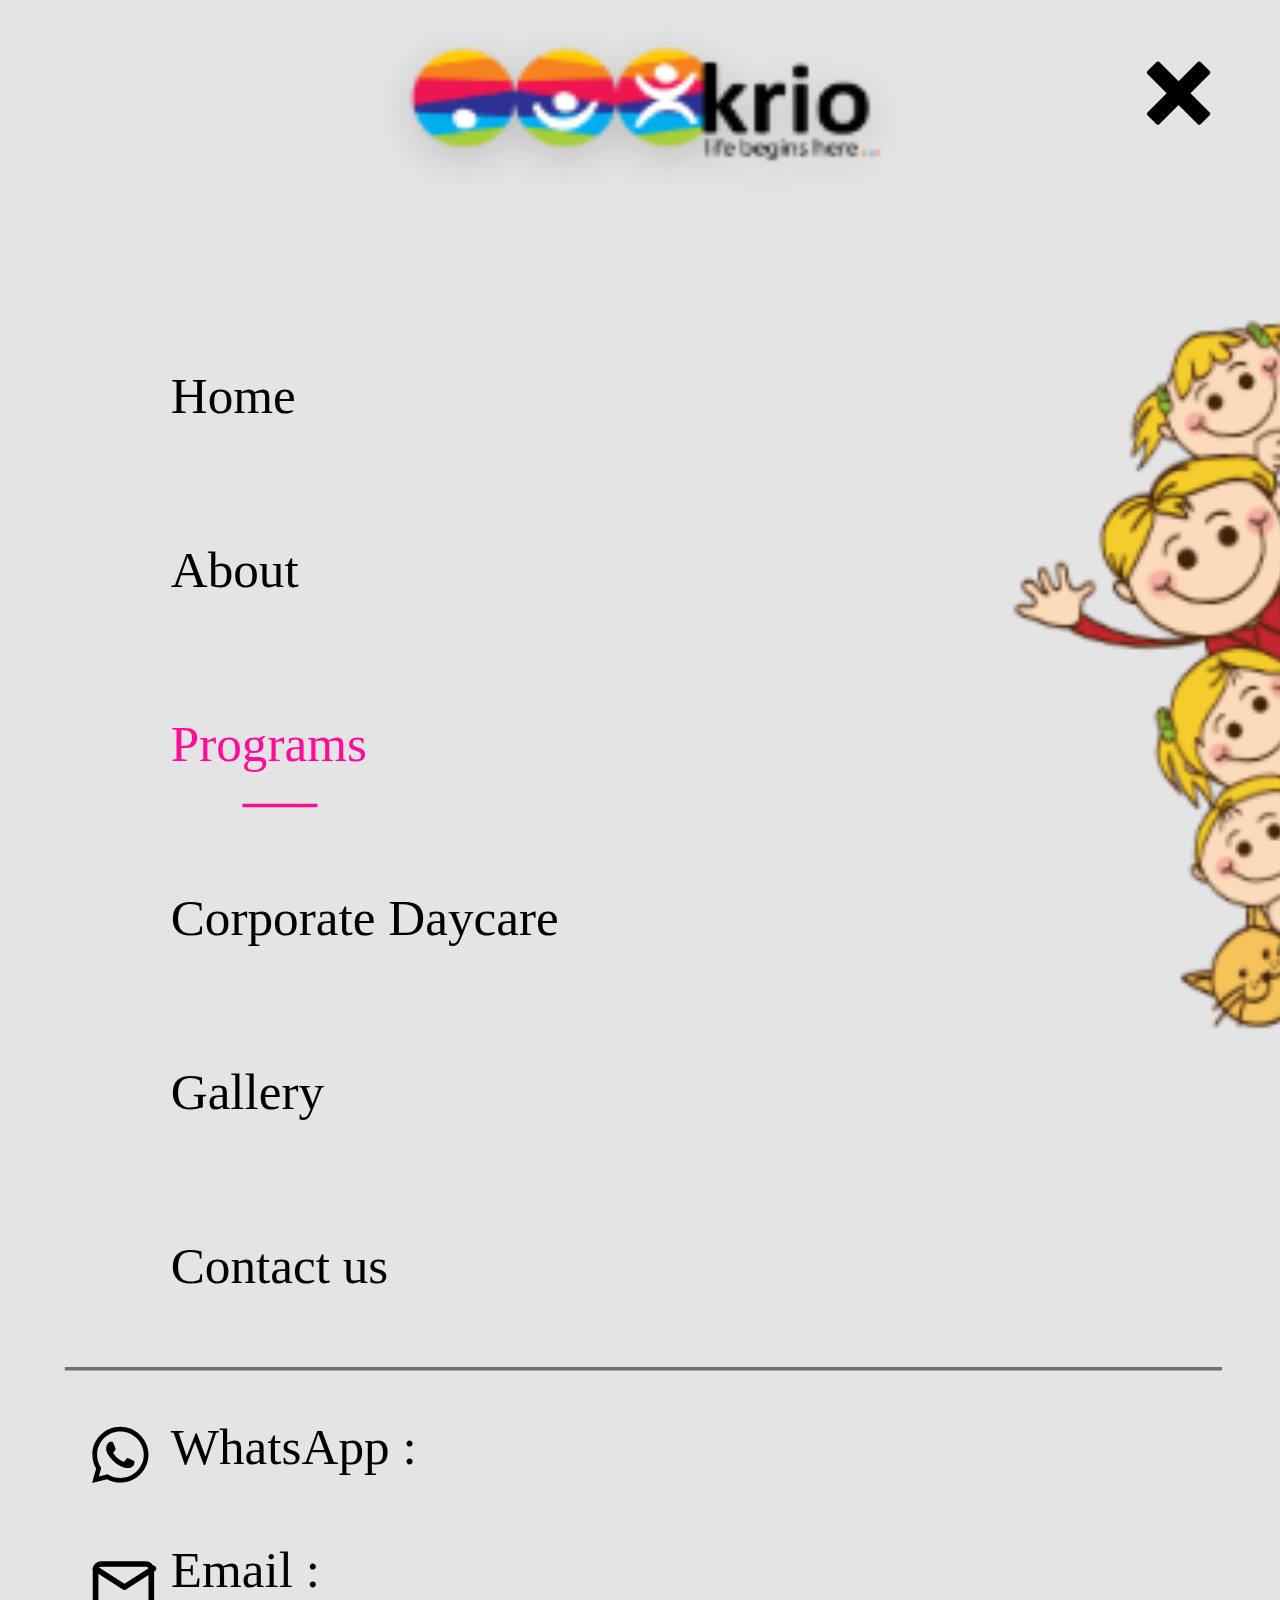
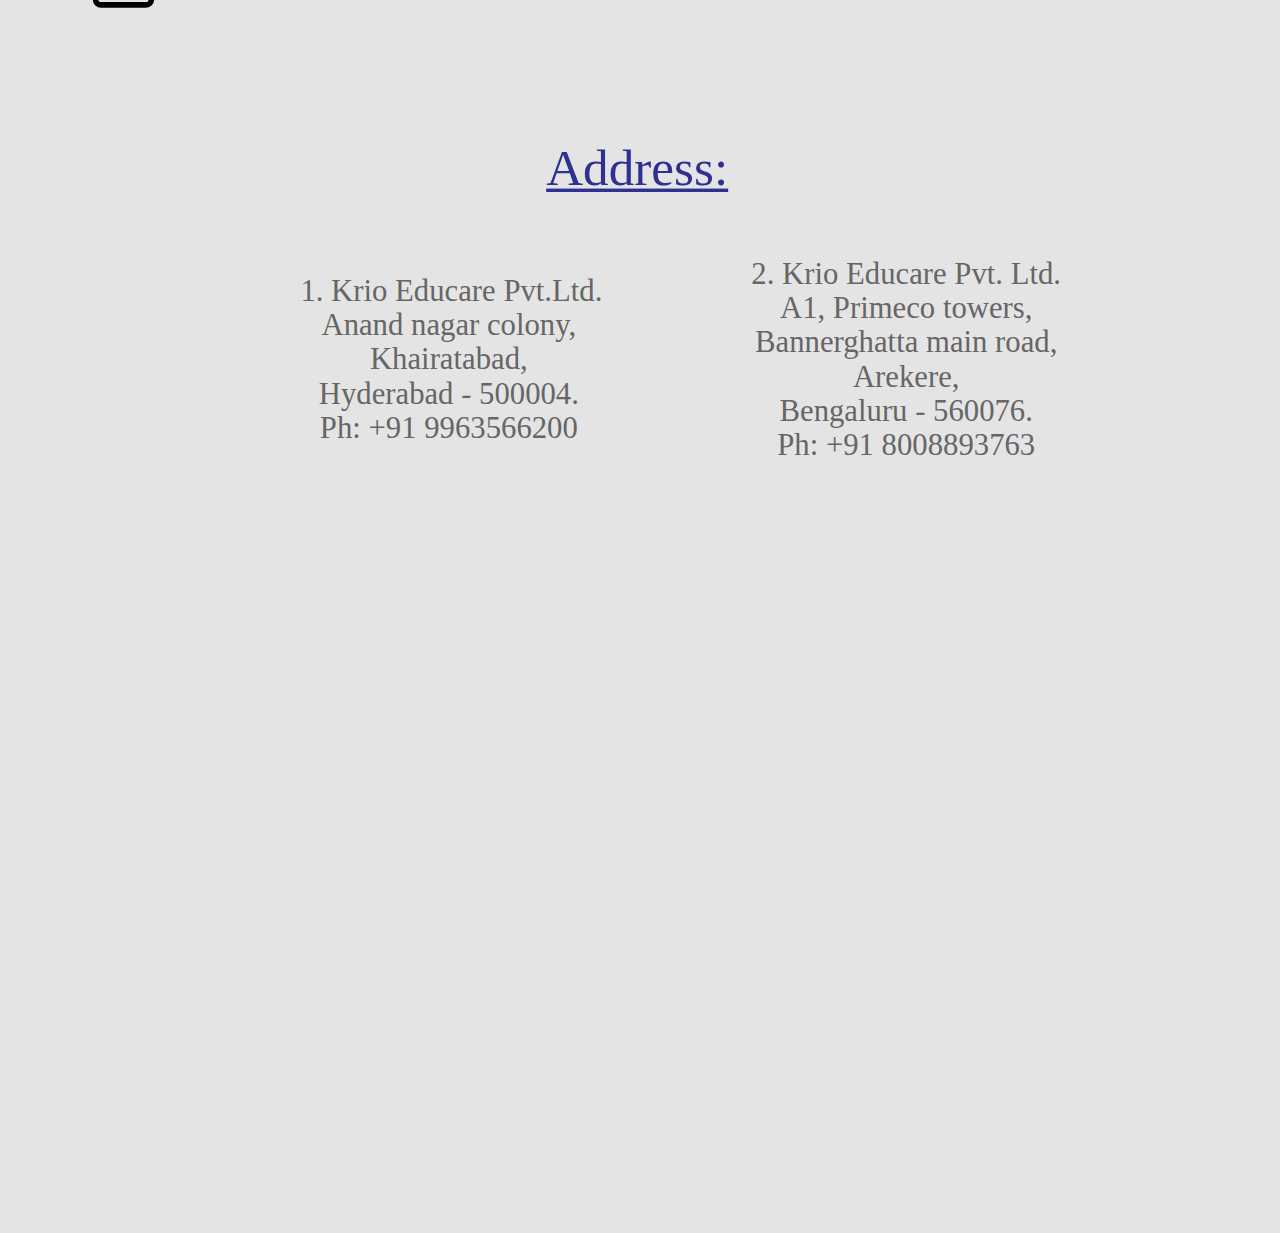
<file: programsmenu.html>
<!DOCTYPE html>
<html>
<head>
<meta charset="utf-8"/>
<meta http-equiv="X-UA-Compatible" content="IE=edge"/>
<meta name="viewport" content="width=device-width, initial-scale=1.0">
<title>programsmenu</title>
<link rel="stylesheet" type="text/css" id="applicationStylesheet" href="css/programsmenu.css"/>
<script id="applicationScript" type="text/javascript" src="js/programsmenu.js"></script>
</head>
<body>
<div id="programsmenu">
	<a href="programs.html">
	<svg class="Icon_metro-cross" viewBox="2.571 1.928 18.591 18.591">
		<path id="Icon_metro-cross" d="M 20.9921817779541 16.86365509033203 C 20.99210929870605 16.86358070373535 20.99203681945801 16.8635082244873 20.99196243286133 16.86347198486328 L 15.35216045379639 11.22354316711426 L 20.99198150634766 5.583611965179443 L 20.99220085144043 5.583430290222168 C 21.05085372924805 5.524702548980713 21.09613609313965 5.454005718231201 21.12495613098145 5.37617015838623 C 21.20204162597656 5.16963529586792 21.15806770324707 4.928061962127686 20.99198341369629 4.761977672576904 L 18.3277530670166 2.097767114639282 C 18.16166877746582 1.931719183921814 17.92016792297363 1.887783646583557 17.71359634399414 1.964870691299438 C 17.63576698303223 1.993707299232483 17.56506538391113 2.0389723777771 17.50629997253418 2.097585678100586 C 17.50629997253418 2.097658157348633 17.50622749328613 2.097694635391235 17.50615501403809 2.097767114639282 L 11.86626148223877 7.737733840942383 L 6.226366996765137 2.097803354263306 L 6.226184844970703 2.09762167930603 C 6.167453289031982 2.039002656936646 6.096771717071533 1.993735909461975 6.018960952758789 1.964906811714172 C 5.812354564666748 1.887783408164978 5.570852756500244 1.931755304336548 5.404768466949463 2.097803354263306 L 2.740521669387817 4.762050628662109 C 2.574437141418457 4.928134918212891 2.530501365661621 5.16967248916626 2.607588768005371 5.376206874847412 C 2.636435031890869 5.454028606414795 2.681713104248047 5.524720191955566 2.740339756011963 5.583467483520508 C 2.740412473678589 5.583503723144531 2.740448713302612 5.583576202392578 2.740521669387817 5.583649158477783 L 8.380452156066895 11.22354316711426 L 2.740521669387817 16.8635082244873 L 2.740376234054565 16.86369132995605 C 2.681759595870972 16.92243957519531 2.63647198677063 16.99311256408691 2.607588291168213 17.07091331481934 C 2.530465126037598 17.27745056152344 2.574437141418457 17.51902389526367 2.740521669387817 17.68510818481445 L 5.404768466949463 20.34931945800781 C 5.570889949798584 20.51540374755859 5.812390327453613 20.55933952331543 6.018961906433105 20.48225021362305 C 6.09677791595459 20.45339202880859 6.16746711730957 20.40811729431152 6.226221084594727 20.34949493408203 C 6.226257801055908 20.34942626953125 6.226330757141113 20.34939002990723 6.22640323638916 20.34931755065918 L 11.86629867553711 14.70938682556152 L 17.50619125366211 20.34931755065918 L 17.50640869140625 20.34946250915527 C 17.56514549255371 20.40809440612793 17.63582229614258 20.45338249206543 17.7136344909668 20.48224639892578 C 17.92020416259766 20.55933570861816 18.16177749633789 20.51539993286133 18.32779121398926 20.34931755065918 L 20.99200248718262 17.68506813049316 C 21.1580867767334 17.51898384094238 21.20205879211426 17.27741050720215 21.12497138977051 17.07087898254395 C 21.09611701965332 16.99306106567383 21.05082511901855 16.9223804473877 20.9921875 16.86365127563477 Z">
		</path>
	</svg>
</a>
	<img id="final_KRIO_logo" src="images/final_KRIO_logo.png" srcset="images/final_KRIO_logo.png 1x">
	<a href="index.html">
	<div id="Home">
		<span>Home</span>
	</div>
	</a>
	<a href="http://harshacheti.me/krio/#mobaboutsection">
	<div id="About">
		<span>About</span>
	</div>
	</a>
	<a href="programs.html">
	<div id="Programs">
		<span>Programs</span>
	</div>
	</a>
	<div id="WhatsApp__">
		<span>WhatsApp : </span>
	</div>
	<div id="Email__________">
		<span>Email         : </span>
	</div>
	<a href="corporate.html">
	<div id="Corporate_Daycare">
		<span>Corporate Daycare</span>
	</div>
	</a>
	<a href="gallery.html">
	<div id="Gallery">
		<span>Gallery</span>
	</div>
	</a>
	<div id="Address">
		<span>Address:</span>
	</div>
	<a href="contact.html">
	<div id="Contact_us">
		<span>Contact us</span>
	</div>
	</a>
	<svg class="Line_13" viewBox="0 0 339 1">
		<path id="Line_13" d="M 0 0 L 339 0">
		</path>
	</svg>
	<svg class="Icon_awesome-whatsapp" viewBox="0 2.25 16.506 16.506">
		<path id="Icon_awesome-whatsapp" d="M 14.03366470336914 4.648507595062256 C 12.48992443084717 3.101083278656006 10.43406105041504 2.25 8.249244689941406 2.25 C 3.739608526229858 2.25 0.07000242918729782 5.91960620880127 0.07000242918729782 10.42924213409424 C 0.07000242918729782 11.86981964111328 0.4458054602146149 13.27723979949951 1.160568118095398 14.51886367797852 L 0 18.755859375 L 4.336472511291504 17.61739730834961 C 5.530199527740479 18.2695255279541 6.874985218048096 18.61216926574707 8.245560646057129 18.61216926574707 L 8.249245643615723 18.61216926574707 C 12.75519752502441 18.61216926574707 16.505859375 14.9425630569458 16.505859375 10.43292617797852 C 16.505859375 8.248110771179199 15.5774040222168 6.195931434631348 14.03366470336914 4.648507118225098 Z M 8.249245643615723 17.23422431945801 C 7.02604341506958 17.23422431945801 5.828631401062012 16.90631675720215 4.785962581634521 16.2873477935791 L 4.539111614227295 16.13997459411621 L 1.967439532279968 16.814208984375 L 2.652727365493774 14.30517196655273 L 2.490616321563721 14.04726791381836 C 1.809012770652771 12.96407032012939 1.451631426811218 11.71507835388184 1.451631426811218 10.42924213409424 C 1.451631426811218 6.682265281677246 4.502267837524414 3.631628513336182 8.2529296875 3.631628513336182 C 10.06931018829346 3.631628513336182 11.77516174316406 4.339022636413574 13.05731391906738 5.624858856201172 C 14.33946514129639 6.910694599151611 15.12791538238525 8.616544723510742 15.12423038482666 10.43292617797852 C 15.12423038482666 14.18358707427979 11.9962215423584 17.23422431945801 8.249244689941406 17.23422431945801 Z M 11.97780132293701 12.14246082305908 C 11.77516269683838 12.03929901123047 10.76933670043945 11.54559707641602 10.58143424987793 11.47927856445313 C 10.39353370666504 11.40927600860596 10.25721263885498 11.37611770629883 10.12089157104492 11.58244037628174 C 9.984570503234863 11.78876304626465 9.594030380249023 12.2456226348877 9.472447395324707 12.38562679290771 C 9.354548454284668 12.52194786071777 9.232965469360352 12.54036998748779 9.030326843261719 12.43720817565918 C 7.829230308532715 11.83666038513184 7.040781021118164 11.36506462097168 6.248647212982178 10.00554180145264 C 6.038639545440674 9.644475936889648 6.458654880523682 9.670267105102539 6.849195003509521 8.889185905456543 C 6.915513038635254 8.752864837646484 6.882353782653809 8.634965896606445 6.83077335357666 8.531804084777832 C 6.779192447662354 8.428643226623535 6.370230197906494 7.422817230224609 6.200750350952148 7.01385498046875 C 6.034955024719238 6.615946292877197 5.865475177764893 6.671211242675781 5.740207672119141 6.66384220123291 C 5.622308254241943 6.656473636627197 5.485987663269043 6.656473636627197 5.349667072296143 6.656473636627197 C 5.213346004486084 6.656473636627197 4.992285251617432 6.708054065704346 4.804384231567383 6.910693168640137 C 4.616482734680176 7.117016315460205 4.089621543884277 7.610718250274658 4.089621543884277 8.616543769836426 C 4.089621543884277 9.622369766235352 4.822805881500244 10.59503650665283 4.92228364944458 10.73135757446289 C 5.025444984436035 10.86767864227295 6.362862110137939 12.93091106414795 8.415040969848633 13.81883716583252 C 9.711930274963379 14.37885761260986 10.22036933898926 14.42675399780273 10.86881351470947 14.33096122741699 C 11.26303863525391 14.27201175689697 12.07727813720703 13.83725929260254 12.24675846099854 13.35829448699951 C 12.41623783111572 12.87932968139648 12.41623783111572 12.47036743164063 12.36465740203857 12.38562679290771 C 12.3167610168457 12.29351806640625 12.18043994903564 12.2419376373291 11.97780132293701 12.14246082305908 Z">
		</path>
	</svg>
	<div id="Icon_feather-mail">
		<svg class="Path_45" viewBox="3 6 14.843 10.903">
			<path id="Path_45" d="M 4.4842529296875 6 L 16.3582763671875 6 C 17.17461776733398 6 17.842529296875 6.613284587860107 17.842529296875 7.36285400390625 L 17.842529296875 15.53997802734375 C 17.842529296875 16.28954887390137 17.17461776733398 16.90283203125 16.3582763671875 16.90283203125 L 4.4842529296875 16.90283203125 C 3.667913913726807 16.90283203125 3 16.28954887390137 3 15.53997802734375 L 3 7.36285400390625 C 3 6.613284587860107 3.667913913726807 6 4.4842529296875 6 Z">
			</path>
		</svg>
		<svg class="Path_46" viewBox="3 9 14.843 4.77">
			<path id="Path_46" d="M 17.842529296875 9 L 10.4212646484375 13.76998901367188 L 3 9">
			</path>
		</svg>
	</div>
	<div id="ID1_Krio_Educare_PvtLtd_Anand_">
		<span>1. Krio Educare Pvt.Ltd.<br/>Anand nagar colony,<br/>Khairatabad,<br/>Hyderabad - 500004.<br/>Ph: +91 9963566200</span>
	</div>
	<div id="ID2_Krio_Educare_Pvt_Ltd_A1_Pr">
		<span>2. Krio Educare Pvt. Ltd.<br/>A1, Primeco towers,<br/>Bannerghatta main road,<br/>Arekere,<br/>Bengaluru - 560076.<br/>Ph: +91 8008893763</span>
	</div>
	<svg class="Line_14" viewBox="0 0 22 1">
		<path id="Line_14" d="M 0 0 L 22 0">
		</path>
	</svg>
	<img id="Pngtreecartoon_cute_child_peek" src="images/Pngtreecartoon_cute_child_peek.png" srcset="images/Pngtreecartoon_cute_child_peek.png 1x">
</div>
</body>
</html>
</file>
<file: css/index.css>
:root {
	--web-view-ids: Home,HomePhone;
	--web-view-name: Home;
	--web-view-id: Home;
	--web-scale-to-fit: true;
	--web-scale-to-fit-type: width;
	--web-enable-scale-up: true;
	--web-scale-on-resize: true;
	--web-show-scale-controls: false;
	--web-scale-on-double-click: false;
	--web-center-horizontally: true;
	--web-center-vertically: false;
	--web-actual-size-on-double-click: false;
	--web-navigate-on-keypress: false;
	--web-refresh-for-changes: false;
	--web-add-image-compare: false;
	--web-show-by-media-query: true;
	--web-application: false;
	--web-show-navigation-controls: false;
	--web-enable-deep-linking: true;
	--web-is-overlay: false;
}
#Home,
#HomePhone {
	display: none;
}
@media (min-width: 1366px) {
	.mediaViewInfo {
		--web-view-name: Home;
		--web-view-id: Home;
		--web-scale-to-fit: true;
		--web-scale-to-fit-type: width;
		--web-enable-scale-up: true;
		--web-scale-on-resize: true;
		--web-center-horizontally: true;
		--web-show-by-media-query: true;
		--web-enable-deep-linking: true;
	}
	* {
		margin: 0;
		padding: 0;
		box-sizing: border-box;
		border: none;
	}
	#Home {
		position: absolute;
		display: block;
		width: 1366px;
		height: 4265px;
		background-color: rgba(255,255,255,1);
		overflow: hidden;
		--web-view-name: Home;
		--web-view-id: Home;
		--web-scale-to-fit: true;
		--web-scale-to-fit-type: width;
		--web-enable-scale-up: true;
		--web-scale-on-resize: true;
		--web-center-horizontally: true;
		--web-show-by-media-query: true;
		--web-enable-deep-linking: true;
	}
	#Rectangle_6 {
		fill: transparent;
	}
	.Rectangle_6 {
		position: absolute;
		overflow: visible;
		width: 1366px;
		height: 90px;
		left: 0px;
		top: 0px;
	}
	#ID2316480 {
		position: absolute;
		width: 1366px;
		height: 768px;
		left: 0px;
		top: 0px;
		overflow: visible;
	}
	#final_KRIO_logo {
		position: absolute;
		width: 247px;
		height: 65px;
		left: 90px;
		top: 13px;
		overflow: visible;
	}
	#Home_z {
		left: 676px;
		top: 41px;
		position: absolute;
		overflow: visible;
		width: 42px;
		white-space: nowrap;
		text-align: left;
		font-family: SF Pro Display;
		font-style: normal;
		font-weight: normal;
		font-size: 16px;
		color: rgba(254,12,152,1);
	}
	#About {
		left: 757px;
		top: 41px;
		position: absolute;
		overflow: visible;
		width: 42px;
		white-space: nowrap;
		text-align: left;
		font-family: SF Pro Display;
		font-style: normal;
		font-weight: normal;
		font-size: 16px;
		color: rgba(0,0,0,1);
	}
	#Locate_us {
		left: 1249px;
		top: 8px;
		position: absolute;
		overflow: visible;
		width: 54px;
		white-space: nowrap;
		text-align: left;
		font-family: SF Pro Display;
		font-style: normal;
		font-weight: normal;
		font-size: 13px;
		color: rgba(57,49,134,1);
	}
	#Corporate_Childcare {
		left: 974px;
		top: 41px;
		position: absolute;
		overflow: visible;
		width: 107px;
		white-space: nowrap;
		text-align: center;
		font-family: SF Pro Display;
		font-style: normal;
		font-weight: normal;
		font-size: 16px;
		color: rgba(0,0,0,1);
	}
	#Programs_Offered {
		left: 838px;
		top: 41px;
		position: absolute;
		overflow: visible;
		width: 97px;
		white-space: nowrap;
		text-align: center;
		font-family: SF Pro Display;
		font-style: normal;
		font-weight: normal;
		font-size: 16px;
		color: rgba(0,0,0,1);
	}
	#Icon_awesome-facebook-square {
		fill: rgba(57,49,134,1);
	}
	.Icon_awesome-facebook-square {
		overflow: visible;
		position: absolute;
		width: 10.875px;
		height: 10.875px;
		left: 1213.125px;
		top: 10.25px;
		transform: matrix(1,0,0,1,0,0);
	}
	#Gallery_ {
		left: 1120px;
		top: 41px;
		position: absolute;
		overflow: visible;
		width: 48px;
		white-space: nowrap;
		text-align: left;
		font-family: SF Pro Display;
		font-style: normal;
		font-weight: normal;
		font-size: 16px;
		color: rgba(0,0,0,1);
	}
	#Contact_us {
		left: 1207px;
		top: 41px;
		position: absolute;
		overflow: visible;
		width: 74px;
		white-space: nowrap;
		text-align: left;
		font-family: SF Pro Display;
		font-style: normal;
		font-weight: normal;
		font-size: 16px;
		color: rgba(0,0,0,1);
	}
	#ID8008893769 {
		left: 1087.226px;
		top: 8px;
		position: absolute;
		overflow: visible;
		width: 84px;
		white-space: nowrap;
		text-align: left;
		font-family: SF Pro Display;
		font-style: normal;
		font-weight: normal;
		font-size: 14px;
		color: rgba(57,49,134,1);
	}
	#Icon_awesome-phone-alt {
		fill: rgba(57,49,134,1);
	}
	.Icon_awesome-phone-alt {
		overflow: visible;
		position: absolute;
		width: 10px;
		height: 10px;
		left: 1070.226px;
		top: 11px;
		transform: matrix(1,0,0,1,0,0);
	}
	#Icon_material-email {
		fill: rgba(57,49,134,1);
	}
	.Icon_material-email {
		overflow: visible;
		position: absolute;
		width: 12.5px;
		height: 10px;
		left: 1190.226px;
		top: 11px;
		transform: matrix(1,0,0,1,0,0);
	}
	#Rectangle_17 {
		fill: rgba(228,228,228,1);
	}
	.Rectangle_17 {
		position: absolute;
		overflow: visible;
		width: 1366px;
		height: 352px;
		left: 0px;
		top: 768px;
	}
	#aboutsection {
		position: absolute;
		width: 1366px;
		height: 517px;
		left: 0px;
		top: 1120px;
		overflow: visible;
	}
	#ID2723385 {
		position: absolute;
		width: 1366px;
		height: 501px;
		left: 0px;
		top: 2160px;
		overflow: visible;
	}
	#ID3969643 {
		position: absolute;
		width: 1366px;
		height: 509px;
		left: 0px;
		top: 2685px;
		overflow: visible;
	}
	#Image_19 {
		opacity: 0;
		fill: rgba(122,48,48,1);
	}
	.Image_19 {
		position: absolute;
		overflow: visible;
		width: 260px;
		height: 287px;
		left: 90px;
		top: 784px;
	}
	#Rectangle_19 {
		opacity: 0;
		fill: rgba(255,255,255,1);
	}
	.Rectangle_19 {
		position: absolute;
		overflow: visible;
		width: 260px;
		height: 260px;
		left: 407px;
		top: 784px;
	}
	#Rectangle_19_bg {
		opacity: 0;
		fill: rgba(255,255,255,1);
	}
	.Rectangle_19_bg {
		position: absolute;
		overflow: visible;
		width: 260px;
		height: 260px;
		left: 708px;
		top: 784px;
	}
	#Rectangle_19_bh {
		opacity: 0;
		fill: rgba(255,255,255,1);
	}
	.Rectangle_19_bh {
		position: absolute;
		overflow: visible;
		width: 260px;
		height: 260px;
		left: 1017px;
		top: 784px;
	}
	#cam {
		position: absolute;
		width: 113px;
		height: 104px;
		left: 164px;
		top: 810px;
		overflow: visible;
	}
	#abc {
		position: absolute;
		width: 113px;
		height: 104px;
		left: 481px;
		top: 810px;
		overflow: visible;
	}
	#fruit {
		position: absolute;
		width: 113px;
		height: 104px;
		left: 782px;
		top: 810px;
		overflow: visible;
	}
	#NoPath_-_Copy_9 {
		position: absolute;
		width: 104px;
		height: 104px;
		left: 1096px;
		top: 810px;
		overflow: visible;
	}
	#NoPath_-_Copy_10 {
		display: none;
		position: absolute;
		width: 1366px;
		height: 768px;
		left: 0px;
		top: 0px;
		overflow: visible;
	}
	#Professional__Quality_Childcar {
		left: 171px;
		top: 146px;
		position: absolute;
		overflow: visible;
		width: 277px;
		white-space: nowrap;
		text-align: center;
		font-family: Signika;
		font-style: normal;
		font-weight: normal;
		font-size: 20px;
		color: rgba(254,12,152,1);
	}
	#KRIO_Educare {
		filter: drop-shadow(0px 3px 6px rgba(0, 0, 0, 0.161));
		left: 169px;
		top: 183px;
		position: absolute;
		overflow: visible;
		width: 411px;
		white-space: nowrap;
		text-align: center;
		font-family: Signika;
		font-style: normal;
		font-weight: normal;
		font-size: 70px;
		color: rgba(36,160,237,1);
	}
	#Group_48 {
		position: absolute;
		width: 193px;
		height: 49px;
		left: 171px;
		top: 511px;
		overflow: visible;
	}
	#Rectangle_150 {
		fill: rgba(181,181,181,1);
	}
	.Rectangle_150 {
		filter: drop-shadow(0px 3px 6px rgba(0, 0, 0, 0.478));
		position: absolute;
		overflow: visible;
		width: 211px;
		height: 67px;
		left: 0px;
		top: 0px;
	}
	#Rectangle_21:hover {
		fill: rgba(181,181,181,1);
	}
	#Rectangle_21 {
		fill: rgba(36,160,237,1);
		transition: all .3s ease-out;
	}
	.Rectangle_21 {
		filter: drop-shadow(0px 3px 6px rgba(0, 0, 0, 0.478));
		position: absolute;
		overflow: visible;
		width: 211px;
		height: 67px;
		left: 0px;
		top: 0px;
	}
	#Explore_more {
		left: 30px;
		top: 8px;
		position: absolute;
		overflow: visible;
		width: 135px;
		white-space: nowrap;
		text-align: center;
		font-family: Source Sans Pro;
		font-style: normal;
		font-weight: normal;
		font-size: 24px;
		color: rgba(255,255,255,1);
	}
	#Group_49 {
		position: absolute;
		width: 193px;
		height: 49px;
		left: 386px;
		top: 511px;
		overflow: visible;
	}
	#Rectangle_31 {
		fill: rgba(218,218,218,1);
		stroke: rgba(36,160,237,1);
		stroke-width: 3px;
		stroke-linejoin: miter;
		stroke-linecap: butt;
		stroke-miterlimit: 4;
		shape-rendering: auto;
	}
	.Rectangle_31 {
		filter: drop-shadow(0px 3px 6px rgba(0, 0, 0, 0.478));
		position: absolute;
		overflow: visible;
		width: 211px;
		height: 67px;
		left: 0px;
		top: 0px;
	}
	#Enquire_now {
		left: 34px;
		top: 8px;
		position: absolute;
		overflow: visible;
		width: 127px;
		white-space: nowrap;
		text-align: center;
		font-family: Source Sans Pro;
		font-style: normal;
		font-weight: normal;
		font-size: 24px;
		color: rgba(36,160,237,1);
	}
	#Rectangle_22 {
		opacity: 0;
		fill: rgba(255,255,255,1);
	}
	.Rectangle_22 {
		position: absolute;
		overflow: visible;
		width: 376px;
		height: 154px;
		left: 171px;
		top: 307px;
	}
	#KRIO_intends_to_enhance_the_pr {
		left: 171px;
		top: 307px;
		position: absolute;
		overflow: visible;
		width: 405px;
		white-space: nowrap;
		text-align: left;
		font-family: Signika;
		font-style: normal;
		font-weight: normal;
		font-size: 18px;
		color: rgba(0,0,0,1);
	}
	#KRIO_Educare_is_conceived_with {
		left: 171px;
		top: 407px;
		position: absolute;
		overflow: visible;
		width: 368px;
		white-space: nowrap;
		text-align: left;
		font-family: Signika;
		font-style: normal;
		font-weight: normal;
		font-size: 18px;
		color: rgba(0,0,0,1);
	}
	#Highest_level_Safety {
		left: 144px;
		top: 922px;
		position: absolute;
		overflow: visible;
		width: 154px;
		white-space: nowrap;
		text-align: left;
		font-family: Signika;
		font-style: normal;
		font-weight: normal;
		font-size: 18px;
		color: rgba(0,0,0,1);
	}
	#Early_Learning {
		left: 480px;
		top: 922px;
		position: absolute;
		overflow: visible;
		width: 113px;
		white-space: nowrap;
		text-align: left;
		font-family: Signika;
		font-style: normal;
		font-weight: normal;
		font-size: 18px;
		color: rgba(0,0,0,1);
	}
	#Censory_Based_Food {
		left: 760px;
		top: 922px;
		position: absolute;
		overflow: visible;
		width: 155px;
		white-space: nowrap;
		text-align: left;
		font-family: Signika;
		font-style: normal;
		font-weight: normal;
		font-size: 18px;
		color: rgba(0,0,0,1);
	}
	#Highest_level_Safety_b {
		left: 1067px;
		top: 922px;
		position: absolute;
		overflow: visible;
		width: 154px;
		white-space: nowrap;
		text-align: left;
		font-family: Signika;
		font-style: normal;
		font-weight: normal;
		font-size: 18px;
		color: rgba(0,0,0,1);
	}
	#Group_2 {
		position: absolute;
		width: 220px;
		height: 119px;
		left: 145px;
		top: 952px;
		overflow: visible;
	}
	#Live_CCTV_access {
		left: 14px;
		top: 0px;
		position: absolute;
		overflow: visible;
		width: 117px;
		white-space: nowrap;
		text-align: left;
		font-family: Signika;
		font-style: normal;
		font-weight: normal;
		font-size: 16px;
		color: rgba(36,160,237,1);
	}
	#Stringent_SOPs {
		left: 14px;
		top: 33px;
		position: absolute;
		overflow: visible;
		width: 104px;
		white-space: nowrap;
		text-align: left;
		font-family: Signika;
		font-style: normal;
		font-weight: normal;
		font-size: 16px;
		color: rgba(36,160,237,1);
	}
	#Child_Safe_Furniture__Interior {
		left: 14px;
		top: 66px;
		position: absolute;
		overflow: visible;
		width: 207px;
		white-space: nowrap;
		text-align: left;
		font-family: Signika;
		font-style: normal;
		font-weight: normal;
		font-size: 16px;
		color: rgba(36,160,237,1);
	}
	#Safe_School_Certification {
		left: 14px;
		top: 99px;
		position: absolute;
		overflow: visible;
		width: 171px;
		white-space: nowrap;
		text-align: left;
		font-family: Signika;
		font-style: normal;
		font-weight: normal;
		font-size: 16px;
		color: rgba(36,160,237,1);
	}
	#Ellipse_2 {
		fill: rgba(0,119,255,1);
	}
	.Ellipse_2 {
		position: absolute;
		overflow: visible;
		width: 7px;
		height: 7px;
		left: 0px;
		top: 5px;
	}
	#Ellipse_2_b {
		fill: rgba(0,119,255,1);
	}
	.Ellipse_2_b {
		position: absolute;
		overflow: visible;
		width: 7px;
		height: 7px;
		left: 0px;
		top: 38px;
	}
	#Ellipse_2_ca {
		fill: rgba(0,119,255,1);
	}
	.Ellipse_2_ca {
		position: absolute;
		overflow: visible;
		width: 7px;
		height: 7px;
		left: 0px;
		top: 70px;
	}
	#Ellipse_2_cb {
		fill: rgba(0,119,255,1);
	}
	.Ellipse_2_cb {
		position: absolute;
		overflow: visible;
		width: 7px;
		height: 7px;
		left: 0px;
		top: 104px;
	}
	#Group_3 {
		position: absolute;
		width: 206px;
		height: 119px;
		left: 462px;
		top: 952px;
		overflow: visible;
	}
	#Communicating_with_others {
		left: 14px;
		top: 0px;
		position: absolute;
		overflow: visible;
		width: 191px;
		white-space: nowrap;
		text-align: left;
		font-family: Signika;
		font-style: normal;
		font-weight: normal;
		font-size: 16px;
		color: rgba(36,160,237,1);
	}
	#Milestone_based_Curriculum {
		left: 14px;
		top: 33px;
		position: absolute;
		overflow: visible;
		width: 193px;
		white-space: nowrap;
		text-align: left;
		font-family: Signika;
		font-style: normal;
		font-weight: normal;
		font-size: 16px;
		color: rgba(36,160,237,1);
	}
	#Nurturing_Creativity {
		left: 14px;
		top: 66px;
		position: absolute;
		overflow: visible;
		width: 139px;
		white-space: nowrap;
		text-align: left;
		font-family: Signika;
		font-style: normal;
		font-weight: normal;
		font-size: 16px;
		color: rgba(36,160,237,1);
	}
	#Innovative_learning {
		left: 14px;
		top: 99px;
		position: absolute;
		overflow: visible;
		width: 133px;
		white-space: nowrap;
		text-align: left;
		font-family: Signika;
		font-style: normal;
		font-weight: normal;
		font-size: 16px;
		color: rgba(36,160,237,1);
	}
	#Ellipse_2_ch {
		fill: rgba(0,119,255,1);
	}
	.Ellipse_2_ch {
		position: absolute;
		overflow: visible;
		width: 7px;
		height: 7px;
		left: 0px;
		top: 5px;
	}
	#Ellipse_2_ci {
		fill: rgba(0,119,255,1);
	}
	.Ellipse_2_ci {
		position: absolute;
		overflow: visible;
		width: 7px;
		height: 7px;
		left: 0px;
		top: 38px;
	}
	#Ellipse_2_cj {
		fill: rgba(0,119,255,1);
	}
	.Ellipse_2_cj {
		position: absolute;
		overflow: visible;
		width: 7px;
		height: 7px;
		left: 0px;
		top: 70px;
	}
	#Ellipse_2_ck {
		fill: rgba(0,119,255,1);
	}
	.Ellipse_2_ck {
		position: absolute;
		overflow: visible;
		width: 7px;
		height: 7px;
		left: 0px;
		top: 104px;
	}
	#Group_4 {
		position: absolute;
		width: 205px;
		height: 119px;
		left: 763px;
		top: 952px;
		overflow: visible;
	}
	#Age-Approprite {
		left: 14px;
		top: 0px;
		position: absolute;
		overflow: visible;
		width: 107px;
		white-space: nowrap;
		text-align: left;
		font-family: Signika;
		font-style: normal;
		font-weight: normal;
		font-size: 16px;
		color: rgba(36,160,237,1);
	}
	#Nutritionist_Certified_Menu {
		left: 14px;
		top: 33px;
		position: absolute;
		overflow: visible;
		width: 187px;
		white-space: nowrap;
		text-align: left;
		font-family: Signika;
		font-style: normal;
		font-weight: normal;
		font-size: 16px;
		color: rgba(36,160,237,1);
	}
	#Total_Health__Hygiene_Care {
		left: 14px;
		top: 66px;
		position: absolute;
		overflow: visible;
		width: 192px;
		white-space: nowrap;
		text-align: left;
		font-family: Signika;
		font-style: normal;
		font-weight: normal;
		font-size: 16px;
		color: rgba(36,160,237,1);
	}
	#Child_Friendly_Facilities {
		left: 14px;
		top: 99px;
		position: absolute;
		overflow: visible;
		width: 162px;
		white-space: nowrap;
		text-align: left;
		font-family: Signika;
		font-style: normal;
		font-weight: normal;
		font-size: 16px;
		color: rgba(36,160,237,1);
	}
	#Ellipse_2_cq {
		fill: rgba(0,119,255,1);
	}
	.Ellipse_2_cq {
		position: absolute;
		overflow: visible;
		width: 7px;
		height: 7px;
		left: 0px;
		top: 5px;
	}
	#Ellipse_2_cr {
		fill: rgba(0,119,255,1);
	}
	.Ellipse_2_cr {
		position: absolute;
		overflow: visible;
		width: 7px;
		height: 7px;
		left: 0px;
		top: 38px;
	}
	#Ellipse_2_cs {
		fill: rgba(0,119,255,1);
	}
	.Ellipse_2_cs {
		position: absolute;
		overflow: visible;
		width: 7px;
		height: 7px;
		left: 0px;
		top: 70px;
	}
	#Ellipse_2_ct {
		fill: rgba(0,119,255,1);
	}
	.Ellipse_2_ct {
		position: absolute;
		overflow: visible;
		width: 7px;
		height: 7px;
		left: 0px;
		top: 104px;
	}
	#Group_5 {
		position: absolute;
		width: 194px;
		height: 119px;
		left: 1072px;
		top: 961px;
		overflow: visible;
	}
	#ID247__365_days_open {
		left: 14px;
		top: 0px;
		position: absolute;
		overflow: visible;
		width: 149px;
		white-space: nowrap;
		text-align: left;
		font-family: Signika;
		font-style: normal;
		font-weight: normal;
		font-size: 16px;
		color: rgba(36,160,237,1);
	}
	#ID247_monitoring {
		left: 14px;
		top: 33px;
		position: absolute;
		overflow: visible;
		width: 113px;
		white-space: nowrap;
		text-align: left;
		font-family: Signika;
		font-style: normal;
		font-weight: normal;
		font-size: 16px;
		color: rgba(36,160,237,1);
	}
	#Experienced_trained_team {
		left: 14px;
		top: 66px;
		position: absolute;
		overflow: visible;
		width: 181px;
		white-space: nowrap;
		text-align: left;
		font-family: Signika;
		font-style: normal;
		font-weight: normal;
		font-size: 16px;
		color: rgba(36,160,237,1);
	}
	#Pleasant_Staff {
		left: 14px;
		top: 99px;
		position: absolute;
		overflow: visible;
		width: 97px;
		white-space: nowrap;
		text-align: left;
		font-family: Signika;
		font-style: normal;
		font-weight: normal;
		font-size: 16px;
		color: rgba(36,160,237,1);
	}
	#Ellipse_2_cz {
		fill: rgba(0,119,255,1);
	}
	.Ellipse_2_cz {
		position: absolute;
		overflow: visible;
		width: 7px;
		height: 7px;
		left: 0px;
		top: 5px;
	}
	#Ellipse_2_c {
		fill: rgba(0,119,255,1);
	}
	.Ellipse_2_c {
		position: absolute;
		overflow: visible;
		width: 7px;
		height: 7px;
		left: 0px;
		top: 38px;
	}
	#Ellipse_2_da {
		fill: rgba(0,119,255,1);
	}
	.Ellipse_2_da {
		position: absolute;
		overflow: visible;
		width: 7px;
		height: 7px;
		left: 0px;
		top: 70px;
	}
	#Ellipse_2_db {
		fill: rgba(0,119,255,1);
	}
	.Ellipse_2_db {
		position: absolute;
		overflow: visible;
		width: 7px;
		height: 7px;
		left: 0px;
		top: 104px;
	}
	#Rectangle_23 {
		fill: rgba(148,155,243,1);
	}
	.Rectangle_23 {
		position: absolute;
		overflow: visible;
		width: 74px;
		height: 74px;
		left: 90px;
		top: 1522px;
	}
	#db9c6e_042483b4abe748deba5115c {
		filter: drop-shadow(0px 3px 6px rgba(0, 0, 0, 0.161));
		position: absolute;
		width: 407px;
		height: 414px;
		left: 127px;
		top: 1145px;
		overflow: visible;
	}
	#Well_begun_is_half_done_Major_ {
		left: 612px;
		top: 1364px;
		position: absolute;
		overflow: visible;
		width: 628px;
		white-space: nowrap;
		text-align: left;
		font-family: Signika;
		font-style: normal;
		font-weight: normal;
		font-size: 18px;
		color: rgba(4,191,222,1);
	}
	#Life_Begins_Here {
		left: 612px;
		top: 1556px;
		position: absolute;
		overflow: visible;
		width: 279px;
		white-space: nowrap;
		text-align: left;
		font-family: Signika;
		font-style: normal;
		font-weight: normal;
		font-size: 32px;
		color: rgba(10,11,7,1);
	}
	#Rectangle_25 {
		fill: rgba(240,240,240,1);
	}
	.Rectangle_25 {
		position: absolute;
		overflow: visible;
		width: 575px;
		height: 501px;
		left: 791px;
		top: 2160px;
	}
	#Rectangle_27 {
		fill: rgba(230,230,228,1);
	}
	.Rectangle_27 {
		position: absolute;
		overflow: visible;
		width: 575px;
		height: 509px;
		left: 0px;
		top: 2685px;
	}
	#Group_53 {
		position: absolute;
		width: 1366px;
		height: 501px;
		left: 0px;
		top: 1637px;
		overflow: visible;
	}
	#ID2723394 {
		position: absolute;
		width: 1366px;
		height: 501px;
		left: 0px;
		top: 0px;
		overflow: visible;
	}
	#Rectangle_24 {
		fill: rgba(244,244,244,1);
	}
	.Rectangle_24 {
		position: absolute;
		overflow: visible;
		width: 575px;
		height: 501px;
		left: 0px;
		top: 0px;
	}
	#Why_KRIO_ {
		left: 171px;
		top: 93px;
		position: absolute;
		overflow: visible;
		width: 164px;
		white-space: nowrap;
		text-align: left;
		font-family: Signika;
		font-style: normal;
		font-weight: normal;
		font-size: 35px;
		color: rgba(10,11,7,1);
	}
	#Team_KRIO_in_their_past_experi {
		left: 171px;
		top: 179px;
		position: absolute;
		overflow: visible;
		width: 495px;
		white-space: nowrap;
		text-align: left;
		font-family: Signika;
		font-style: normal;
		font-weight: normal;
		font-size: 18px;
		color: rgba(4,191,222,1);
	}
	#Rectangle_26 {
		position: absolute;
		width: 553px;
		height: 427px;
		left: 90px;
		top: 3241px;
		overflow: visible;
	}
	#Line_2 {
		fill: transparent;
		stroke: rgba(254,12,152,1);
		stroke-width: 2px;
		stroke-linejoin: miter;
		stroke-linecap: butt;
		stroke-miterlimit: 4;
		shape-rendering: auto;
	}
	.Line_2 {
		overflow: visible;
		position: absolute;
		width: 22px;
		height: 2px;
		left: 685.5px;
		top: 66px;
		transform: matrix(1,0,0,1,0,0);
	}
	#Path_1 {
		fill: rgba(174,248,185,1);
	}
	.Path_1 {
		overflow: visible;
		position: absolute;
		width: 1660.633px;
		height: 383.64px;
		left: -194.486px;
		top: 3889.283px;
		transform: matrix(1,0,0,1,0,0);
	}
	#Path_2 {
		opacity: 0.5;
		fill: rgba(0,141,210,1);
	}
	.Path_2 {
		overflow: visible;
		position: absolute;
		width: 1660.633px;
		height: 430.234px;
		transform: matrix(1,0,0,1,-151.9723,3889.4397) rotate(-4deg);
		transform-origin: center;
		left: 0px;
		top: 0px;
	}
	#Path_3 {
		opacity: 0.5;
		fill: rgba(166,210,248,1);
	}
	.Path_3 {
		overflow: visible;
		position: absolute;
		width: 1660.633px;
		height: 436.163px;
		transform: matrix(1,0,0,1,-189.1387,3889.5165) rotate(5deg);
		transform-origin: center;
		left: 0px;
		top: 0px;
	}
	#final_KRIO_logo_dj {
		position: absolute;
		width: 222px;
		height: 57px;
		left: 121px;
		top: 4076px;
		overflow: visible;
	}
	#Icon_material-email_dk {
		fill: rgba(255,255,255,1);
	}
	.Icon_material-email_dk {
		overflow: visible;
		position: absolute;
		width: 29.104px;
		height: 23.283px;
		left: 1074.226px;
		top: 4146px;
		transform: matrix(1,0,0,1,0,0);
	}
	#_krio_-_2020 {
		left: 175px;
		top: 4177px;
		position: absolute;
		overflow: visible;
		width: 116px;
		white-space: nowrap;
		text-align: left;
		font-family: SF Pro Display;
		font-style: normal;
		font-weight: normal;
		font-size: 20px;
		color: rgba(255,255,255,1);
	}
	#abcgmailcom {
		left: 1121px;
		top: 4145px;
		position: absolute;
		overflow: visible;
		width: 136px;
		white-space: nowrap;
		text-align: left;
		font-family: SF Pro Display;
		font-style: normal;
		font-weight: normal;
		font-size: 20px;
		color: rgba(255,255,255,1);
	}
	#ID8008893769_dn {
		left: 1114.127px;
		top: 4191px;
		position: absolute;
		overflow: visible;
		width: 143px;
		white-space: nowrap;
		text-align: left;
		font-family: SF Pro Display;
		font-style: normal;
		font-weight: normal;
		font-size: 24px;
		color: rgba(255,255,255,1);
	}
	#Icon_awesome-phone-alt_do {
		fill: rgba(255,255,255,1);
	}
	.Icon_awesome-phone-alt_do {
		overflow: visible;
		position: absolute;
		width: 18.177px;
		height: 18.177px;
		left: 1083.226px;
		top: 4196.453px;
		transform: matrix(1,0,0,1,0,0);
	}
	#Home_dp {
		left: 389px;
		top: 4096px;
		position: absolute;
		overflow: visible;
		width: 52px;
		white-space: nowrap;
		text-align: left;
		font-family: SF Pro Display;
		font-style: normal;
		font-weight: normal;
		font-size: 20px;
		color: rgba(255,255,255,1);
	}
	#About_dq {
		left: 474px;
		top: 4096px;
		position: absolute;
		overflow: visible;
		width: 52px;
		white-space: nowrap;
		text-align: left;
		font-family: SF Pro Display;
		font-style: normal;
		font-weight: normal;
		font-size: 20px;
		color: rgba(255,255,255,1);
	}
	#Programs {
		left: 559px;
		top: 4096px;
		position: absolute;
		overflow: visible;
		width: 81px;
		white-space: nowrap;
		text-align: left;
		font-family: SF Pro Display;
		font-style: normal;
		font-weight: normal;
		font-size: 20px;
		color: rgba(255,255,255,1);
	}
	#Corporate_Daycare {
		left: 679px;
		top: 4096px;
		position: absolute;
		overflow: visible;
		width: 117px;
		white-space: nowrap;
		text-align: center;
		font-family: SF Pro Display;
		font-style: normal;
		font-weight: normal;
		font-size: 20px;
		color: rgba(255,255,255,1);
	}
	#Gallery_dt {
		left: 834px;
		top: 4096px;
		position: absolute;
		overflow: visible;
		width: 59px;
		white-space: nowrap;
		text-align: left;
		font-family: SF Pro Display;
		font-style: normal;
		font-weight: normal;
		font-size: 20px;
		color: rgba(255,255,255,1);
	}
	#Contact_us_du {
		left: 931px;
		top: 4096px;
		position: absolute;
		overflow: visible;
		width: 92px;
		white-space: nowrap;
		text-align: left;
		font-family: SF Pro Display;
		font-style: normal;
		font-weight: normal;
		font-size: 20px;
		color: rgba(255,255,255,1);
	}
	#Find__the_RIGHT_Preschool_Dayc {
		left: 718px;
		top: 3225px;
		position: absolute;
		overflow: visible;
		width: 518px;
		white-space: nowrap;
		text-align: left;
		font-family: Bubblegum Sans;
		font-style: normal;
		font-weight: normal;
		font-size: 28px;
		color: rgba(0,0,0,1);
	}
	#FAVPNG_university-and-college- {
		filter: drop-shadow(0px 3px 6px rgba(0, 0, 0, 0.439));
		position: absolute;
		width: 421px;
		height: 117px;
		left: 846px;
		top: 132px;
		overflow: visible;
	}
	#enquiresection {
		fill: rgba(255,255,255,1);
	}
	.enquiresection {
		filter: drop-shadow(0px 3px 6px rgba(0, 0, 0, 0.451));
		position: absolute;
		overflow: visible;
		width: 535px;
		height: 654px;
		left: 718px;
		top: 3274px;
	}
	#Enquire_Now_ {
		left: 905px;
		top: 3295px;
		position: absolute;
		overflow: visible;
		width: 142px;
		white-space: nowrap;
		text-align: left;
		font-family: Bubblegum Sans;
		font-style: normal;
		font-weight: normal;
		font-size: 28px;
		color: rgba(0,0,0,1);
	}
	#Group_50 {
		position: absolute;
		width: 434px;
		height: 546px;
		left: 760px;
		top: 3343px;
		overflow: visible;
	}
	#Rectangle_29 {
		box-sizing: border-box;
		margin: 0;
		padding: 0;
		position: absolute;
		width: 434px;
		height: 59px;
		left: 0px;
		top: 0px;
		overflow: visible;
		border:  1px solid #ccc;
		fill:  rgba(220,220,220);
		padding-left:  20px;
		border-radius:  10px;
	}
	#Rectangle_29_d {
		fill: rgba(245,245,245,1);
		stroke: rgba(112,112,112,1);
		stroke-width: 1px;
		stroke-linejoin: miter;
		stroke-linecap: butt;
		stroke-miterlimit: 4;
		shape-rendering: auto;
	}
	.Rectangle_29_d {
		position: absolute;
		overflow: visible;
		width: 434px;
		height: 59px;
		left: 0px;
		top: 79px;
		border:  1px solid #ccc;
		fill:  rgba(220,220,220);
		padding-left:  20px;
		border-radius:  10px;
	}
	#Rectangle_29_ea {
		fill: rgba(245,245,245,1);
		stroke: rgba(112,112,112,1);
		stroke-width: 1px;
		stroke-linejoin: miter;
		stroke-linecap: butt;
		stroke-miterlimit: 4;
		shape-rendering: auto;
	}
	.Rectangle_29_ea {
		position: absolute;
		overflow: visible;
		width: 434px;
		height: 59px;
		left: 0px;
		top: 158px;
		border:  1px solid #ccc;
		fill:  rgba(220,220,220);
		padding-left:  20px;
		border-radius:  10px;
	}
	#Rectangle_29_eb {
		fill: rgba(245,245,245,1);
		stroke: rgba(112,112,112,1);
		stroke-width: 1px;
		stroke-linejoin: miter;
		stroke-linecap: butt;
		stroke-miterlimit: 4;
		shape-rendering: auto;
	}
	.Rectangle_29_eb {
		position: absolute;
		overflow: visible;
		width: 434px;
		height: 59px;
		left: 0px;
		top: 237px;
		border:  1px solid #ccc;
		fill:  rgba(220,220,220);
		padding-left:  20px;
		border-radius:  10px;
	}
	#Rectangle_29_ec {
		fill: rgba(245,245,245,1);
		stroke: rgba(112,112,112,1);
		stroke-width: 1px;
		stroke-linejoin: miter;
		stroke-linecap: butt;
		stroke-miterlimit: 4;
		shape-rendering: auto;
	}
	.Rectangle_29_ec {
		position: absolute;
		overflow: visible;
		width: 434px;
		height: 59px;
		left: 0px;
		top: 316px;
		border:  1px solid #ccc;
		fill:  rgba(220,220,220);
		padding-left:  20px;
		border-radius:  10px;
	}
	#Rectangle_149 {
		fill: rgba(245,245,245,1);
		stroke: rgba(112,112,112,1);
		stroke-width: 1px;
		stroke-linejoin: miter;
		stroke-linecap: butt;
		stroke-miterlimit: 4;
		shape-rendering: auto;
	}
	.Rectangle_149 {
		position: absolute;
		overflow: visible;
		width: 434px;
		height: 88px;
		left: 0px;
		top: 391px;
		border:  1px solid #ccc;
		fill:  rgba(220,220,220);
		padding-left:  20px;
		border-radius:  10px;
	}
	#Rectangle_30 {
		box-sizing: border-box;
		margin: 0;
		padding: 0;
		position: absolute;
		width: 229px;
		height: 57px;
		left: 98px;
		top: 489px;
		overflow: visible;
		background-color:  rgba(35,0,255);
		border-radius:  100px;
		color: white;
	}
	#Icon_material-location-on {
		fill: rgba(254,0,135,1);
	}
	.Icon_material-location-on {
		overflow: visible;
		position: absolute;
		width: 23.529px;
		height: 33.613px;
		left: 263px;
		top: 3694px;
		transform: matrix(1,0,0,1,0,0);
	}
	#ID1_Krio_Educare_PvtLtd_Anand_ {
		left: 144px;
		top: 3763px;
		position: absolute;
		overflow: visible;
		width: 173px;
		white-space: nowrap;
		text-align: center;
		font-family: SF Pro Display;
		font-style: normal;
		font-weight: normal;
		font-size: 18px;
		color: rgba(102,102,102,1);
	}
	#ID2_Krio_Educare_Pvt_Ltd_A1_Pr {
		left: 377px;
		top: 3763px;
		position: absolute;
		overflow: visible;
		width: 185px;
		white-space: nowrap;
		text-align: center;
		font-family: SF Pro Display;
		font-style: normal;
		font-weight: normal;
		font-size: 18px;
		color: rgba(102,102,102,1);
	}
	#Branches {
		left: 301px;
		top: 3703px;
		position: absolute;
		overflow: visible;
		width: 109px;
		white-space: nowrap;
		text-align: center;
		font-family: Signika;
		font-style: normal;
		font-weight: bold;
		font-size: 25px;
		color: rgba(254,0,135,1);
		text-decoration: underline;
	}
	#Line_3 {
		fill: transparent;
		stroke: rgba(112,112,112,1);
		stroke-width: 3px;
		stroke-linejoin: miter;
		stroke-linecap: butt;
		stroke-miterlimit: 4;
		shape-rendering: auto;
	}
	.Line_3 {
		overflow: visible;
		position: absolute;
		width: 3px;
		height: 117px;
		left: 171.5px;
		top: 651.5px;
		transform: matrix(1,0,0,1,0,0);
	}
	#Scroll {
		left: 177px;
		top: 710px;
		position: absolute;
		overflow: visible;
		width: 65px;
		white-space: nowrap;
		text-align: center;
		font-family: Signika;
		font-style: normal;
		font-weight: bold;
		font-size: 25px;
		color: rgba(36,160,237,1);
	}
	#Team_KRIO_is_devoted_to_delive {
		left: 683px;
		top: 2338px;
		position: absolute;
		overflow: visible;
		width: 635px;
		white-space: nowrap;
		text-align: left;
		font-family: Signika;
		font-style: normal;
		font-weight: normal;
		font-size: 22px;
		color: rgba(222,178,4,1);
	}
	#The_Best_Playschool_in_Country {
		filter: drop-shadow(0px 3px 6px rgba(46, 35, 131, 0.369));
		left: 608px;
		top: 1302px;
		position: absolute;
		overflow: visible;
		width: 462px;
		white-space: nowrap;
		text-align: left;
		font-family: Signika;
		font-style: normal;
		font-weight: normal;
		font-size: 35px;
		color: rgba(46,35,131,1);
	}
	#Sensory_Based_Food {
		left: 534px;
		top: 2707px;
		position: absolute;
		overflow: visible;
		width: 300px;
		white-space: nowrap;
		text-align: left;
		font-family: Signika;
		font-style: normal;
		font-weight: normal;
		font-size: 35px;
		color: rgba(72,166,200,1);
		text-decoration: underline;
	}
	#Icon_material-location-on_eg {
		fill: rgba(57,49,134,1);
	}
	.Icon_material-location-on_eg {
		overflow: visible;
		position: absolute;
		width: 8.275px;
		height: 11.437px;
		left: 1238.188px;
		top: 9.687px;
		transform: matrix(1,0,0,1,0,0);
	}
	#Desgined_by_Hava {
		left: 1174px;
		top: 4238px;
		position: absolute;
		overflow: visible;
		width: 83px;
		white-space: nowrap;
		text-align: center;
		font-family: Poor Richard;
		font-style: normal;
		font-weight: normal;
		font-size: 12px;
		color: rgba(255,255,255,1);
		text-decoration: underline;
	}
	#Encouraging_children_to_have_a {
		left: 171px;
		top: 2791px;
		position: absolute;
		overflow: visible;
		width: 682px;
		white-space: nowrap;
		text-align: left;
		font-family: Signika;
		font-style: normal;
		font-weight: normal;
		font-size: 18px;
		color: rgba(26,118,133,1);
	}
}
@media (min-width: 0px) and (max-width: 1365px) {
	.mediaViewInfo {
		--web-view-name: HomePhone;
		--web-view-id: HomePhone;
		--web-scale-to-fit: true;
		--web-scale-to-fit-type: width;
		--web-enable-scale-up: true;
		--web-scale-on-resize: true;
		--web-center-horizontally: true;
		--web-show-by-media-query: true;
		--web-enable-deep-linking: true;
	}
	* {
		margin: 0;
		padding: 0;
		box-sizing: border-box;
		border: none;
	}
	#HomePhone {
		position: absolute;
		display: block;
		width: 375px;
		height: 3758px;
		background-color: rgba(255,255,255,1);
		overflow: hidden;
		--web-view-name: HomePhone;
		--web-view-id: HomePhone;
		--web-scale-to-fit: true;
		--web-scale-to-fit-type: width;
		--web-enable-scale-up: true;
		--web-scale-on-resize: true;
		--web-center-horizontally: true;
		--web-show-by-media-query: true;
		--web-enable-deep-linking: true;
	}
	#Rectangle_101 {
		fill: rgba(20,199,249,1);
	}
	.Rectangle_101 {
		position: absolute;
		overflow: visible;
		width: 375px;
		height: 165px;
		left: 0px;
		top: 3596px;
	}
	#ID2316480_em {
		position: absolute;
		width: 385px;
		height: 565px;
		left: -7.5px;
		top: -2.5px;
		overflow: visible;
	}
	#final_KRIO_logo_en {
		filter: drop-shadow(0px 3px 6px rgba(0, 0, 0, 0.161));
		position: absolute;
		width: 140px;
		height: 36px;
		left: 118px;
		top: 13px;
		overflow: visible;
	}
	#final_KRIO_logo_eo {
		position: absolute;
		width: 125px;
		height: 34px;
		left: 127px;
		top: 3673px;
		overflow: visible;
	}
	#Icon_ionic-ios-menu {
		position: absolute;
		width: 18.225px;
		height: 16.333px;
		left: 18px;
		top: 18.125px;
		overflow: visible;
	}
	#Path_23 {
		fill: rgba(0,0,0,1);
	}
	.Path_23 {
		overflow: visible;
		position: absolute;
		width: 18.225px;
		height: 2.333px;
		left: 0px;
		top: 0px;
		transform: matrix(1,0,0,1,0,0);
	}
	#Path_24 {
		fill: rgba(0,0,0,1);
	}
	.Path_24 {
		overflow: visible;
		position: absolute;
		width: 18.225px;
		height: 2.333px;
		left: 0px;
		top: 7px;
		transform: matrix(1,0,0,1,0,0);
	}
	#Path_25 {
		fill: rgba(0,0,0,1);
	}
	.Path_25 {
		overflow: visible;
		position: absolute;
		width: 18.225px;
		height: 2.333px;
		left: 0px;
		top: 14px;
		transform: matrix(1,0,0,1,0,0);
	}
	#Professional__Quality_Childcar_et {
		left: 51px;
		top: 82px;
		position: absolute;
		overflow: visible;
		width: 135px;
		white-space: nowrap;
		text-align: center;
		font-family: SF Pro Display;
		font-style: normal;
		font-weight: normal;
		font-size: 10px;
		color: rgba(36,160,237,1);
	}
	#KRIO_Educare_eu {
		filter: drop-shadow(0px 3px 6px rgba(0, 0, 0, 0.161));
		left: 46px;
		top: 96px;
		position: absolute;
		overflow: visible;
		width: 273px;
		white-space: nowrap;
		text-align: center;
		font-family: SF Pro Display;
		font-style: normal;
		font-weight: normal;
		font-size: 47px;
		color: rgba(0,0,0,1);
	}
	#Rectangle_89 {
		fill: rgba(36,160,237,1);
	}
	.Rectangle_89 {
		filter: drop-shadow(0px 3px 6px rgba(0, 0, 0, 0.478));
		position: absolute;
		overflow: visible;
		width: 147px;
		height: 55px;
		left: 51px;
		top: 295px;
	}
	#Explore_more_ew {
		left: 78px;
		top: 303px;
		position: absolute;
		overflow: visible;
		width: 73px;
		white-space: nowrap;
		text-align: center;
		font-family: Source Sans Pro;
		font-style: normal;
		font-weight: normal;
		font-size: 13px;
		color: rgba(255,255,255,1);
	}
	#Group_52 {
		position: absolute;
		width: 129px;
		height: 37px;
		left: 193px;
		top: 295px;
		overflow: visible;
	}
	#Rectangle_90 {
		fill: rgba(218,218,218,1);
		stroke: rgba(36,160,237,1);
		stroke-width: 3px;
		stroke-linejoin: miter;
		stroke-linecap: butt;
		stroke-miterlimit: 4;
		shape-rendering: auto;
	}
	.Rectangle_90 {
		filter: drop-shadow(0px 3px 6px rgba(0, 0, 0, 0.478));
		position: absolute;
		overflow: visible;
		width: 147px;
		height: 55px;
		left: 0px;
		top: 0px;
	}
	#Enquire_now_ez {
		left: 29px;
		top: 8px;
		position: absolute;
		overflow: visible;
		width: 69px;
		white-space: nowrap;
		text-align: center;
		font-family: Source Sans Pro;
		font-style: normal;
		font-weight: normal;
		font-size: 13px;
		color: rgba(36,160,237,1);
	}
	#KRIO_intends_to_enhance_the_pr_e {
		left: 51px;
		top: 175px;
		position: absolute;
		overflow: visible;
		width: 197px;
		white-space: nowrap;
		text-align: left;
		font-family: SF Pro Display;
		font-style: normal;
		font-weight: normal;
		font-size: 9px;
		color: rgba(0,0,0,1);
	}
	#KRIO_Educare_is_conceived_with_e {
		left: 51px;
		top: 233px;
		position: absolute;
		overflow: visible;
		width: 180px;
		white-space: nowrap;
		text-align: left;
		font-family: SF Pro Display;
		font-style: normal;
		font-weight: normal;
		font-size: 9px;
		color: rgba(0,0,0,1);
	}
	#Rectangle_91 {
		fill: rgba(228,228,228,1);
	}
	.Rectangle_91 {
		position: absolute;
		overflow: visible;
		width: 375px;
		height: 451px;
		left: 0px;
		top: 563px;
	}
	#cam_e {
		position: absolute;
		width: 67px;
		height: 65px;
		left: 47px;
		top: 601px;
		overflow: visible;
	}
	#abc_e {
		position: absolute;
		width: 66px;
		height: 65px;
		left: 234px;
		top: 601px;
		overflow: visible;
	}
	#Highest_level_Safety_e {
		left: 36px;
		top: 671px;
		position: absolute;
		overflow: visible;
		width: 86px;
		white-space: nowrap;
		text-align: left;
		font-family: Signika;
		font-style: normal;
		font-weight: normal;
		font-size: 10px;
		color: rgba(0,0,0,1);
	}
	#Early_Learning_e {
		left: 233px;
		top: 671px;
		position: absolute;
		overflow: visible;
		width: 63px;
		white-space: nowrap;
		text-align: left;
		font-family: Signika;
		font-style: normal;
		font-weight: normal;
		font-size: 10px;
		color: rgba(0,0,0,1);
	}
	#Group_25 {
		position: absolute;
		width: 124px;
		height: 73px;
		left: 36px;
		top: 690px;
		overflow: visible;
	}
	#Live_CCTV_access_e {
		left: 8px;
		top: 0px;
		position: absolute;
		overflow: visible;
		width: 66px;
		white-space: nowrap;
		text-align: left;
		font-family: Signika;
		font-style: normal;
		font-weight: normal;
		font-size: 9px;
		color: rgba(36,160,237,1);
	}
	#Stringent_SOPs_e {
		left: 8px;
		top: 21px;
		position: absolute;
		overflow: visible;
		width: 59px;
		white-space: nowrap;
		text-align: left;
		font-family: Signika;
		font-style: normal;
		font-weight: normal;
		font-size: 9px;
		color: rgba(36,160,237,1);
	}
	#Child_Safe_Furniture__Interior_fa {
		left: 8px;
		top: 42px;
		position: absolute;
		overflow: visible;
		width: 117px;
		white-space: nowrap;
		text-align: left;
		font-family: Signika;
		font-style: normal;
		font-weight: normal;
		font-size: 9px;
		color: rgba(36,160,237,1);
	}
	#Safe_School_Certification_fb {
		left: 8px;
		top: 62px;
		position: absolute;
		overflow: visible;
		width: 97px;
		white-space: nowrap;
		text-align: left;
		font-family: Signika;
		font-style: normal;
		font-weight: normal;
		font-size: 9px;
		color: rgba(36,160,237,1);
	}
	#Ellipse_2_fc {
		fill: rgba(0,119,255,1);
	}
	.Ellipse_2_fc {
		position: absolute;
		overflow: visible;
		width: 4px;
		height: 5px;
		left: 0px;
		top: 3px;
	}
	#Ellipse_2_fd {
		fill: rgba(0,119,255,1);
	}
	.Ellipse_2_fd {
		position: absolute;
		overflow: visible;
		width: 4px;
		height: 4px;
		left: 0px;
		top: 24px;
	}
	#Ellipse_2_fe {
		fill: rgba(0,119,255,1);
	}
	.Ellipse_2_fe {
		position: absolute;
		overflow: visible;
		width: 4px;
		height: 5px;
		left: 0px;
		top: 44px;
	}
	#Ellipse_2_ff {
		fill: rgba(0,119,255,1);
	}
	.Ellipse_2_ff {
		position: absolute;
		overflow: visible;
		width: 4px;
		height: 4px;
		left: 0px;
		top: 66px;
	}
	#Group_26 {
		position: absolute;
		width: 117px;
		height: 73px;
		left: 222px;
		top: 690px;
		overflow: visible;
	}
	#Communicating_with_others_fh {
		left: 9px;
		top: 0px;
		position: absolute;
		overflow: visible;
		width: 108px;
		white-space: nowrap;
		text-align: left;
		font-family: Signika;
		font-style: normal;
		font-weight: normal;
		font-size: 9px;
		color: rgba(36,160,237,1);
	}
	#Milestone_based_Curriculum_fi {
		left: 9px;
		top: 21px;
		position: absolute;
		overflow: visible;
		width: 109px;
		white-space: nowrap;
		text-align: left;
		font-family: Signika;
		font-style: normal;
		font-weight: normal;
		font-size: 9px;
		color: rgba(36,160,237,1);
	}
	#Nurturing_Creativity_fj {
		left: 9px;
		top: 42px;
		position: absolute;
		overflow: visible;
		width: 79px;
		white-space: nowrap;
		text-align: left;
		font-family: Signika;
		font-style: normal;
		font-weight: normal;
		font-size: 9px;
		color: rgba(36,160,237,1);
	}
	#Innovative_learning_fk {
		left: 9px;
		top: 62px;
		position: absolute;
		overflow: visible;
		width: 75px;
		white-space: nowrap;
		text-align: left;
		font-family: Signika;
		font-style: normal;
		font-weight: normal;
		font-size: 9px;
		color: rgba(36,160,237,1);
	}
	#Ellipse_2_fl {
		fill: rgba(0,119,255,1);
	}
	.Ellipse_2_fl {
		position: absolute;
		overflow: visible;
		width: 4px;
		height: 5px;
		left: 0px;
		top: 3px;
	}
	#Ellipse_2_fm {
		fill: rgba(0,119,255,1);
	}
	.Ellipse_2_fm {
		position: absolute;
		overflow: visible;
		width: 4px;
		height: 4px;
		left: 0px;
		top: 24px;
	}
	#Ellipse_2_fn {
		fill: rgba(0,119,255,1);
	}
	.Ellipse_2_fn {
		position: absolute;
		overflow: visible;
		width: 4px;
		height: 5px;
		left: 0px;
		top: 44px;
	}
	#Ellipse_2_fo {
		fill: rgba(0,119,255,1);
	}
	.Ellipse_2_fo {
		position: absolute;
		overflow: visible;
		width: 4px;
		height: 4px;
		left: 0px;
		top: 66px;
	}
	#fruit_fp {
		position: absolute;
		width: 67px;
		height: 65px;
		left: 54px;
		top: 804px;
		overflow: visible;
	}
	#NoPath_-_Copy_9_fq {
		position: absolute;
		width: 61px;
		height: 65px;
		left: 239px;
		top: 804px;
		overflow: visible;
	}
	#Censory_Based_Food_fr {
		left: 41px;
		top: 874px;
		position: absolute;
		overflow: visible;
		width: 87px;
		white-space: nowrap;
		text-align: left;
		font-family: Signika;
		font-style: normal;
		font-weight: normal;
		font-size: 10px;
		color: rgba(0,0,0,1);
	}
	#Highest_level_Safety_fs {
		left: 222px;
		top: 874px;
		position: absolute;
		overflow: visible;
		width: 86px;
		white-space: nowrap;
		text-align: left;
		font-family: Signika;
		font-style: normal;
		font-weight: normal;
		font-size: 10px;
		color: rgba(0,0,0,1);
	}
	#Group_27 {
		position: absolute;
		width: 115px;
		height: 73px;
		left: 43px;
		top: 893px;
		overflow: visible;
	}
	#Age-Approprite_fu {
		left: 8px;
		top: 0px;
		position: absolute;
		overflow: visible;
		width: 60px;
		white-space: nowrap;
		text-align: left;
		font-family: Signika;
		font-style: normal;
		font-weight: normal;
		font-size: 9px;
		color: rgba(36,160,237,1);
	}
	#Nutritionist_Certified_Menu_fv {
		left: 8px;
		top: 21px;
		position: absolute;
		overflow: visible;
		width: 105px;
		white-space: nowrap;
		text-align: left;
		font-family: Signika;
		font-style: normal;
		font-weight: normal;
		font-size: 9px;
		color: rgba(36,160,237,1);
	}
	#Total_Health__Hygiene_Care_fw {
		left: 8px;
		top: 42px;
		position: absolute;
		overflow: visible;
		width: 108px;
		white-space: nowrap;
		text-align: left;
		font-family: Signika;
		font-style: normal;
		font-weight: normal;
		font-size: 9px;
		color: rgba(36,160,237,1);
	}
	#Child_Friendly_Facilities_fx {
		left: 8px;
		top: 62px;
		position: absolute;
		overflow: visible;
		width: 92px;
		white-space: nowrap;
		text-align: left;
		font-family: Signika;
		font-style: normal;
		font-weight: normal;
		font-size: 9px;
		color: rgba(36,160,237,1);
	}
	#Ellipse_2_fy {
		fill: rgba(0,119,255,1);
	}
	.Ellipse_2_fy {
		position: absolute;
		overflow: visible;
		width: 4px;
		height: 5px;
		left: 0px;
		top: 3px;
	}
	#Ellipse_2_fz {
		fill: rgba(0,119,255,1);
	}
	.Ellipse_2_fz {
		position: absolute;
		overflow: visible;
		width: 4px;
		height: 4px;
		left: 0px;
		top: 24px;
	}
	#Ellipse_2_f {
		fill: rgba(0,119,255,1);
	}
	.Ellipse_2_f {
		position: absolute;
		overflow: visible;
		width: 4px;
		height: 5px;
		left: 0px;
		top: 44px;
	}
	#Ellipse_2_ga {
		fill: rgba(0,119,255,1);
	}
	.Ellipse_2_ga {
		position: absolute;
		overflow: visible;
		width: 4px;
		height: 4px;
		left: 0px;
		top: 66px;
	}
	#Group_28 {
		position: absolute;
		width: 109px;
		height: 73px;
		left: 225px;
		top: 899px;
		overflow: visible;
	}
	#ID247__365_days_open_f {
		left: 8px;
		top: 0px;
		position: absolute;
		overflow: visible;
		width: 84px;
		white-space: nowrap;
		text-align: left;
		font-family: Signika;
		font-style: normal;
		font-weight: normal;
		font-size: 9px;
		color: rgba(36,160,237,1);
	}
	#ID247_monitoring_f {
		left: 8px;
		top: 21px;
		position: absolute;
		overflow: visible;
		width: 64px;
		white-space: nowrap;
		text-align: left;
		font-family: Signika;
		font-style: normal;
		font-weight: normal;
		font-size: 9px;
		color: rgba(36,160,237,1);
	}
	#Experienced_trained_team_f {
		left: 8px;
		top: 41px;
		position: absolute;
		overflow: visible;
		width: 102px;
		white-space: nowrap;
		text-align: left;
		font-family: Signika;
		font-style: normal;
		font-weight: normal;
		font-size: 9px;
		color: rgba(36,160,237,1);
	}
	#Pleasant_Staff_f {
		left: 8px;
		top: 62px;
		position: absolute;
		overflow: visible;
		width: 55px;
		white-space: nowrap;
		text-align: left;
		font-family: Signika;
		font-style: normal;
		font-weight: normal;
		font-size: 9px;
		color: rgba(36,160,237,1);
	}
	#Ellipse_2_gb {
		fill: rgba(0,119,255,1);
	}
	.Ellipse_2_gb {
		position: absolute;
		overflow: visible;
		width: 4px;
		height: 4px;
		left: 0px;
		top: 3px;
	}
	#Ellipse_2_gc {
		fill: rgba(0,119,255,1);
	}
	.Ellipse_2_gc {
		position: absolute;
		overflow: visible;
		width: 4px;
		height: 4px;
		left: 0px;
		top: 24px;
	}
	#Ellipse_2_gd {
		fill: rgba(0,119,255,1);
	}
	.Ellipse_2_gd {
		position: absolute;
		overflow: visible;
		width: 4px;
		height: 4px;
		left: 0px;
		top: 44px;
	}
	#Ellipse_2_ge {
		fill: rgba(0,119,255,1);
	}
	.Ellipse_2_ge {
		position: absolute;
		overflow: visible;
		width: 4px;
		height: 5px;
		left: 0px;
		top: 65px;
	}
	#mobaboutsection {
		position: absolute;
		width: 375px;
		height: 642px;
		left: 0px;
		top: 1019px;
		overflow: visible;
	}
	#Rectangle_92 {
		fill: rgba(148,155,243,1);
	}
	.Rectangle_92 {
		position: absolute;
		overflow: visible;
		width: 43px;
		height: 46px;
		left: 46px;
		top: 1298px;
	}
	#db9c6e_042483b4abe748deba5115c_gd {
		filter: drop-shadow(0px 3px 6px rgba(0, 0, 0, 0.161));
		position: absolute;
		width: 239px;
		height: 260px;
		left: 68px;
		top: 1061px;
		overflow: visible;
	}
	#Well_begun_is_half_done_Major__ge {
		left: 20px;
		top: 1410px;
		position: absolute;
		overflow: visible;
		width: 315px;
		white-space: nowrap;
		text-align: left;
		font-family: Signika;
		font-style: normal;
		font-weight: normal;
		font-size: 9px;
		color: rgba(4,191,222,1);
	}
	#Life_Begins_Here_gf {
		left: 20px;
		top: 1531px;
		position: absolute;
		overflow: visible;
		width: 149px;
		white-space: nowrap;
		text-align: left;
		font-family: Signika;
		font-style: normal;
		font-weight: normal;
		font-size: 17px;
		color: rgba(10,11,7,1);
	}
	#The_Best_Playschool_in_Country_gg {
		filter: drop-shadow(0px 3px 6px rgba(46, 35, 131, 0.369));
		left: 18px;
		top: 1371px;
		position: absolute;
		overflow: visible;
		width: 251px;
		white-space: nowrap;
		text-align: left;
		font-family: Signika;
		font-style: normal;
		font-weight: normal;
		font-size: 19px;
		color: rgba(46,35,131,1);
	}
	#ID2723394_gh {
		position: absolute;
		width: 375px;
		height: 315px;
		left: 0px;
		top: 1671px;
		overflow: visible;
	}
	#Why_KRIO__gi {
		left: 18px;
		top: 1712px;
		position: absolute;
		overflow: visible;
		width: 94px;
		white-space: nowrap;
		text-align: left;
		font-family: Signika;
		font-style: normal;
		font-weight: normal;
		font-size: 20px;
		color: rgba(10,11,7,1);
	}
	#Team_KRIO_in_their_past_experi_gj {
		left: 18px;
		top: 1766px;
		position: absolute;
		overflow: visible;
		width: 275px;
		white-space: nowrap;
		text-align: left;
		font-family: Signika;
		font-style: normal;
		font-weight: normal;
		font-size: 10px;
		color: rgba(4,191,222,1);
	}
	#ID2723385_gk {
		position: absolute;
		width: 433px;
		height: 324px;
		left: -6px;
		top: 1999px;
		overflow: visible;
	}
	#Team_KRIO_is_devoted_to_delive_gl {
		left: 80px;
		top: 2099px;
		position: absolute;
		overflow: visible;
		width: 278px;
		white-space: nowrap;
		text-align: left;
		font-family: Signika;
		font-style: normal;
		font-weight: normal;
		font-size: 12px;
		color: rgba(222,178,4,1);
	}
	#ID3969643_gm {
		position: absolute;
		width: 472px;
		height: 425px;
		left: -97px;
		top: 2334px;
		overflow: visible;
	}
	#Sensory_Based_Food_gn {
		left: 39px;
		top: 2353px;
		position: absolute;
		overflow: visible;
		width: 172px;
		white-space: nowrap;
		text-align: left;
		font-family: Signika;
		font-style: normal;
		font-weight: normal;
		font-size: 20px;
		color: rgba(72,166,200,1);
		text-decoration: underline;
	}
	#Rectangle_93 {
		filter: blur(30px);
		fill: rgba(255,255,255,1);
	}
	.Rectangle_93 {
		position: absolute;
		overflow: visible;
		width: 213px;
		height: 341px;
		left: 18px;
		top: 2393px;
	}
	#Encouraging_children_to_have_a_gp {
		left: 24px;
		top: 2401px;
		position: absolute;
		overflow: visible;
		width: 202px;
		height: 325px;
		text-align: left;
		font-family: Signika;
		font-style: normal;
		font-weight: normal;
		font-size: 10px;
		color: rgba(26,118,133,1);
	}
	#Rectangle_94 {
		position: absolute;
		width: 258px;
		height: 213px;
		left: 67px;
		top: 2805px;
		overflow: visible;
	}
	#Icon_material-location-on_gr {
		fill: rgba(254,0,135,1);
	}
	.Icon_material-location-on_gr {
		overflow: visible;
		position: absolute;
		width: 10.966px;
		height: 16.784px;
		left: 154.553px;
		top: 3031.862px;
		transform: matrix(1,0,0,1,0,0);
	}
	#ID1_Krio_Educare_PvtLtd_Anand__gs {
		left: 76px;
		top: 3060px;
		position: absolute;
		overflow: visible;
		width: 87px;
		white-space: nowrap;
		text-align: center;
		font-family: SF Pro Display;
		font-style: normal;
		font-weight: normal;
		font-size: 9px;
		color: rgba(102,102,102,1);
	}
	#ID2_Krio_Educare_Pvt_Ltd_A1_Pr_gt {
		left: 207px;
		top: 3055px;
		position: absolute;
		overflow: visible;
		width: 93px;
		white-space: nowrap;
		text-align: center;
		font-family: SF Pro Display;
		font-style: normal;
		font-weight: normal;
		font-size: 9px;
		color: rgba(102,102,102,1);
	}
	#Branches_gu {
		left: 172px;
		top: 3036px;
		position: absolute;
		overflow: visible;
		width: 49px;
		white-space: nowrap;
		text-align: center;
		font-family: Signika;
		font-style: normal;
		font-weight: bold;
		font-size: 11px;
		color: rgba(254,0,135,1);
		text-decoration: underline;
	}
	#Find__the_RIGHT_Preschool_Dayc_gv {
		left: 54px;
		top: 3129px;
		position: absolute;
		overflow: visible;
		width: 269px;
		white-space: nowrap;
		text-align: center;
		font-family: Bubblegum Sans;
		font-style: normal;
		font-weight: normal;
		font-size: 16px;
		color: rgba(0,0,0,1);
	}
	#Home_gw {
		opacity: 0.9;
		left: 18px;
		top: 3646px;
		position: absolute;
		overflow: visible;
		width: 21px;
		white-space: nowrap;
		text-align: left;
		font-family: SF Pro Display;
		font-style: normal;
		font-weight: normal;
		font-size: 8px;
		color: rgba(255,255,255,1);
	}
	#About_gx {
		left: 64px;
		top: 3646px;
		position: absolute;
		overflow: visible;
		width: 21px;
		white-space: nowrap;
		text-align: left;
		font-family: SF Pro Display;
		font-style: normal;
		font-weight: normal;
		font-size: 8px;
		color: rgba(255,255,255,1);
	}
	#Programs_gy {
		left: 112px;
		top: 3646px;
		position: absolute;
		overflow: visible;
		width: 33px;
		white-space: nowrap;
		text-align: left;
		font-family: SF Pro Display;
		font-style: normal;
		font-weight: normal;
		font-size: 8px;
		color: rgba(255,255,255,1);
	}
	#Corporate_Daycare_gz {
		left: 178px;
		top: 3646px;
		position: absolute;
		overflow: visible;
		width: 47px;
		white-space: nowrap;
		text-align: center;
		font-family: SF Pro Display;
		font-style: normal;
		font-weight: normal;
		font-size: 8px;
		color: rgba(255,255,255,1);
	}
	#Gallery_g {
		left: 265px;
		top: 3646px;
		position: absolute;
		overflow: visible;
		width: 24px;
		white-space: nowrap;
		text-align: left;
		font-family: SF Pro Display;
		font-style: normal;
		font-weight: normal;
		font-size: 8px;
		color: rgba(255,255,255,1);
	}
	#Contact_us_g {
		left: 319px;
		top: 3646px;
		position: absolute;
		overflow: visible;
		width: 37px;
		white-space: nowrap;
		text-align: left;
		font-family: SF Pro Display;
		font-style: normal;
		font-weight: normal;
		font-size: 8px;
		color: rgba(255,255,255,1);
	}
	#Icon_material-email_g {
		fill: rgba(255,255,255,1);
	}
	.Icon_material-email_g {
		overflow: visible;
		position: absolute;
		width: 17.095px;
		height: 14.652px;
		left: 40px;
		top: 3716px;
		transform: matrix(1,0,0,1,0,0);
	}
	#abcgmailcom_g {
		left: 67px;
		top: 3716px;
		position: absolute;
		overflow: visible;
		width: 75px;
		white-space: nowrap;
		text-align: left;
		font-family: SF Pro Display;
		font-style: normal;
		font-weight: normal;
		font-size: 11px;
		color: rgba(255,255,255,1);
	}
	#ID8008893769_g {
		left: 263.547px;
		top: 3716px;
		position: absolute;
		overflow: visible;
		width: 72px;
		white-space: nowrap;
		text-align: left;
		font-family: SF Pro Display;
		font-style: normal;
		font-weight: normal;
		font-size: 12px;
		color: rgba(255,255,255,1);
	}
	#Icon_awesome-phone-alt_g {
		fill: rgba(255,255,255,1);
	}
	.Icon_awesome-phone-alt_g {
		overflow: visible;
		position: absolute;
		width: 9.566px;
		height: 10.248px;
		left: 247.286px;
		top: 3718px;
		transform: matrix(1,0,0,1,0,0);
	}
	#_krio_-_2020_g {
		left: 169px;
		top: 3737px;
		position: absolute;
		overflow: visible;
		width: 64px;
		white-space: nowrap;
		text-align: left;
		font-family: SF Pro Display;
		font-style: normal;
		font-weight: normal;
		font-size: 11px;
		color: rgba(255,255,255,1);
	}
	#mobform {
		fill: rgba(255,255,255,1);
	}
	.mobform {
		filter: drop-shadow(0px 3px 6px rgba(0, 0, 0, 0.451));
		position: absolute;
		overflow: visible;
		width: 265px;
		height: 431px;
		left: 64px;
		top: 3166px;
	}
	#Enquire_Now__g {
		left: 142px;
		top: 3180px;
		position: absolute;
		overflow: visible;
		width: 91px;
		white-space: nowrap;
		text-align: left;
		font-family: Bubblegum Sans;
		font-style: normal;
		font-weight: normal;
		font-size: 18px;
		color: rgba(0,0,0,1);
	}
	#Group_51 {
		position: absolute;
		width: 189px;
		height: 354px;
		left: 93px;
		top: 3209px;
		overflow: visible;
	}
	#Rectangle_29_ha {
		box-sizing: border-box;
		margin: 0;
		padding: 0;
		position: absolute;
		width: 189px;
		height: 38px;
		left: 0px;
		top: 0px;
		overflow: visible;
		border:  1px solid #ccc;
		fill:  rgba(220,220,220);
		padding-left:  20px;
		border-radius:  10px;
	}
	#Rectangle_29_hb {
		fill: rgba(245,245,245,1);
		stroke: rgba(112,112,112,1);
		stroke-width: 1px;
		stroke-linejoin: miter;
		stroke-linecap: butt;
		stroke-miterlimit: 4;
		shape-rendering: auto;
	}
	.Rectangle_29_hb {
		position: absolute;
		overflow: visible;
		width: 189px;
		height: 38px;
		left: 0px;
		top: 51px;
		border:  1px solid #ccc;
		fill:  rgba(220,220,220);
		padding-left:  20px;
		border-radius:  10px;
	}
	#Rectangle_29_hc {
		fill: rgba(245,245,245,1);
		stroke: rgba(112,112,112,1);
		stroke-width: 1px;
		stroke-linejoin: miter;
		stroke-linecap: butt;
		stroke-miterlimit: 4;
		shape-rendering: auto;
	}
	.Rectangle_29_hc {
		position: absolute;
		overflow: visible;
		width: 189px;
		height: 39px;
		left: 0px;
		top: 102px;
		border:  1px solid #ccc;
		fill:  rgba(220,220,220);
		padding-left:  20px;
		border-radius:  10px;
	}
	#Rectangle_29_hd {
		fill: rgba(245,245,245,1);
		stroke: rgba(112,112,112,1);
		stroke-width: 1px;
		stroke-linejoin: miter;
		stroke-linecap: butt;
		stroke-miterlimit: 4;
		shape-rendering: auto;
	}
	.Rectangle_29_hd {
		position: absolute;
		overflow: visible;
		width: 189px;
		height: 38px;
		left: 0px;
		top: 154px;
		border:  1px solid #ccc;
		fill:  rgba(220,220,220);
		padding-left:  20px;
		border-radius:  10px;
	}
	#Rectangle_29_he {
		fill: rgba(245,245,245,1);
		stroke: rgba(112,112,112,1);
		stroke-width: 1px;
		stroke-linejoin: miter;
		stroke-linecap: butt;
		stroke-miterlimit: 4;
		shape-rendering: auto;
	}
	.Rectangle_29_he {
		position: absolute;
		overflow: visible;
		width: 189px;
		height: 38px;
		left: 0px;
		top: 205px;
		border:  1px solid #ccc;
		fill:  rgba(220,220,220);
		padding-left:  20px;
		border-radius:  10px;
	}
	#Rectangle_149_hf {
		fill: rgba(245,245,245,1);
		stroke: rgba(112,112,112,1);
		stroke-width: 1px;
		stroke-linejoin: miter;
		stroke-linecap: butt;
		stroke-miterlimit: 4;
		shape-rendering: auto;
	}
	.Rectangle_149_hf {
		position: absolute;
		overflow: visible;
		width: 189px;
		height: 57px;
		left: 0px;
		top: 254px;
		border:  1px solid #ccc;
		fill:  rgba(220,220,220);
		padding-left:  20px;
		border-radius:  10px;
	}
	#Rectangle_30_hg {
		box-sizing: border-box;
		margin: 0;
		padding: 0;
		position: absolute;
		width: 171px;
		height: 37px;
		left: 9px;
		top: 317px;
		overflow: visible;
		background-color:  rgba(35,0,255);
		border-radius:  100px;
		color: white;
	}
}
</file>
<file: css/programsmenu.css>
.mediaViewInfo {
	--web-view-name: programsmenu;
	--web-view-id: programsmenu;
	--web-scale-to-fit: true;
	--web-scale-to-fit-type: width;
	--web-enable-scale-up: true;
	--web-scale-on-resize: true;
	--web-center-horizontally: true;
	--web-enable-deep-linking: true;
}
:root {
	--web-view-ids: programsmenu;
}
* {
	margin: 0;
	padding: 0;
	box-sizing: border-box;
	border: none;
}
#programsmenu {
	position: absolute;
	width: 375px;
	height: 830px;
	background-color: rgba(228,228,228,1);
	overflow: hidden;
	--web-view-name: programsmenu;
	--web-view-id: programsmenu;
	--web-scale-to-fit: true;
	--web-scale-to-fit-type: width;
	--web-enable-scale-up: true;
	--web-scale-on-resize: true;
	--web-center-horizontally: true;
	--web-enable-deep-linking: true;
}
#Icon_metro-cross {
	fill: rgba(0,0,0,1);
}
.Icon_metro-cross {
	overflow: visible;
	position: absolute;
	width: 18.591px;
	height: 18.591px;
	left: 336.132px;
	top: 18.408px;
	transform: matrix(1,0,0,1,0,0);
}
#final_KRIO_logo {
	filter: drop-shadow(0px 3px 6px rgba(0, 0, 0, 0.161));
	position: absolute;
	width: 140px;
	height: 36px;
	left: 118px;
	top: 13px;
	overflow: visible;
}
#Home {
	left: 50px;
	top: 108px;
	position: absolute;
	overflow: visible;
	width: 41px;
	white-space: nowrap;
	text-align: left;
	font-family: Segoe UI;
	font-style: normal;
	font-weight: normal;
	font-size: 15px;
	color: rgba(0,0,0,1);
}
#About {
	left: 50px;
	top: 159px;
	position: absolute;
	overflow: visible;
	width: 42px;
	white-space: nowrap;
	text-align: left;
	font-family: Segoe UI;
	font-style: normal;
	font-weight: normal;
	font-size: 15px;
	color: rgba(0,0,0,1);
}
#Programs {
	left: 50px;
	top: 210px;
	position: absolute;
	overflow: visible;
	width: 64px;
	white-space: nowrap;
	text-align: left;
	font-family: Segoe UI;
	font-style: normal;
	font-weight: normal;
	font-size: 15px;
	color: rgba(254,12,152,1);
}
#WhatsApp__ {
	left: 50px;
	top: 416px;
	position: absolute;
	overflow: visible;
	width: 81px;
	white-space: nowrap;
	text-align: left;
	font-family: Segoe UI;
	font-style: normal;
	font-weight: normal;
	font-size: 15px;
	color: rgba(0,0,0,1);
}
#Email__________ {
	left: 50px;
	top: 452px;
	position: absolute;
	overflow: visible;
	width: 81px;
	white-space: nowrap;
	text-align: left;
	font-family: Segoe UI;
	font-style: normal;
	font-weight: normal;
	font-size: 15px;
	color: rgba(0,0,0,1);
}
#Corporate_Daycare {
	left: 50px;
	top: 261px;
	position: absolute;
	overflow: visible;
	width: 125px;
	white-space: nowrap;
	text-align: left;
	font-family: Segoe UI;
	font-style: normal;
	font-weight: normal;
	font-size: 15px;
	color: rgba(0,0,0,1);
}
#Gallery {
	left: 50px;
	top: 312px;
	position: absolute;
	overflow: visible;
	width: 47px;
	white-space: nowrap;
	text-align: left;
	font-family: Segoe UI;
	font-style: normal;
	font-weight: normal;
	font-size: 15px;
	color: rgba(0,0,0,1);
}
#Address {
	left: 160px;
	top: 510px;
	position: absolute;
	overflow: visible;
	width: 57px;
	white-space: nowrap;
	text-align: left;
	font-family: Segoe UI;
	font-style: normal;
	font-weight: normal;
	font-size: 15px;
	color: rgba(46,49,146,1);
	text-decoration: underline;
}
#Contact_us {
	left: 50px;
	top: 363px;
	position: absolute;
	overflow: visible;
	width: 71px;
	white-space: nowrap;
	text-align: left;
	font-family: Segoe UI;
	font-style: normal;
	font-weight: normal;
	font-size: 15px;
	color: rgba(0,0,0,1);
}
#Line_13 {
	fill: transparent;
	stroke: rgba(112,112,112,1);
	stroke-width: 1px;
	stroke-linejoin: miter;
	stroke-linecap: butt;
	stroke-miterlimit: 4;
	shape-rendering: auto;
}
.Line_13 {
	overflow: visible;
	position: absolute;
	width: 339px;
	height: 1px;
	left: 18.5px;
	top: 400.5px;
	transform: matrix(1,0,0,1,0,0);
}
#Icon_awesome-whatsapp {
	fill: rgba(0,0,0,1);
}
.Icon_awesome-whatsapp {
	overflow: visible;
	position: absolute;
	width: 16.506px;
	height: 16.506px;
	left: 27px;
	top: 418px;
	transform: matrix(1,0,0,1,0,0);
}
#Icon_feather-mail {
	position: absolute;
	width: 14.843px;
	height: 10.903px;
	left: 27.663px;
	top: 458px;
	overflow: visible;
}
#Path_45 {
	fill: transparent;
	stroke: rgba(0,0,0,1);
	stroke-width: 1.5px;
	stroke-linejoin: round;
	stroke-linecap: round;
	stroke-miterlimit: 4;
	shape-rendering: auto;
}
.Path_45 {
	overflow: visible;
	position: absolute;
	width: 16.343px;
	height: 12.402px;
	left: 0px;
	top: 0px;
	transform: matrix(1,0,0,1,0,0);
}
#Path_46 {
	fill: transparent;
	stroke: rgba(0,0,0,1);
	stroke-width: 1.5px;
	stroke-linejoin: round;
	stroke-linecap: round;
	stroke-miterlimit: 4;
	shape-rendering: auto;
}
.Path_46 {
	overflow: visible;
	position: absolute;
	width: 16.915px;
	height: 6.556px;
	left: 0px;
	top: 1.363px;
	transform: matrix(1,0,0,1,0,0);
}
#ID1_Krio_Educare_PvtLtd_Anand_ {
	left: 88px;
	top: 549px;
	position: absolute;
	overflow: visible;
	width: 87px;
	white-space: nowrap;
	text-align: center;
	font-family: SF Pro Display;
	font-style: normal;
	font-weight: normal;
	font-size: 9px;
	color: rgba(102,102,102,1);
}
#ID2_Krio_Educare_Pvt_Ltd_A1_Pr {
	left: 219px;
	top: 544px;
	position: absolute;
	overflow: visible;
	width: 93px;
	white-space: nowrap;
	text-align: center;
	font-family: SF Pro Display;
	font-style: normal;
	font-weight: normal;
	font-size: 9px;
	color: rgba(102,102,102,1);
}
#Line_14 {
	fill: transparent;
	stroke: rgba(254,12,152,1);
	stroke-width: 1px;
	stroke-linejoin: miter;
	stroke-linecap: butt;
	stroke-miterlimit: 4;
	shape-rendering: auto;
}
.Line_14 {
	overflow: visible;
	position: absolute;
	width: 22px;
	height: 1px;
	left: 70.5px;
	top: 235.5px;
	transform: matrix(1,0,0,1,0,0);
}
#Pngtreecartoon_cute_child_peek {
	position: absolute;
	width: 166.258px;
	height: 233.987px;
	left: 268.371px;
	top: 78.006px;
	overflow: visible;
}
</file>
